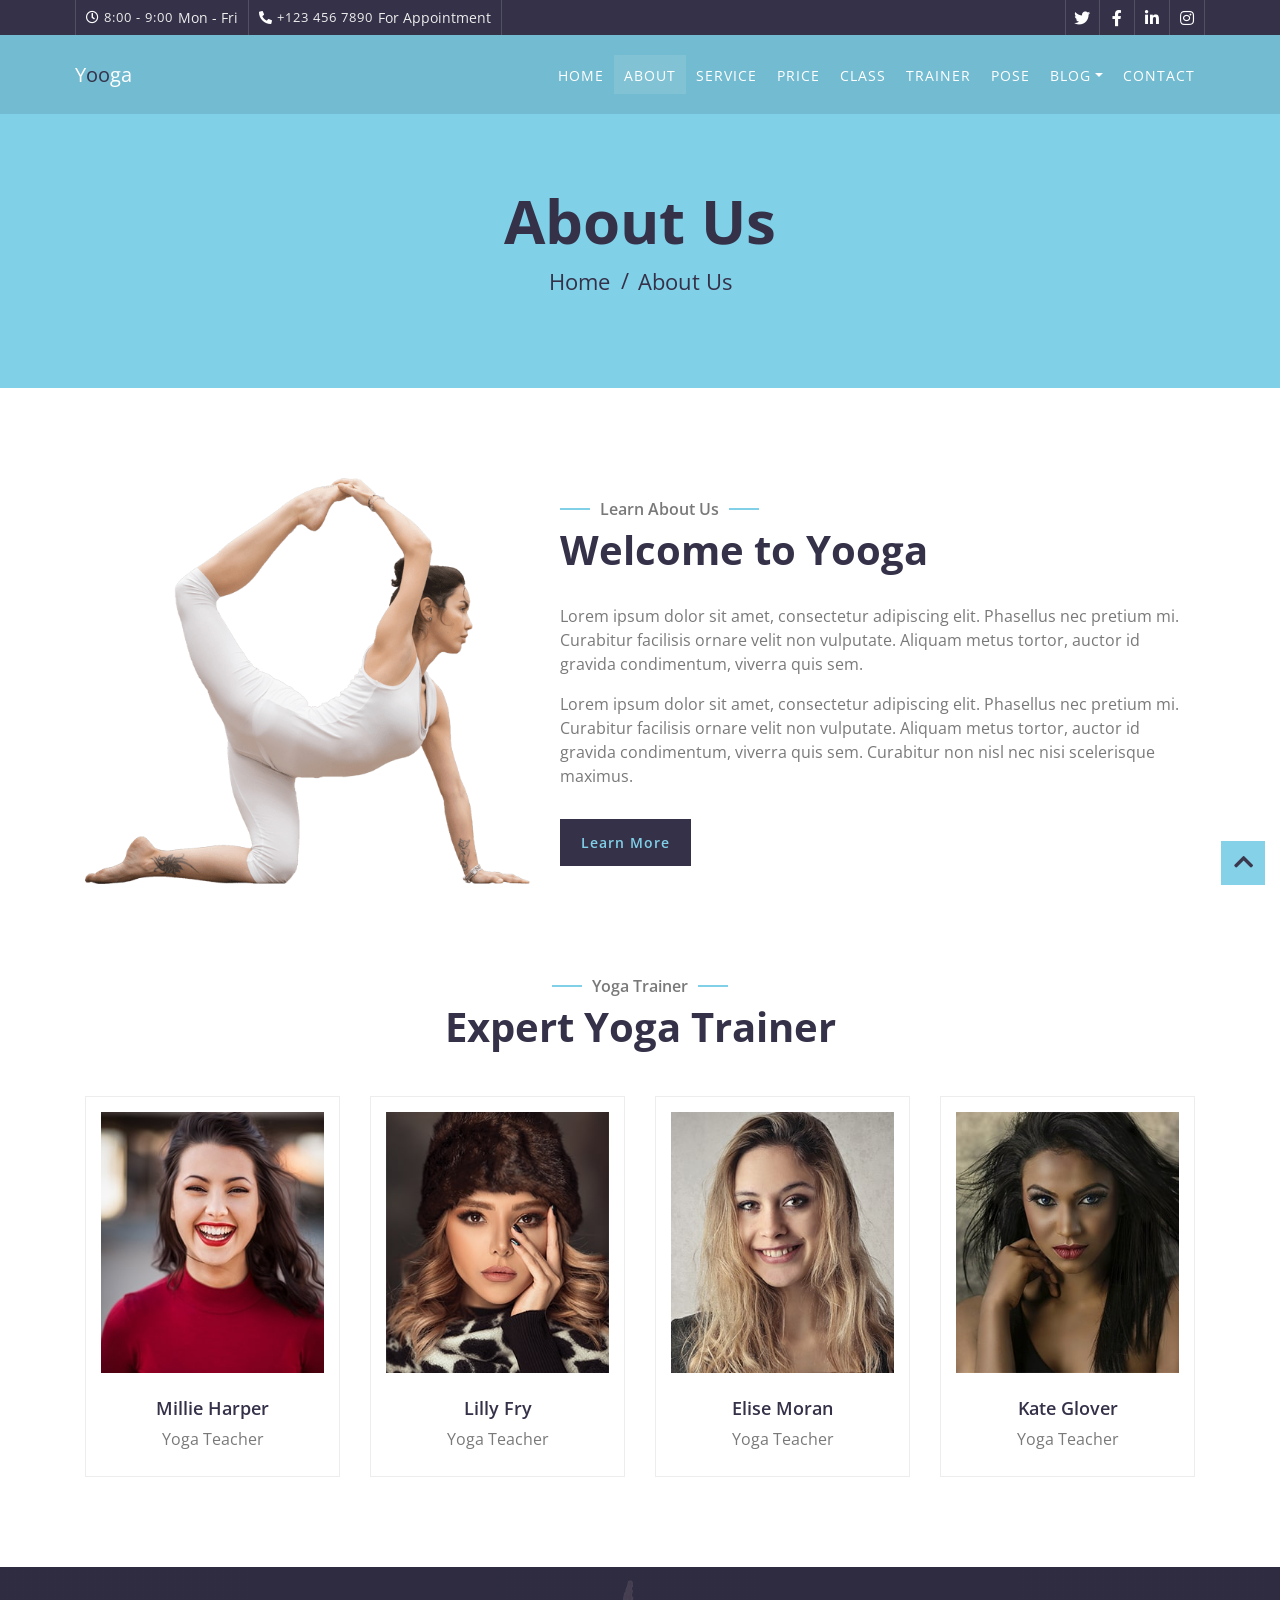
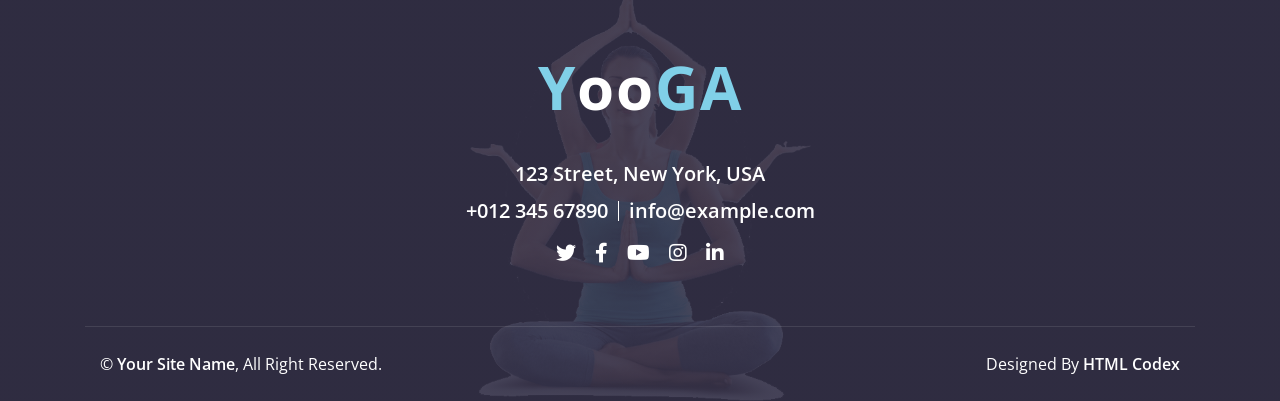
<file: about.html>
<!DOCTYPE html>
<html lang="en">
    <head>
        <meta charset="utf-8">
        <title>YOOGA - Free Yoga Website Template</title>
        <meta content="width=device-width, initial-scale=1.0" name="viewport">
        <meta content="Free Website Template" name="keywords">
        <meta content="Free Website Template" name="description">

        <!-- Favicon -->
        <link href="img/favicon.ico" rel="icon">

        <!-- Google Font -->
        <link href="https://fonts.googleapis.com/css2?family=Open+Sans:wght@300;400;600;700;800&display=swap" rel="stylesheet">

        <!-- CSS Libraries -->
        <link href="https://stackpath.bootstrapcdn.com/bootstrap/4.4.1/css/bootstrap.min.css" rel="stylesheet">
        <link href="https://cdnjs.cloudflare.com/ajax/libs/font-awesome/5.10.0/css/all.min.css" rel="stylesheet">
        <link href="lib/animate/animate.min.css" rel="stylesheet">
        <link href="lib/flaticon/font/flaticon.css" rel="stylesheet"> 
        <link href="lib/owlcarousel/assets/owl.carousel.min.css" rel="stylesheet">
        <link href="lib/lightbox/css/lightbox.min.css" rel="stylesheet">

        <!-- Template Stylesheet -->
        <link href="css/style.css" rel="stylesheet">
    </head>

    <body>
        <!-- Top Bar Start -->
        <div class="top-bar d-none d-md-block">
            <div class="container-fluid">
                <div class="row">
                    <div class="col-md-8">
                        <div class="top-bar-left">
                            <div class="text">
                                <i class="far fa-clock"></i>
                                <h2>8:00 - 9:00</h2>
                                <p>Mon - Fri</p>
                            </div>
                            <div class="text">
                                <i class="fa fa-phone-alt"></i>
                                <h2>+123 456 7890</h2>
                                <p>For Appointment</p>
                            </div>
                        </div>
                    </div>
                    <div class="col-md-4">
                        <div class="top-bar-right">
                            <div class="social">
                                <a href=""><i class="fab fa-twitter"></i></a>
                                <a href=""><i class="fab fa-facebook-f"></i></a>
                                <a href=""><i class="fab fa-linkedin-in"></i></a>
                                <a href=""><i class="fab fa-instagram"></i></a>
                            </div>
                        </div>
                    </div>
                </div>
            </div>
        </div>
        <!-- Top Bar End -->

        <!-- Nav Bar Start -->
        <div class="navbar navbar-expand-lg bg-dark navbar-dark">
            <div class="container-fluid">
                <a href="index.html" class="navbar-brand">Y<span>oo</span>ga</a>
                <button type="button" class="navbar-toggler" data-toggle="collapse" data-target="#navbarCollapse">
                    <span class="navbar-toggler-icon"></span>
                </button>

                <div class="collapse navbar-collapse justify-content-between" id="navbarCollapse">
                    <div class="navbar-nav ml-auto">
                        <a href="index.html" class="nav-item nav-link">Home</a>
                        <a href="about.html" class="nav-item nav-link active">About</a>
                        <a href="service.html" class="nav-item nav-link">Service</a>
                        <a href="price.html" class="nav-item nav-link">Price</a>
                        <a href="class.html" class="nav-item nav-link">Class</a>
                        <a href="team.html" class="nav-item nav-link">Trainer</a>
                        <a href="portfolio.html" class="nav-item nav-link">Pose</a>
                        <div class="nav-item dropdown">
                            <a href="#" class="nav-link dropdown-toggle" data-toggle="dropdown">Blog</a>
                            <div class="dropdown-menu">
                                <a href="blog.html" class="dropdown-item">Blog Grid</a>
                                <a href="single.html" class="dropdown-item">Blog Detail</a>
                            </div>
                        </div>
                        <a href="contact.html" class="nav-item nav-link">Contact</a>
                    </div>
                </div>
            </div>
        </div>
        <!-- Nav Bar End -->


        <!-- Page Header Start -->
        <div class="page-header">
            <div class="container">
                <div class="row">
                    <div class="col-12">
                        <h2>About Us</h2>
                    </div>
                    <div class="col-12">
                        <a href="">Home</a>
                        <a href="">About Us</a>
                    </div>
                </div>
            </div>
        </div>
        <!-- Page Header End -->


        <!-- About Start -->
        <div class="about wow fadeInUp" data-wow-delay="0.1s">
            <div class="container">
                <div class="row align-items-center">
                    <div class="col-lg-5 col-md-6">
                        <div class="about-img">
                            <img src="img/about.png" alt="Image">
                        </div>
                    </div>
                    <div class="col-lg-7 col-md-6">
                        <div class="section-header text-left">
                            <p>Learn About Us</p>
                            <h2>Welcome to Yooga</h2>
                        </div>
                        <div class="about-text">
                            <p>
                                Lorem ipsum dolor sit amet, consectetur adipiscing elit. Phasellus nec pretium mi. Curabitur facilisis ornare velit non vulputate. Aliquam metus tortor, auctor id gravida condimentum, viverra quis sem.
                            </p>
                            <p>
                                Lorem ipsum dolor sit amet, consectetur adipiscing elit. Phasellus nec pretium mi. Curabitur facilisis ornare velit non vulputate. Aliquam metus tortor, auctor id gravida condimentum, viverra quis sem. Curabitur non nisl nec nisi scelerisque maximus.
                            </p>
                            <a class="btn" href="">Learn More</a>
                        </div>
                    </div>
                </div>
            </div>
        </div>
        <!-- About End -->


        <!-- Team Start -->
        <div class="team">
            <div class="container">
                <div class="section-header text-center wow zoomIn" data-wow-delay="0.1s">
                    <p>Yoga Trainer</p>
                    <h2>Expert Yoga Trainer</h2>
                </div>
                <div class="row">
                    <div class="col-lg-3 col-md-6 wow fadeInUp" data-wow-delay="0.0s">
                        <div class="team-item">
                            <div class="team-img">
                                <img src="img/team-1.jpg" alt="Image">
                                <div class="team-social">
                                    <a href=""><i class="fab fa-twitter"></i></a>
                                    <a href=""><i class="fab fa-facebook-f"></i></a>
                                    <a href=""><i class="fab fa-linkedin-in"></i></a>
                                    <a href=""><i class="fab fa-instagram"></i></a>
                                </div>
                            </div>
                            <div class="team-text">
                                <h2>Millie Harper</h2>
                                <p>Yoga Teacher</p>
                            </div>
                        </div>
                    </div>
                    <div class="col-lg-3 col-md-6 wow fadeInUp" data-wow-delay="0.2s">
                        <div class="team-item">
                            <div class="team-img">
                                <img src="img/team-2.jpg" alt="Image">
                                <div class="team-social">
                                    <a href=""><i class="fab fa-twitter"></i></a>
                                    <a href=""><i class="fab fa-facebook-f"></i></a>
                                    <a href=""><i class="fab fa-linkedin-in"></i></a>
                                    <a href=""><i class="fab fa-instagram"></i></a>
                                </div>
                            </div>
                            <div class="team-text">
                                <h2>Lilly Fry</h2>
                                <p>Yoga Teacher</p>
                            </div>
                        </div>
                    </div>
                    <div class="col-lg-3 col-md-6 wow fadeInUp" data-wow-delay="0.4s">
                        <div class="team-item">
                            <div class="team-img">
                                <img src="img/team-3.jpg" alt="Image">
                                <div class="team-social">
                                    <a href=""><i class="fab fa-twitter"></i></a>
                                    <a href=""><i class="fab fa-facebook-f"></i></a>
                                    <a href=""><i class="fab fa-linkedin-in"></i></a>
                                    <a href=""><i class="fab fa-instagram"></i></a>
                                </div>
                            </div>
                            <div class="team-text">
                                <h2>Elise Moran</h2>
                                <p>Yoga Teacher</p>
                            </div>
                        </div>
                    </div>
                    <div class="col-lg-3 col-md-6 wow fadeInUp" data-wow-delay="0.6s">
                        <div class="team-item">
                            <div class="team-img">
                                <img src="img/team-4.jpg" alt="Image">
                                <div class="team-social">
                                    <a href=""><i class="fab fa-twitter"></i></a>
                                    <a href=""><i class="fab fa-facebook-f"></i></a>
                                    <a href=""><i class="fab fa-linkedin-in"></i></a>
                                    <a href=""><i class="fab fa-instagram"></i></a>
                                </div>
                            </div>
                            <div class="team-text">
                                <h2>Kate Glover</h2>
                                <p>Yoga Teacher</p>
                            </div>
                        </div>
                    </div>
                </div>
            </div>
        </div>
        <!-- Team End -->


        <!-- Footer Start -->
        <div class="footer wow fadeIn" data-wow-delay="0.3s">
            <div class="container-fluid">
                <div class="container">
                    <div class="footer-info">
                        <a href="index.html" class="footer-logo">Y<span>oo</span>ga</a>
                        <h3>123 Street, New York, USA</h3>
                        <div class="footer-menu">
                            <p>+012 345 67890</p>
                            <p>info@example.com</p>
                        </div>
                        <div class="footer-social">
                            <a href=""><i class="fab fa-twitter"></i></a>
                            <a href=""><i class="fab fa-facebook-f"></i></a>
                            <a href=""><i class="fab fa-youtube"></i></a>
                            <a href=""><i class="fab fa-instagram"></i></a>
                            <a href=""><i class="fab fa-linkedin-in"></i></a>
                        </div>
                    </div>
                </div>
                <div class="container copyright">
                    <div class="row">
                        <div class="col-md-6">
                            <p>&copy; <a href="#">Your Site Name</a>, All Right Reserved.</p>
                        </div>
                        <div class="col-md-6">
							<!--/*** This template is free as long as you keep the footer author’s credit link/attribution link/backlink. If you'd like to use the template without the footer author’s credit link/attribution link/backlink, you can purchase the Credit Removal License from "https://htmlcodex.com/credit-removal". Thank you for your support. ***/-->
                            <p>Designed By <a href="https://htmlcodex.com">HTML Codex</a></p>
                        </div>
                    </div>
                </div>
            </div>
        </div>
        <!-- Footer End -->

        <a href="#" class="back-to-top"><i class="fa fa-chevron-up"></i></a>

        <!-- JavaScript Libraries -->
        <script src="https://code.jquery.com/jquery-3.4.1.min.js"></script>
        <script src="https://stackpath.bootstrapcdn.com/bootstrap/4.4.1/js/bootstrap.bundle.min.js"></script>
        <script src="lib/easing/easing.min.js"></script>
        <script src="lib/wow/wow.min.js"></script>
        <script src="lib/owlcarousel/owl.carousel.min.js"></script>
        <script src="lib/isotope/isotope.pkgd.min.js"></script>
        <script src="lib/lightbox/js/lightbox.min.js"></script>
        
        <!-- Contact Javascript File -->
        <script src="mail/jqBootstrapValidation.min.js"></script>
        <script src="mail/contact.js"></script>

        <!-- Template Javascript -->
        <script src="js/main.js"></script>
    </body>
</html>
</file>
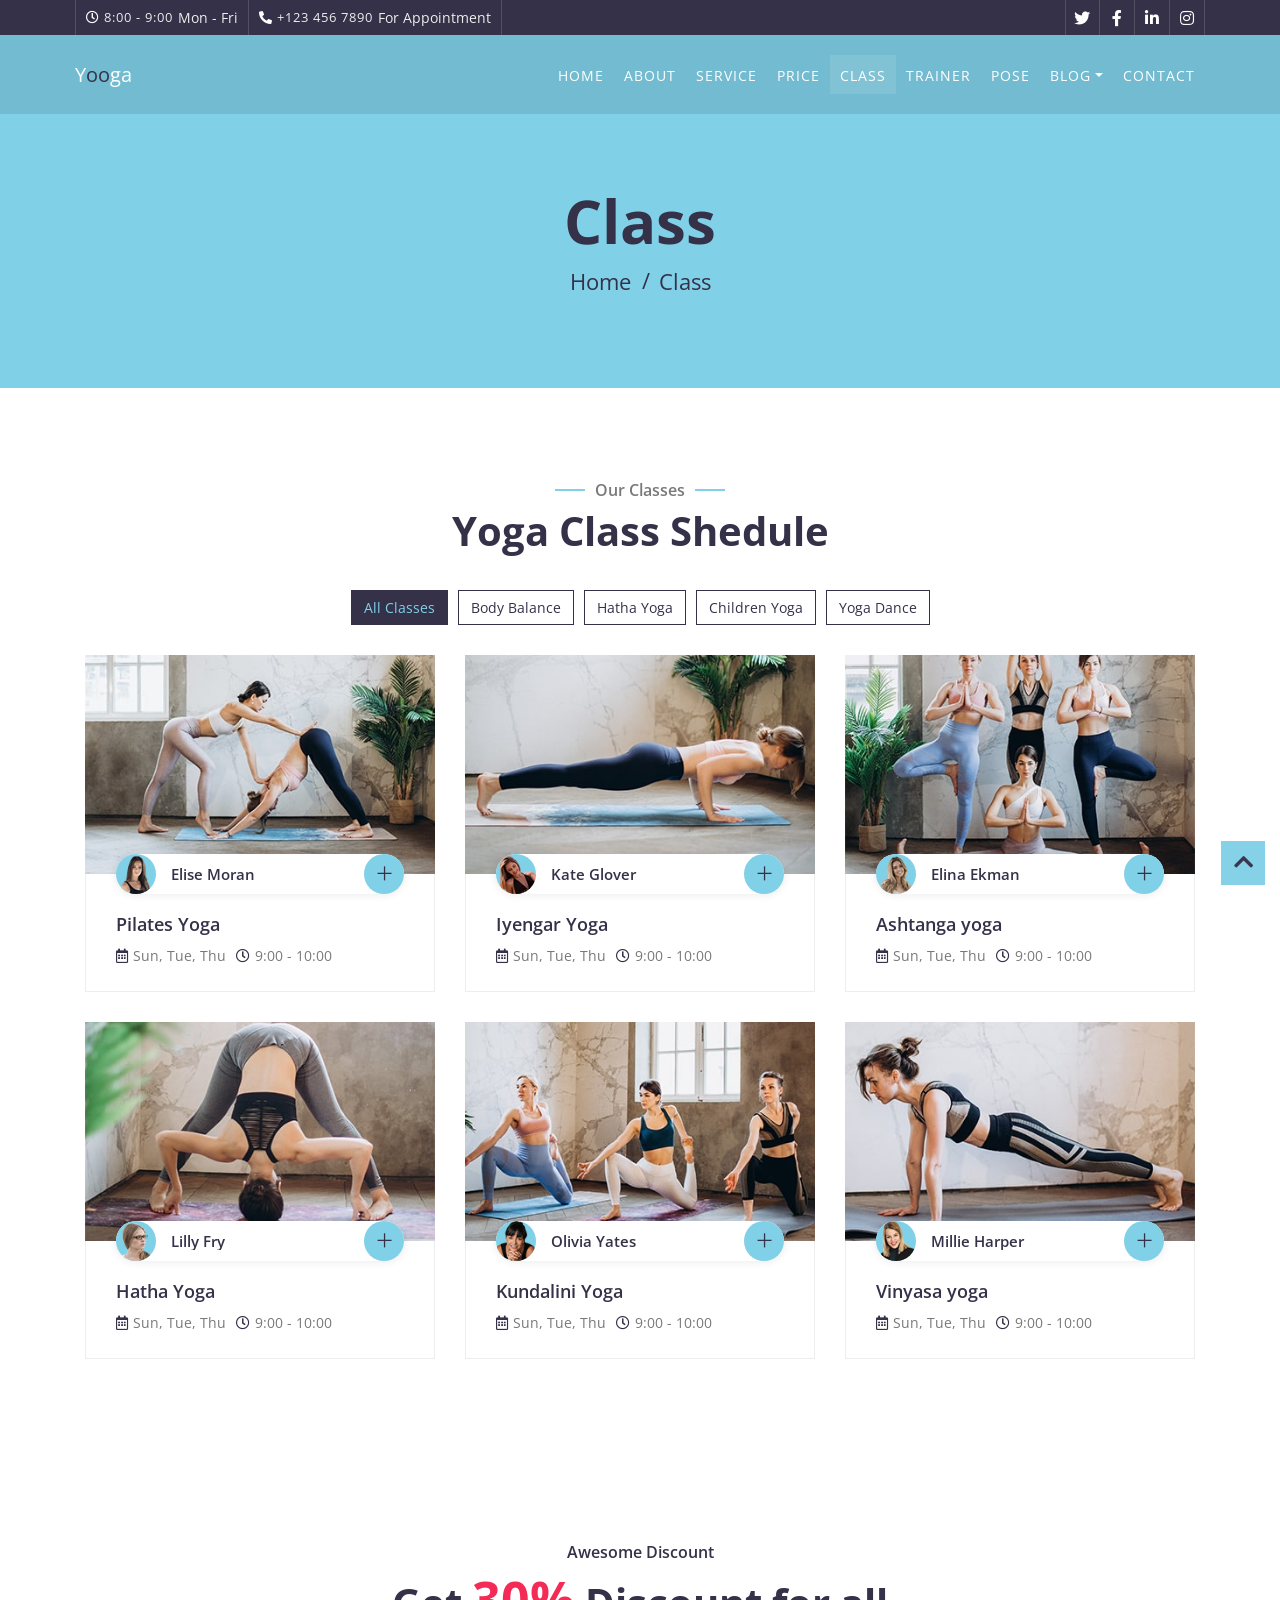
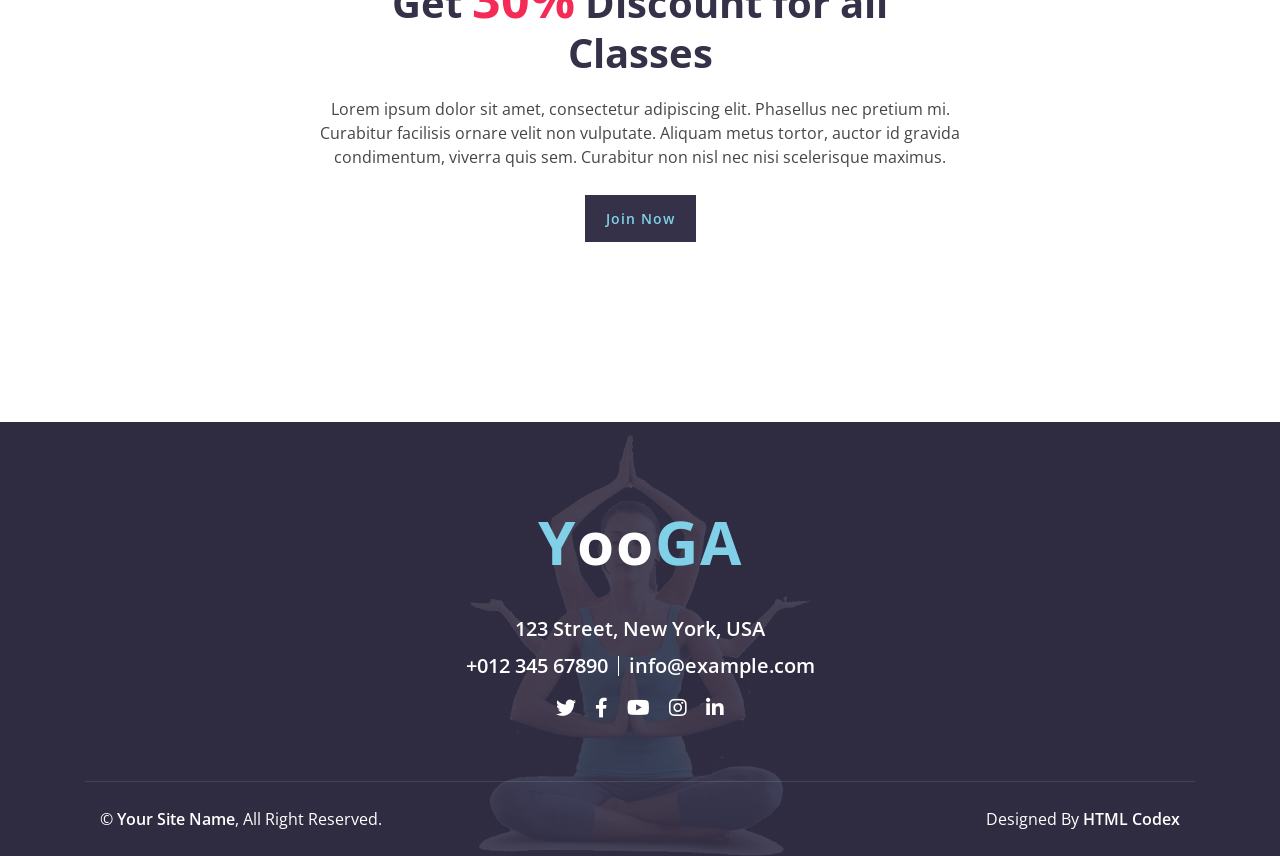
<file: class.html>
<!DOCTYPE html>
<html lang="en">
    <head>
        <meta charset="utf-8">
        <title>YOOGA - Free Yoga Website Template</title>
        <meta content="width=device-width, initial-scale=1.0" name="viewport">
        <meta content="Free Website Template" name="keywords">
        <meta content="Free Website Template" name="description">

        <!-- Favicon -->
        <link href="img/favicon.ico" rel="icon">

        <!-- Google Font -->
        <link href="https://fonts.googleapis.com/css2?family=Open+Sans:wght@300;400;600;700;800&display=swap" rel="stylesheet">

        <!-- CSS Libraries -->
        <link href="https://stackpath.bootstrapcdn.com/bootstrap/4.4.1/css/bootstrap.min.css" rel="stylesheet">
        <link href="https://cdnjs.cloudflare.com/ajax/libs/font-awesome/5.10.0/css/all.min.css" rel="stylesheet">
        <link href="lib/animate/animate.min.css" rel="stylesheet">
        <link href="lib/flaticon/font/flaticon.css" rel="stylesheet"> 
        <link href="lib/owlcarousel/assets/owl.carousel.min.css" rel="stylesheet">
        <link href="lib/lightbox/css/lightbox.min.css" rel="stylesheet">

        <!-- Template Stylesheet -->
        <link href="css/style.css" rel="stylesheet">
    </head>

    <body>
        <!-- Top Bar Start -->
        <div class="top-bar d-none d-md-block">
            <div class="container-fluid">
                <div class="row">
                    <div class="col-md-8">
                        <div class="top-bar-left">
                            <div class="text">
                                <i class="far fa-clock"></i>
                                <h2>8:00 - 9:00</h2>
                                <p>Mon - Fri</p>
                            </div>
                            <div class="text">
                                <i class="fa fa-phone-alt"></i>
                                <h2>+123 456 7890</h2>
                                <p>For Appointment</p>
                            </div>
                        </div>
                    </div>
                    <div class="col-md-4">
                        <div class="top-bar-right">
                            <div class="social">
                                <a href=""><i class="fab fa-twitter"></i></a>
                                <a href=""><i class="fab fa-facebook-f"></i></a>
                                <a href=""><i class="fab fa-linkedin-in"></i></a>
                                <a href=""><i class="fab fa-instagram"></i></a>
                            </div>
                        </div>
                    </div>
                </div>
            </div>
        </div>
        <!-- Top Bar End -->

        <!-- Nav Bar Start -->
        <div class="navbar navbar-expand-lg bg-dark navbar-dark">
            <div class="container-fluid">
                <a href="index.html" class="navbar-brand">Y<span>oo</span>ga</a>
                <button type="button" class="navbar-toggler" data-toggle="collapse" data-target="#navbarCollapse">
                    <span class="navbar-toggler-icon"></span>
                </button>

                <div class="collapse navbar-collapse justify-content-between" id="navbarCollapse">
                    <div class="navbar-nav ml-auto">
                        <a href="index.html" class="nav-item nav-link">Home</a>
                        <a href="about.html" class="nav-item nav-link">About</a>
                        <a href="service.html" class="nav-item nav-link">Service</a>
                        <a href="price.html" class="nav-item nav-link">Price</a>
                        <a href="class.html" class="nav-item nav-link active">Class</a>
                        <a href="team.html" class="nav-item nav-link">Trainer</a>
                        <a href="portfolio.html" class="nav-item nav-link">Pose</a>
                        <div class="nav-item dropdown">
                            <a href="#" class="nav-link dropdown-toggle" data-toggle="dropdown">Blog</a>
                            <div class="dropdown-menu">
                                <a href="blog.html" class="dropdown-item">Blog Grid</a>
                                <a href="single.html" class="dropdown-item">Blog Detail</a>
                            </div>
                        </div>
                        <a href="contact.html" class="nav-item nav-link">Contact</a>
                    </div>
                </div>
            </div>
        </div>
        <!-- Nav Bar End -->


        <!-- Page Header Start -->
        <div class="page-header">
            <div class="container">
                <div class="row">
                    <div class="col-12">
                        <h2>Class</h2>
                    </div>
                    <div class="col-12">
                        <a href="">Home</a>
                        <a href="">Class</a>
                    </div>
                </div>
            </div>
        </div>
        <!-- Page Header End -->


        <!-- Class Start -->
        <div class="class">
            <div class="container">
                <div class="section-header text-center wow zoomIn" data-wow-delay="0.1s">
                    <p>Our Classes</p>
                    <h2>Yoga Class Shedule</h2>
                </div>
                <div class="row">
                    <div class="col-12">
                        <ul id="class-filter">
                            <li data-filter="*" class="filter-active">All Classes</li>
                            <li data-filter=".filter-1">Body Balance</li>
                            <li data-filter=".filter-2">Hatha Yoga</li>
                            <li data-filter=".filter-3">Children Yoga</li>
                            <li data-filter=".filter-4">Yoga Dance</li>
                        </ul>
                    </div>
                </div>
                <div class="row class-container">
                    <div class="col-lg-4 col-md-6 col-sm-12 class-item filter-1 wow fadeInUp" data-wow-delay="0.0s">
                        <div class="class-wrap">
                            <div class="class-img">
                                <img src="img/class-1.jpg" alt="Image">
                            </div>
                            <div class="class-text">
                                <div class="class-teacher">
                                    <img src="img/teacher-1.png" alt="Image">
                                    <h3>Elise Moran</h3>
                                    <a href="">+</a>
                                </div>
                                <h2>Pilates Yoga</h2>
                                <div class="class-meta">
                                    <p><i class="far fa-calendar-alt"></i>Sun, Tue, Thu</p>
                                    <p><i class="far fa-clock"></i>9:00 - 10:00</p>
                                </div>
                            </div>
                        </div>
                    </div>
                    <div class="col-lg-4 col-md-6 col-sm-12 class-item filter-2 wow fadeInUp" data-wow-delay="0.2s">
                        <div class="class-wrap">
                            <div class="class-img">
                                <img src="img/class-2.jpg" alt="Image">
                            </div>
                            <div class="class-text">
                                <div class="class-teacher">
                                    <img src="img/teacher-2.png" alt="Image">
                                    <h3>Kate Glover</h3>
                                    <a href="">+</a>
                                </div>
                                <h2>Iyengar Yoga</h2>
                                <div class="class-meta">
                                    <p><i class="far fa-calendar-alt"></i>Sun, Tue, Thu</p>
                                    <p><i class="far fa-clock"></i>9:00 - 10:00</p>
                                </div>
                            </div>
                        </div>
                    </div>
                    <div class="col-lg-4 col-md-6 col-sm-12 class-item filter-3 wow fadeInUp" data-wow-delay="0.4s">
                        <div class="class-wrap">
                            <div class="class-img">
                                <img src="img/class-3.jpg" alt="Image">
                            </div>
                            <div class="class-text">
                                <div class="class-teacher">
                                    <img src="img/teacher-3.png" alt="Image">
                                    <h3>Elina Ekman</h3>
                                    <a href="">+</a>
                                </div>
                                <h2>Ashtanga yoga</h2>
                                <div class="class-meta">
                                    <p><i class="far fa-calendar-alt"></i>Sun, Tue, Thu</p>
                                    <p><i class="far fa-clock"></i>9:00 - 10:00</p>
                                </div>
                            </div>
                        </div>
                    </div>
                    <div class="col-lg-4 col-md-6 col-sm-12 class-item filter-4 wow fadeInUp" data-wow-delay="0.6s">
                        <div class="class-wrap">
                            <div class="class-img">
                                <img src="img/class-4.jpg" alt="Image">
                            </div>
                            <div class="class-text">
                                <div class="class-teacher">
                                    <img src="img/teacher-4.png" alt="Image">
                                    <h3>Lilly Fry</h3>
                                    <a href="">+</a>
                                </div>
                                <h2>Hatha Yoga</h2>
                                <div class="class-meta">
                                    <p><i class="far fa-calendar-alt"></i>Sun, Tue, Thu</p>
                                    <p><i class="far fa-clock"></i>9:00 - 10:00</p>
                                </div>
                            </div>
                        </div>
                    </div>
                    <div class="col-lg-4 col-md-6 col-sm-12 class-item filter-1 wow fadeInUp" data-wow-delay="0.8s">
                        <div class="class-wrap">
                            <div class="class-img">
                                <img src="img/class-5.jpg" alt="Image">
                            </div>
                            <div class="class-text">
                                <div class="class-teacher">
                                    <img src="img/teacher-5.png" alt="Image">
                                    <h3>Olivia Yates</h3>
                                    <a href="">+</a>
                                </div>
                                <h2>Kundalini Yoga</h2>
                                <div class="class-meta">
                                    <p><i class="far fa-calendar-alt"></i>Sun, Tue, Thu</p>
                                    <p><i class="far fa-clock"></i>9:00 - 10:00</p>
                                </div>
                            </div>
                        </div>
                    </div>
                    <div class="col-lg-4 col-md-6 col-sm-12 class-item filter-2 wow fadeInUp" data-wow-delay="1s">
                        <div class="class-wrap">
                            <div class="class-img">
                                <img src="img/class-6.jpg" alt="Image">
                            </div>
                            <div class="class-text">
                                <div class="class-teacher">
                                    <img src="img/teacher-6.png" alt="Image">
                                    <h3>Millie Harper</h3>
                                    <a href="">+</a>
                                </div>
                                <h2>Vinyasa yoga</h2>
                                <div class="class-meta">
                                    <p><i class="far fa-calendar-alt"></i>Sun, Tue, Thu</p>
                                    <p><i class="far fa-clock"></i>9:00 - 10:00</p>
                                </div>
                            </div>
                        </div>
                    </div>
                </div>
            </div>
        </div>
        <!-- Class End -->
        
        
        <!-- Discount Start -->
        <div class="discount wow zoomIn" data-wow-delay="0.1s" style="margin-bottom: 90px;">
            <div class="container">
                <div class="section-header text-center">
                    <p>Awesome Discount</p>
                    <h2>Get <span>30%</span> Discount for all Classes</h2>
                </div>
                <div class="container discount-text">
                    <p>
                        Lorem ipsum dolor sit amet, consectetur adipiscing elit. Phasellus nec pretium mi. Curabitur facilisis ornare velit non vulputate. Aliquam metus tortor, auctor id gravida condimentum, viverra quis sem. Curabitur non nisl nec nisi scelerisque maximus. 
                    </p>
                    <a class="btn">Join Now</a>
                </div>
            </div>
        </div>
        <!-- Discount End -->


        <!-- Footer Start -->
        <div class="footer wow fadeIn" data-wow-delay="0.3s">
            <div class="container-fluid">
                <div class="container">
                    <div class="footer-info">
                        <a href="index.html" class="footer-logo">Y<span>oo</span>ga</a>
                        <h3>123 Street, New York, USA</h3>
                        <div class="footer-menu">
                            <p>+012 345 67890</p>
                            <p>info@example.com</p>
                        </div>
                        <div class="footer-social">
                            <a href=""><i class="fab fa-twitter"></i></a>
                            <a href=""><i class="fab fa-facebook-f"></i></a>
                            <a href=""><i class="fab fa-youtube"></i></a>
                            <a href=""><i class="fab fa-instagram"></i></a>
                            <a href=""><i class="fab fa-linkedin-in"></i></a>
                        </div>
                    </div>
                </div>
                <div class="container copyright">
                    <div class="row">
                        <div class="col-md-6">
                            <p>&copy; <a href="#">Your Site Name</a>, All Right Reserved.</p>
                        </div>
                        <div class="col-md-6">
							<!--/*** This template is free as long as you keep the footer author’s credit link/attribution link/backlink. If you'd like to use the template without the footer author’s credit link/attribution link/backlink, you can purchase the Credit Removal License from "https://htmlcodex.com/credit-removal". Thank you for your support. ***/-->
                            <p>Designed By <a href="https://htmlcodex.com">HTML Codex</a></p>
                        </div>
                    </div>
                </div>
            </div>
        </div>
        <!-- Footer End -->

        <a href="#" class="back-to-top"><i class="fa fa-chevron-up"></i></a>

        <!-- JavaScript Libraries -->
        <script src="https://code.jquery.com/jquery-3.4.1.min.js"></script>
        <script src="https://stackpath.bootstrapcdn.com/bootstrap/4.4.1/js/bootstrap.bundle.min.js"></script>
        <script src="lib/easing/easing.min.js"></script>
        <script src="lib/wow/wow.min.js"></script>
        <script src="lib/owlcarousel/owl.carousel.min.js"></script>
        <script src="lib/isotope/isotope.pkgd.min.js"></script>
        <script src="lib/lightbox/js/lightbox.min.js"></script>
        
        <!-- Contact Javascript File -->
        <script src="mail/jqBootstrapValidation.min.js"></script>
        <script src="mail/contact.js"></script>

        <!-- Template Javascript -->
        <script src="js/main.js"></script>
    </body>
</html>
</file>
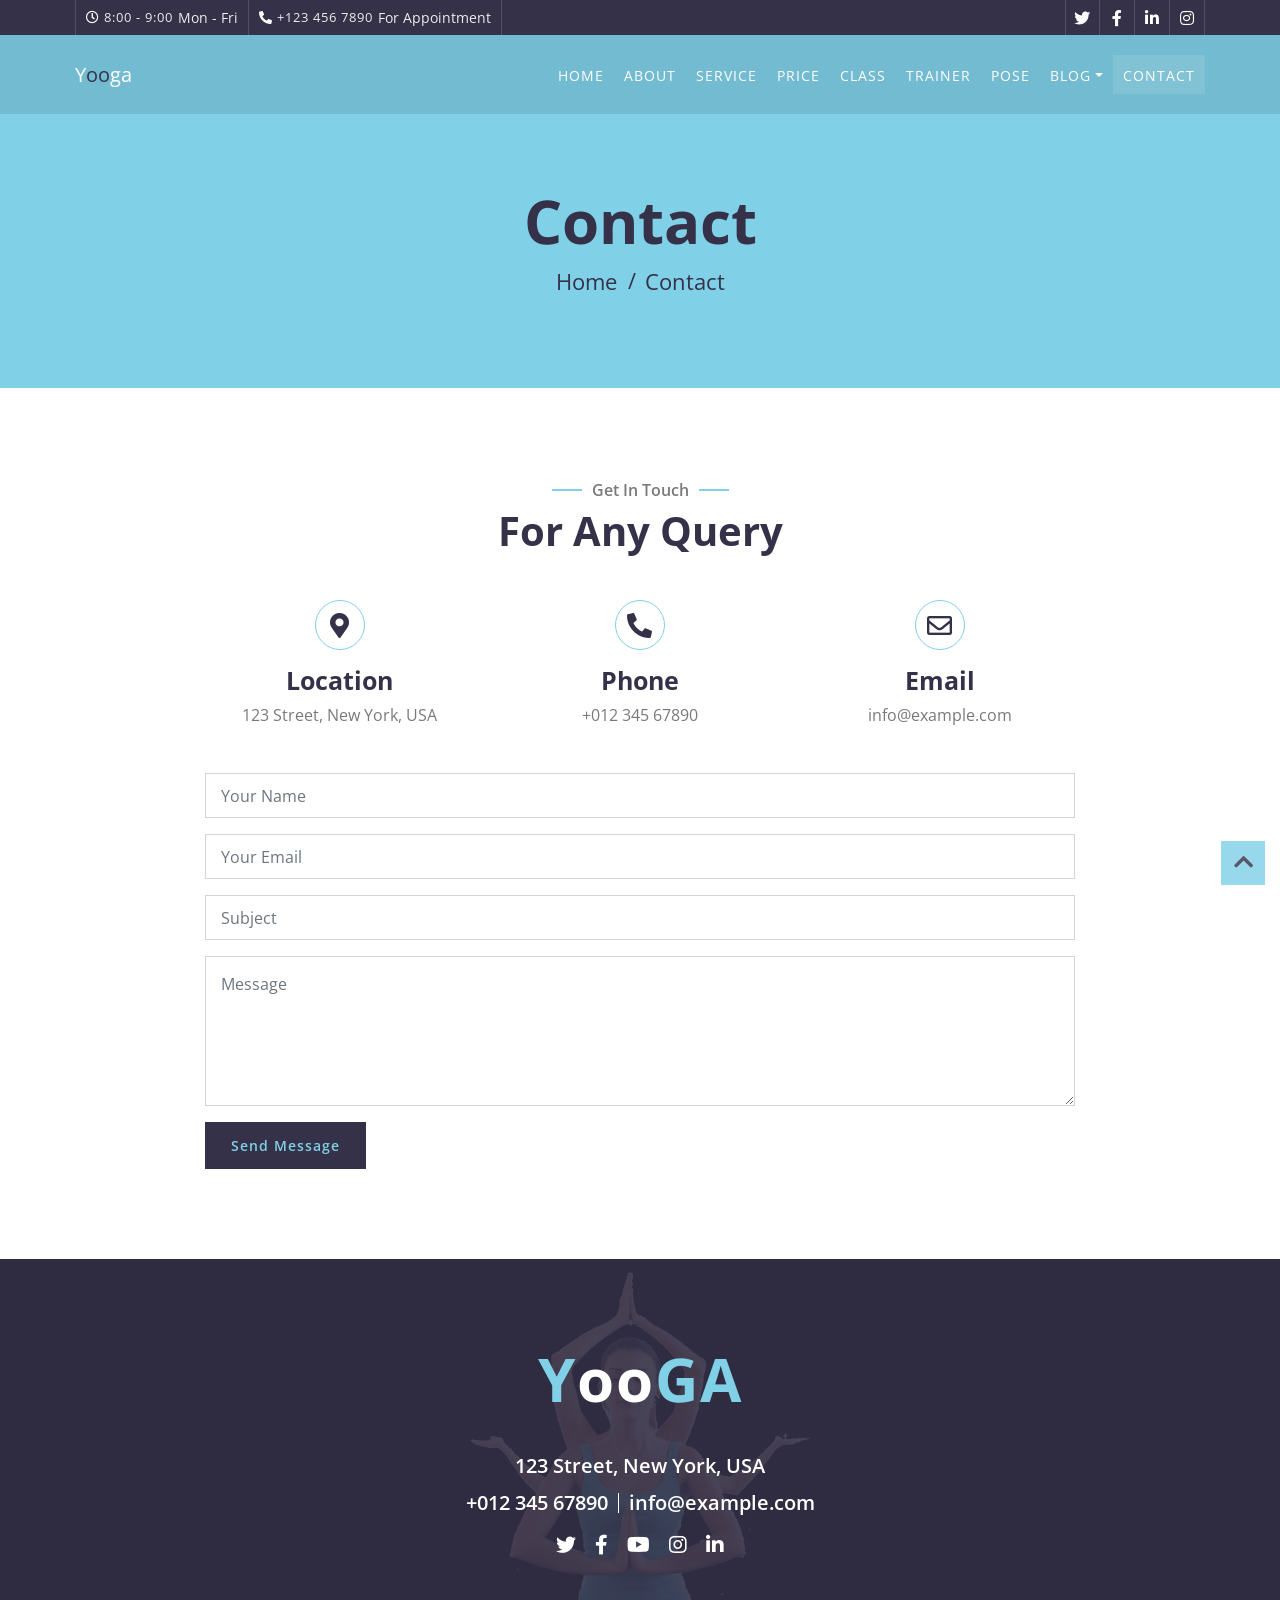
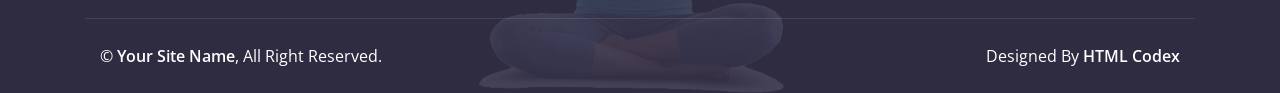
<file: contact.html>
<!DOCTYPE html>
<html lang="en">
    <head>
        <meta charset="utf-8">
        <title>YOOGA - Free Yoga Website Template</title>
        <meta content="width=device-width, initial-scale=1.0" name="viewport">
        <meta content="Free Website Template" name="keywords">
        <meta content="Free Website Template" name="description">

        <!-- Favicon -->
        <link href="img/favicon.ico" rel="icon">

        <!-- Google Font -->
        <link href="https://fonts.googleapis.com/css2?family=Open+Sans:wght@300;400;600;700;800&display=swap" rel="stylesheet">

        <!-- CSS Libraries -->
        <link href="https://stackpath.bootstrapcdn.com/bootstrap/4.4.1/css/bootstrap.min.css" rel="stylesheet">
        <link href="https://cdnjs.cloudflare.com/ajax/libs/font-awesome/5.10.0/css/all.min.css" rel="stylesheet">
        <link href="lib/animate/animate.min.css" rel="stylesheet">
        <link href="lib/flaticon/font/flaticon.css" rel="stylesheet"> 
        <link href="lib/owlcarousel/assets/owl.carousel.min.css" rel="stylesheet">
        <link href="lib/lightbox/css/lightbox.min.css" rel="stylesheet">

        <!-- Template Stylesheet -->
        <link href="css/style.css" rel="stylesheet">
    </head>

    <body>
        <!-- Top Bar Start -->
        <div class="top-bar d-none d-md-block">
            <div class="container-fluid">
                <div class="row">
                    <div class="col-md-8">
                        <div class="top-bar-left">
                            <div class="text">
                                <i class="far fa-clock"></i>
                                <h2>8:00 - 9:00</h2>
                                <p>Mon - Fri</p>
                            </div>
                            <div class="text">
                                <i class="fa fa-phone-alt"></i>
                                <h2>+123 456 7890</h2>
                                <p>For Appointment</p>
                            </div>
                        </div>
                    </div>
                    <div class="col-md-4">
                        <div class="top-bar-right">
                            <div class="social">
                                <a href=""><i class="fab fa-twitter"></i></a>
                                <a href=""><i class="fab fa-facebook-f"></i></a>
                                <a href=""><i class="fab fa-linkedin-in"></i></a>
                                <a href=""><i class="fab fa-instagram"></i></a>
                            </div>
                        </div>
                    </div>
                </div>
            </div>
        </div>
        <!-- Top Bar End -->

        <!-- Nav Bar Start -->
        <div class="navbar navbar-expand-lg bg-dark navbar-dark">
            <div class="container-fluid">
                <a href="index.html" class="navbar-brand">Y<span>oo</span>ga</a>
                <button type="button" class="navbar-toggler" data-toggle="collapse" data-target="#navbarCollapse">
                    <span class="navbar-toggler-icon"></span>
                </button>

                <div class="collapse navbar-collapse justify-content-between" id="navbarCollapse">
                    <div class="navbar-nav ml-auto">
                        <a href="index.html" class="nav-item nav-link">Home</a>
                        <a href="about.html" class="nav-item nav-link">About</a>
                        <a href="service.html" class="nav-item nav-link">Service</a>
                        <a href="price.html" class="nav-item nav-link">Price</a>
                        <a href="class.html" class="nav-item nav-link">Class</a>
                        <a href="team.html" class="nav-item nav-link">Trainer</a>
                        <a href="portfolio.html" class="nav-item nav-link">Pose</a>
                        <div class="nav-item dropdown">
                            <a href="#" class="nav-link dropdown-toggle" data-toggle="dropdown">Blog</a>
                            <div class="dropdown-menu">
                                <a href="blog.html" class="dropdown-item">Blog Grid</a>
                                <a href="single.html" class="dropdown-item">Blog Detail</a>
                            </div>
                        </div>
                        <a href="contact.html" class="nav-item nav-link active">Contact</a>
                    </div>
                </div>
            </div>
        </div>
        <!-- Nav Bar End -->


        <!-- Page Header Start -->
        <div class="page-header">
            <div class="container">
                <div class="row">
                    <div class="col-12">
                        <h2>Contact</h2>
                    </div>
                    <div class="col-12">
                        <a href="">Home</a>
                        <a href="">Contact</a>
                    </div>
                </div>
            </div>
        </div>
        <!-- Page Header End -->


        <!-- Contact Start -->
        <div class="contact">
            <div class="container">
                <div class="section-header text-center wow zoomIn" data-wow-delay="0.1s">
                    <p>Get In Touch</p>
                    <h2>For Any Query</h2>
                </div>
                <div class="row">
                    <div class="col-12">
                        <div class="row">
                            <div class="col-md-4 contact-item wow zoomIn" data-wow-delay="0.2s">
                                <i class="fa fa-map-marker-alt"></i>
                                <div class="contact-text">
                                    <h2>Location</h2>
                                    <p>123 Street, New York, USA</p>
                                </div>
                            </div>
                            <div class="col-md-4 contact-item wow zoomIn" data-wow-delay="0.4s">
                                <i class="fa fa-phone-alt"></i>
                                <div class="contact-text">
                                    <h2>Phone</h2>
                                    <p>+012 345 67890</p>
                                </div>
                            </div>
                            <div class="col-md-4 contact-item wow zoomIn" data-wow-delay="0.6s">
                                <i class="far fa-envelope"></i>
                                <div class="contact-text">
                                    <h2>Email</h2>
                                    <p>info@example.com</p>
                                </div>
                            </div>
                        </div>
                    </div>
                    <div class="col-12 wow fadeInUp" data-wow-delay="0.1s">
                        <div class="contact-form">
                            <div id="success"></div>
                            <form name="sentMessage" id="contactForm" novalidate="novalidate">
                                <div class="control-group">
                                    <input type="text" class="form-control" id="name" placeholder="Your Name" required="required" data-validation-required-message="Please enter your name" />
                                    <p class="help-block text-danger"></p>
                                </div>
                                <div class="control-group">
                                    <input type="email" class="form-control" id="email" placeholder="Your Email" required="required" data-validation-required-message="Please enter your email" />
                                    <p class="help-block text-danger"></p>
                                </div>
                                <div class="control-group">
                                    <input type="text" class="form-control" id="subject" placeholder="Subject" required="required" data-validation-required-message="Please enter a subject" />
                                    <p class="help-block text-danger"></p>
                                </div>
                                <div class="control-group">
                                    <textarea class="form-control" id="message" placeholder="Message" required="required" data-validation-required-message="Please enter your message"></textarea>
                                    <p class="help-block text-danger"></p>
                                </div>
                                <div>
                                    <button class="btn" type="submit" id="sendMessageButton">Send Message</button>
                                </div>
                            </form>
                        </div>
                    </div>
                </div>
            </div>
        </div>
        <!-- Contact End -->


        <!-- Footer Start -->
        <div class="footer wow fadeIn" data-wow-delay="0.3s">
            <div class="container-fluid">
                <div class="container">
                    <div class="footer-info">
                        <a href="index.html" class="footer-logo">Y<span>oo</span>ga</a>
                        <h3>123 Street, New York, USA</h3>
                        <div class="footer-menu">
                            <p>+012 345 67890</p>
                            <p>info@example.com</p>
                        </div>
                        <div class="footer-social">
                            <a href=""><i class="fab fa-twitter"></i></a>
                            <a href=""><i class="fab fa-facebook-f"></i></a>
                            <a href=""><i class="fab fa-youtube"></i></a>
                            <a href=""><i class="fab fa-instagram"></i></a>
                            <a href=""><i class="fab fa-linkedin-in"></i></a>
                        </div>
                    </div>
                </div>
                <div class="container copyright">
                    <div class="row">
                        <div class="col-md-6">
                            <p>&copy; <a href="#">Your Site Name</a>, All Right Reserved.</p>
                        </div>
                        <div class="col-md-6">
							<!--/*** This template is free as long as you keep the footer author’s credit link/attribution link/backlink. If you'd like to use the template without the footer author’s credit link/attribution link/backlink, you can purchase the Credit Removal License from "https://htmlcodex.com/credit-removal". Thank you for your support. ***/-->
                            <p>Designed By <a href="https://htmlcodex.com">HTML Codex</a></p>
                        </div>
                    </div>
                </div>
            </div>
        </div>
        <!-- Footer End -->

        <a href="#" class="back-to-top"><i class="fa fa-chevron-up"></i></a>

        <!-- JavaScript Libraries -->
        <script src="https://code.jquery.com/jquery-3.4.1.min.js"></script>
        <script src="https://stackpath.bootstrapcdn.com/bootstrap/4.4.1/js/bootstrap.bundle.min.js"></script>
        <script src="lib/easing/easing.min.js"></script>
        <script src="lib/wow/wow.min.js"></script>
        <script src="lib/owlcarousel/owl.carousel.min.js"></script>
        <script src="lib/isotope/isotope.pkgd.min.js"></script>
        <script src="lib/lightbox/js/lightbox.min.js"></script>
        
        <!-- Contact Javascript File -->
        <script src="mail/jqBootstrapValidation.min.js"></script>
        <script src="mail/contact.js"></script>

        <!-- Template Javascript -->
        <script src="js/main.js"></script>
    </body>
</html>
</file>
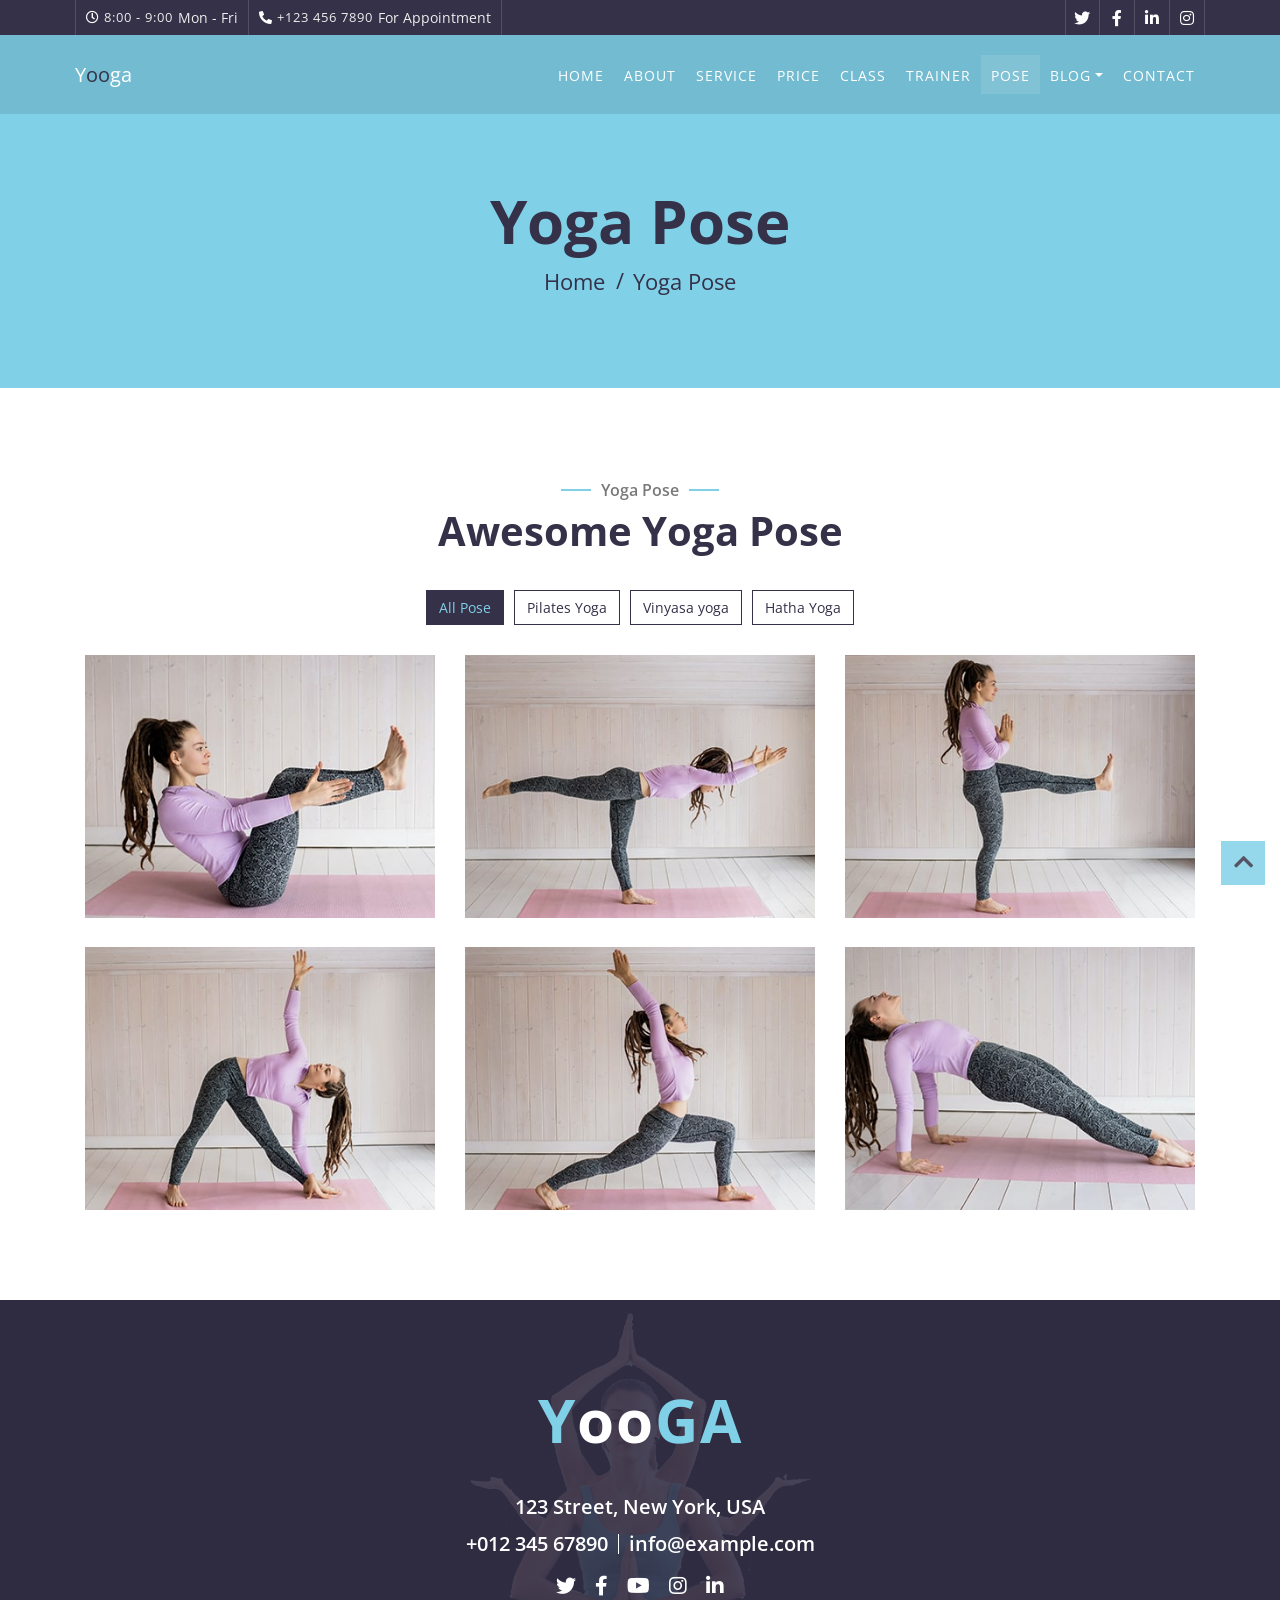
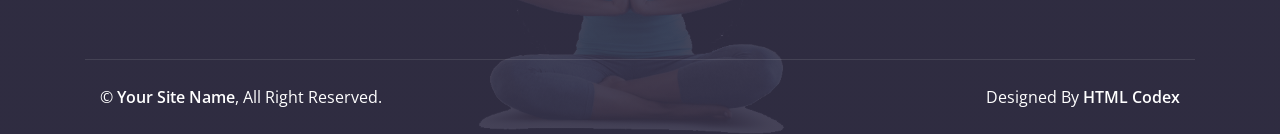
<file: portfolio.html>
<!DOCTYPE html>
<html lang="en">
    <head>
        <meta charset="utf-8">
        <title>YOOGA - Free Yoga Website Template</title>
        <meta content="width=device-width, initial-scale=1.0" name="viewport">
        <meta content="Free Website Template" name="keywords">
        <meta content="Free Website Template" name="description">

        <!-- Favicon -->
        <link href="img/favicon.ico" rel="icon">

        <!-- Google Font -->
        <link href="https://fonts.googleapis.com/css2?family=Open+Sans:wght@300;400;600;700;800&display=swap" rel="stylesheet">

        <!-- CSS Libraries -->
        <link href="https://stackpath.bootstrapcdn.com/bootstrap/4.4.1/css/bootstrap.min.css" rel="stylesheet">
        <link href="https://cdnjs.cloudflare.com/ajax/libs/font-awesome/5.10.0/css/all.min.css" rel="stylesheet">
        <link href="lib/animate/animate.min.css" rel="stylesheet">
        <link href="lib/flaticon/font/flaticon.css" rel="stylesheet"> 
        <link href="lib/owlcarousel/assets/owl.carousel.min.css" rel="stylesheet">
        <link href="lib/lightbox/css/lightbox.min.css" rel="stylesheet">

        <!-- Template Stylesheet -->
        <link href="css/style.css" rel="stylesheet">
    </head>

    <body>
        <!-- Top Bar Start -->
        <div class="top-bar d-none d-md-block">
            <div class="container-fluid">
                <div class="row">
                    <div class="col-md-8">
                        <div class="top-bar-left">
                            <div class="text">
                                <i class="far fa-clock"></i>
                                <h2>8:00 - 9:00</h2>
                                <p>Mon - Fri</p>
                            </div>
                            <div class="text">
                                <i class="fa fa-phone-alt"></i>
                                <h2>+123 456 7890</h2>
                                <p>For Appointment</p>
                            </div>
                        </div>
                    </div>
                    <div class="col-md-4">
                        <div class="top-bar-right">
                            <div class="social">
                                <a href=""><i class="fab fa-twitter"></i></a>
                                <a href=""><i class="fab fa-facebook-f"></i></a>
                                <a href=""><i class="fab fa-linkedin-in"></i></a>
                                <a href=""><i class="fab fa-instagram"></i></a>
                            </div>
                        </div>
                    </div>
                </div>
            </div>
        </div>
        <!-- Top Bar End -->

        <!-- Nav Bar Start -->
        <div class="navbar navbar-expand-lg bg-dark navbar-dark">
            <div class="container-fluid">
                <a href="index.html" class="navbar-brand">Y<span>oo</span>ga</a>
                <button type="button" class="navbar-toggler" data-toggle="collapse" data-target="#navbarCollapse">
                    <span class="navbar-toggler-icon"></span>
                </button>

                <div class="collapse navbar-collapse justify-content-between" id="navbarCollapse">
                    <div class="navbar-nav ml-auto">
                        <a href="index.html" class="nav-item nav-link">Home</a>
                        <a href="about.html" class="nav-item nav-link">About</a>
                        <a href="service.html" class="nav-item nav-link">Service</a>
                        <a href="price.html" class="nav-item nav-link">Price</a>
                        <a href="class.html" class="nav-item nav-link">Class</a>
                        <a href="team.html" class="nav-item nav-link">Trainer</a>
                        <a href="portfolio.html" class="nav-item nav-link active">Pose</a>
                        <div class="nav-item dropdown">
                            <a href="#" class="nav-link dropdown-toggle" data-toggle="dropdown">Blog</a>
                            <div class="dropdown-menu">
                                <a href="blog.html" class="dropdown-item">Blog Grid</a>
                                <a href="single.html" class="dropdown-item">Blog Detail</a>
                            </div>
                        </div>
                        <a href="contact.html" class="nav-item nav-link">Contact</a>
                    </div>
                </div>
            </div>
        </div>
        <!-- Nav Bar End -->


        <!-- Page Header Start -->
        <div class="page-header">
            <div class="container">
                <div class="row">
                    <div class="col-12">
                        <h2>Yoga Pose</h2>
                    </div>
                    <div class="col-12">
                        <a href="">Home</a>
                        <a href="">Yoga Pose</a>
                    </div>
                </div>
            </div>
        </div>
        <!-- Page Header End -->


        <!-- Portfolio Start -->
        <div class="portfolio">
            <div class="container">
                <div class="section-header text-center wow zoomIn" data-wow-delay="0.1s">
                    <p>Yoga Pose</p>
                    <h2>Awesome Yoga Pose</h2>
                </div>
                <div class="row">
                    <div class="col-12">
                        <ul id="portfolio-filter">
                            <li data-filter="*" class="filter-active">All Pose</li>
                            <li data-filter=".first">Pilates Yoga</li>
                            <li data-filter=".second">Vinyasa yoga</li>
                            <li data-filter=".third">Hatha Yoga</li>
                        </ul>
                    </div>
                </div>
                <div class="row portfolio-container">
                    <div class="col-lg-4 col-md-6 col-sm-12 portfolio-item first wow fadeInUp" data-wow-delay="0.1s">
                        <div class="portfolio-wrap">
                            <a href="img/portfolio-1.jpg" data-lightbox="portfolio">
                                <img src="img/portfolio-1.jpg" alt="Portfolio Image">
                            </a>
                        </div>
                    </div>
                    <div class="col-lg-4 col-md-6 col-sm-12 portfolio-item second wow fadeInUp" data-wow-delay="0.3s">
                        <div class="portfolio-wrap">
                            <a href="img/portfolio-2.jpg" data-lightbox="portfolio">
                                <img src="img/portfolio-2.jpg" alt="Portfolio Image">
                            </a>
                        </div>
                    </div>
                    <div class="col-lg-4 col-md-6 col-sm-12 portfolio-item third wow fadeInUp" data-wow-delay="0.5s">
                        <div class="portfolio-wrap">
                            <a href="img/portfolio-3.jpg" data-lightbox="portfolio">
                                <img src="img/portfolio-3.jpg" alt="Portfolio Image">
                            </a>
                        </div>
                    </div>
                    <div class="col-lg-4 col-md-6 col-sm-12 portfolio-item first wow fadeInUp" data-wow-delay="0.7s">
                        <div class="portfolio-wrap">
                            <a href="img/portfolio-4.jpg" data-lightbox="portfolio">
                                <img src="img/portfolio-4.jpg" alt="Portfolio Image">
                            </a>
                        </div>
                    </div>
                    <div class="col-lg-4 col-md-6 col-sm-12 portfolio-item second wow fadeInUp" data-wow-delay="0.9s">
                        <div class="portfolio-wrap">
                            <a href="img/portfolio-5.jpg" data-lightbox="portfolio">
                                <img src="img/portfolio-5.jpg" alt="Portfolio Image">
                            </a>
                        </div>
                    </div>
                    <div class="col-lg-4 col-md-6 col-sm-12 portfolio-item third wow fadeInUp" data-wow-delay="1.1s">
                        <div class="portfolio-wrap">
                            <a href="img/portfolio-6.jpg" data-lightbox="portfolio">
                                <img src="img/portfolio-6.jpg" alt="Portfolio Image">
                            </a>
                        </div>
                    </div>
                </div>
            </div>
        </div>
        <!-- Portfolio Start -->


        <!-- Footer Start -->
        <div class="footer wow fadeIn" data-wow-delay="0.3s">
            <div class="container-fluid">
                <div class="container">
                    <div class="footer-info">
                        <a href="index.html" class="footer-logo">Y<span>oo</span>ga</a>
                        <h3>123 Street, New York, USA</h3>
                        <div class="footer-menu">
                            <p>+012 345 67890</p>
                            <p>info@example.com</p>
                        </div>
                        <div class="footer-social">
                            <a href=""><i class="fab fa-twitter"></i></a>
                            <a href=""><i class="fab fa-facebook-f"></i></a>
                            <a href=""><i class="fab fa-youtube"></i></a>
                            <a href=""><i class="fab fa-instagram"></i></a>
                            <a href=""><i class="fab fa-linkedin-in"></i></a>
                        </div>
                    </div>
                </div>
                <div class="container copyright">
                    <div class="row">
                        <div class="col-md-6">
                            <p>&copy; <a href="#">Your Site Name</a>, All Right Reserved.</p>
                        </div>
                        <div class="col-md-6">
							<!--/*** This template is free as long as you keep the footer author’s credit link/attribution link/backlink. If you'd like to use the template without the footer author’s credit link/attribution link/backlink, you can purchase the Credit Removal License from "https://htmlcodex.com/credit-removal". Thank you for your support. ***/-->
                            <p>Designed By <a href="https://htmlcodex.com">HTML Codex</a></p>
                        </div>
                    </div>
                </div>
            </div>
        </div>
        <!-- Footer End -->

        <a href="#" class="back-to-top"><i class="fa fa-chevron-up"></i></a>

        <!-- JavaScript Libraries -->
        <script src="https://code.jquery.com/jquery-3.4.1.min.js"></script>
        <script src="https://stackpath.bootstrapcdn.com/bootstrap/4.4.1/js/bootstrap.bundle.min.js"></script>
        <script src="lib/easing/easing.min.js"></script>
        <script src="lib/wow/wow.min.js"></script>
        <script src="lib/owlcarousel/owl.carousel.min.js"></script>
        <script src="lib/isotope/isotope.pkgd.min.js"></script>
        <script src="lib/lightbox/js/lightbox.min.js"></script>
        
        <!-- Contact Javascript File -->
        <script src="mail/jqBootstrapValidation.min.js"></script>
        <script src="mail/contact.js"></script>

        <!-- Template Javascript -->
        <script src="js/main.js"></script>
    </body>
</html>
</file>
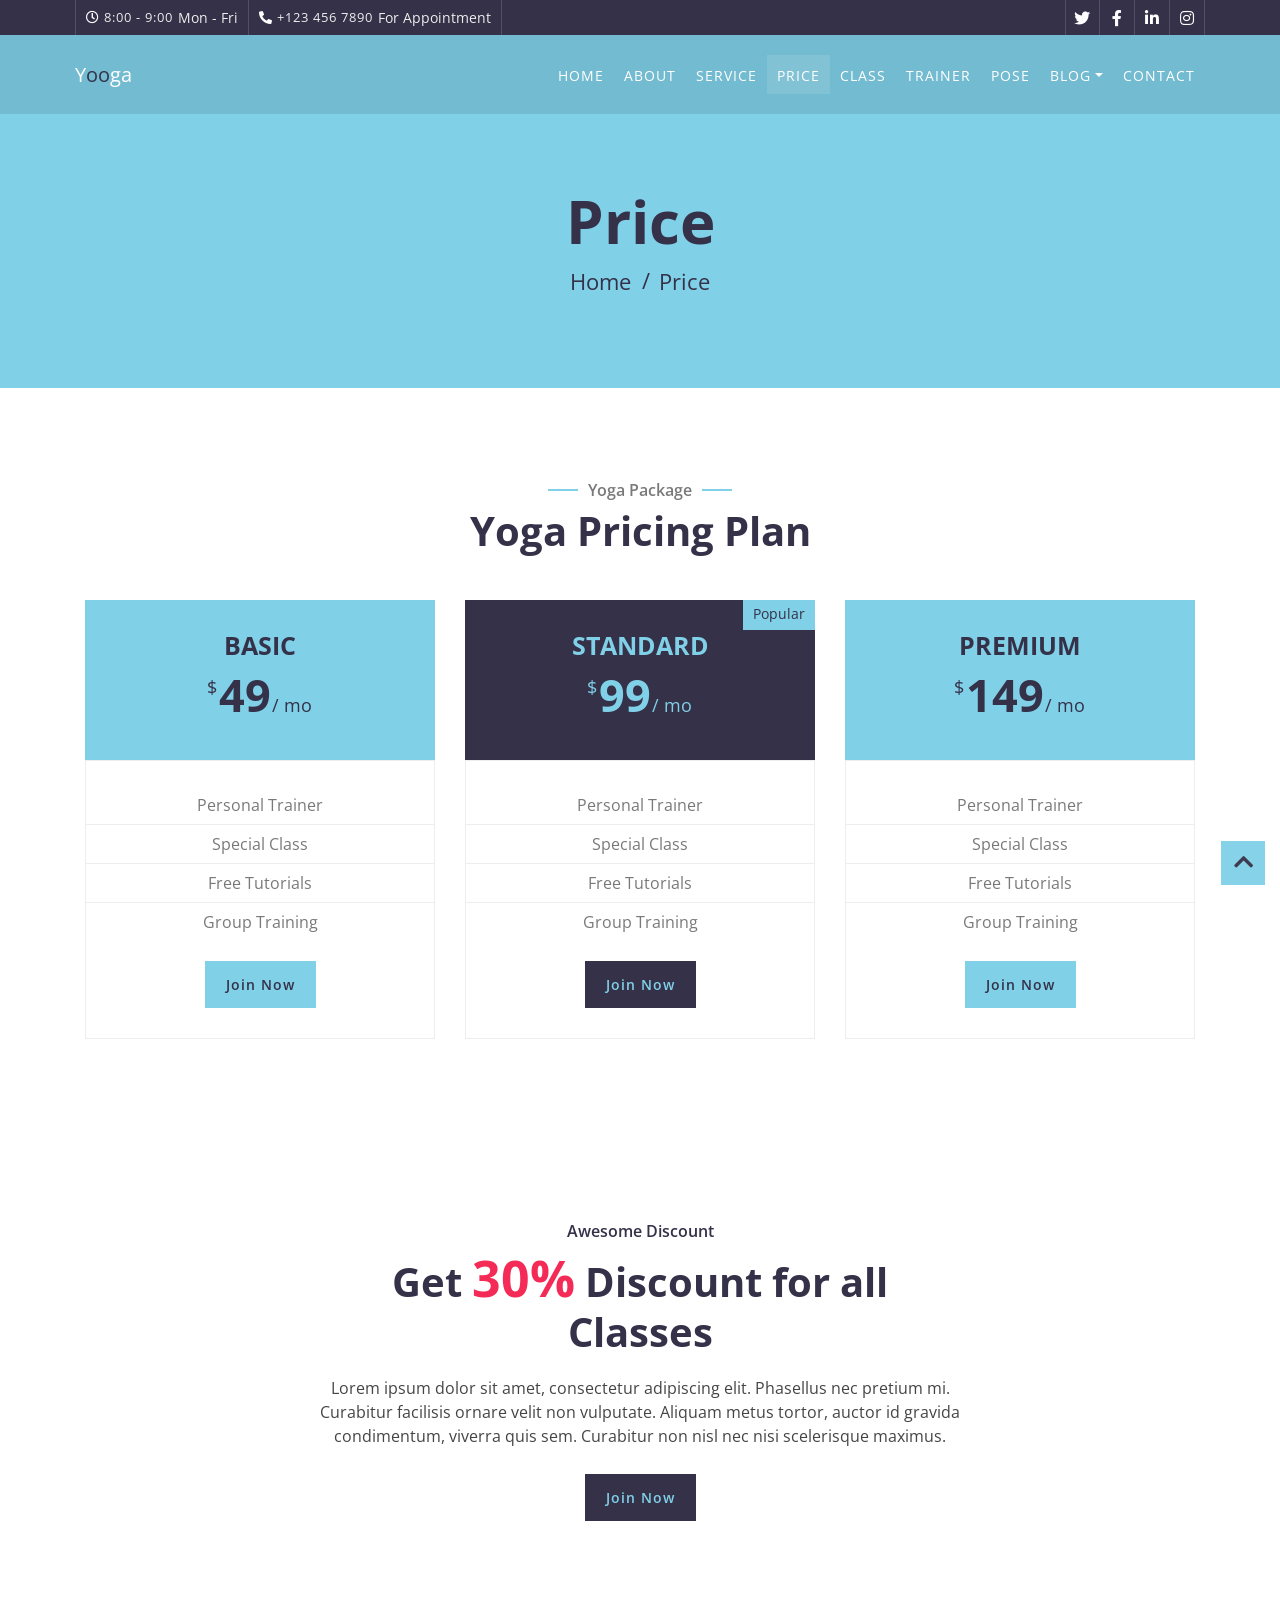
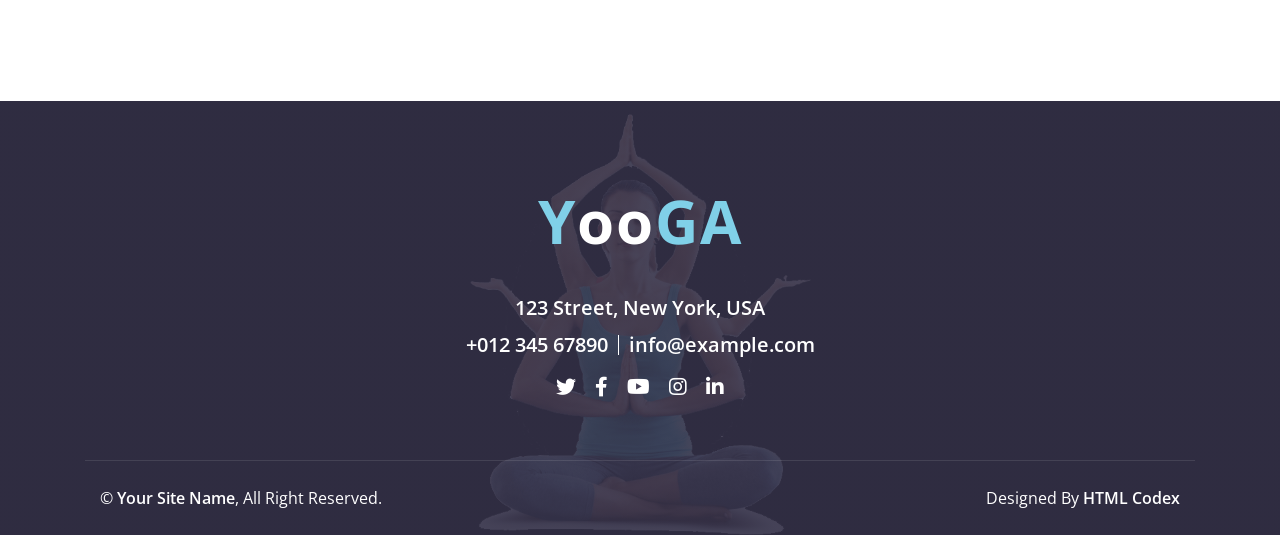
<file: price.html>
<!DOCTYPE html>
<html lang="en">
    <head>
        <meta charset="utf-8">
        <title>YOOGA - Free Yoga Website Template</title>
        <meta content="width=device-width, initial-scale=1.0" name="viewport">
        <meta content="Free Website Template" name="keywords">
        <meta content="Free Website Template" name="description">

        <!-- Favicon -->
        <link href="img/favicon.ico" rel="icon">

        <!-- Google Font -->
        <link href="https://fonts.googleapis.com/css2?family=Open+Sans:wght@300;400;600;700;800&display=swap" rel="stylesheet">

        <!-- CSS Libraries -->
        <link href="https://stackpath.bootstrapcdn.com/bootstrap/4.4.1/css/bootstrap.min.css" rel="stylesheet">
        <link href="https://cdnjs.cloudflare.com/ajax/libs/font-awesome/5.10.0/css/all.min.css" rel="stylesheet">
        <link href="lib/animate/animate.min.css" rel="stylesheet">
        <link href="lib/flaticon/font/flaticon.css" rel="stylesheet"> 
        <link href="lib/owlcarousel/assets/owl.carousel.min.css" rel="stylesheet">
        <link href="lib/lightbox/css/lightbox.min.css" rel="stylesheet">

        <!-- Template Stylesheet -->
        <link href="css/style.css" rel="stylesheet">
    </head>

    <body>
        <!-- Top Bar Start -->
        <div class="top-bar d-none d-md-block">
            <div class="container-fluid">
                <div class="row">
                    <div class="col-md-8">
                        <div class="top-bar-left">
                            <div class="text">
                                <i class="far fa-clock"></i>
                                <h2>8:00 - 9:00</h2>
                                <p>Mon - Fri</p>
                            </div>
                            <div class="text">
                                <i class="fa fa-phone-alt"></i>
                                <h2>+123 456 7890</h2>
                                <p>For Appointment</p>
                            </div>
                        </div>
                    </div>
                    <div class="col-md-4">
                        <div class="top-bar-right">
                            <div class="social">
                                <a href=""><i class="fab fa-twitter"></i></a>
                                <a href=""><i class="fab fa-facebook-f"></i></a>
                                <a href=""><i class="fab fa-linkedin-in"></i></a>
                                <a href=""><i class="fab fa-instagram"></i></a>
                            </div>
                        </div>
                    </div>
                </div>
            </div>
        </div>
        <!-- Top Bar End -->

        <!-- Nav Bar Start -->
        <div class="navbar navbar-expand-lg bg-dark navbar-dark">
            <div class="container-fluid">
                <a href="index.html" class="navbar-brand">Y<span>oo</span>ga</a>
                <button type="button" class="navbar-toggler" data-toggle="collapse" data-target="#navbarCollapse">
                    <span class="navbar-toggler-icon"></span>
                </button>

                <div class="collapse navbar-collapse justify-content-between" id="navbarCollapse">
                    <div class="navbar-nav ml-auto">
                        <a href="index.html" class="nav-item nav-link">Home</a>
                        <a href="about.html" class="nav-item nav-link">About</a>
                        <a href="service.html" class="nav-item nav-link">Service</a>
                        <a href="price.html" class="nav-item nav-link active">Price</a>
                        <a href="class.html" class="nav-item nav-link">Class</a>
                        <a href="team.html" class="nav-item nav-link">Trainer</a>
                        <a href="portfolio.html" class="nav-item nav-link">Pose</a>
                        <div class="nav-item dropdown">
                            <a href="#" class="nav-link dropdown-toggle" data-toggle="dropdown">Blog</a>
                            <div class="dropdown-menu">
                                <a href="blog.html" class="dropdown-item">Blog Grid</a>
                                <a href="single.html" class="dropdown-item">Blog Detail</a>
                            </div>
                        </div>
                        <a href="contact.html" class="nav-item nav-link">Contact</a>
                    </div>
                </div>
            </div>
        </div>
        <!-- Nav Bar End -->


        <!-- Page Header Start -->
        <div class="page-header">
            <div class="container">
                <div class="row">
                    <div class="col-12">
                        <h2>Price</h2>
                    </div>
                    <div class="col-12">
                        <a href="">Home</a>
                        <a href="">Price</a>
                    </div>
                </div>
            </div>
        </div>
        <!-- Page Header End -->


        <!-- Price Start -->
        <div class="price">
            <div class="container">
                <div class="section-header text-center wow zoomIn" data-wow-delay="0.1s">
                    <p>Yoga Package</p>
                    <h2>Yoga Pricing Plan</h2>
                </div>
                <div class="row">
                    <div class="col-md-4 wow fadeInUp" data-wow-delay="0.0s">
                        <div class="price-item">
                            <div class="price-header">
                                <div class="price-title">
                                    <h2>Basic</h2>
                                </div>
                                <div class="price-prices">
                                    <h2><small>$</small>49<span>/ mo</span></h2>
                                </div>
                            </div>
                            <div class="price-body">
                                <div class="price-description">
                                    <ul>
                                        <li>Personal Trainer</li>
                                        <li>Special Class</li>
                                        <li>Free Tutorials</li>
                                        <li>Group Training</li>
                                    </ul>
                                </div>
                            </div>
                            <div class="price-footer">
                                <div class="price-action">
                                    <a class="btn" href="">Join Now</a>
                                </div>
                            </div>
                        </div>
                    </div>
                    <div class="col-md-4 wow fadeInUp" data-wow-delay="0.3s">
                        <div class="price-item featured-item">
                            <div class="price-header">
                                <div class="price-status">
                                    <span>Popular</span>
                                </div>
                                <div class="price-title">
                                    <h2>Standard</h2>
                                </div>
                                <div class="price-prices">
                                    <h2><small>$</small>99<span>/ mo</span></h2>
                                </div>
                            </div>
                            <div class="price-body">
                                <div class="price-description">
                                    <ul>
                                        <li>Personal Trainer</li>
                                        <li>Special Class</li>
                                        <li>Free Tutorials</li>
                                        <li>Group Training</li>
                                    </ul>
                                </div>
                            </div>
                            <div class="price-footer">
                                <div class="price-action">
                                    <a class="btn" href="">Join Now</a>
                                </div>
                            </div>
                        </div>
                    </div>
                    <div class="col-md-4 wow fadeInUp" data-wow-delay="0.6s">
                        <div class="price-item">
                            <div class="price-header">
                                <div class="price-title">
                                    <h2>Premium</h2>
                                </div>
                                <div class="price-prices">
                                    <h2><small>$</small>149<span>/ mo</span></h2>
                                </div>
                            </div>
                            <div class="price-body">
                                <div class="price-description">
                                    <ul>
                                        <li>Personal Trainer</li>
                                        <li>Special Class</li>
                                        <li>Free Tutorials</li>
                                        <li>Group Training</li>
                                    </ul>
                                </div>
                            </div>
                            <div class="price-footer">
                                <div class="price-action">
                                    <a class="btn" href="">Join Now</a>
                                </div>
                            </div>
                        </div>
                    </div>
                </div>
            </div>
        </div>
        <!-- Price End -->
        
        
        <!-- Discount Start -->
        <div class="discount wow zoomIn" data-wow-delay="0.1s" style="margin-bottom: 90px;">
            <div class="container">
                <div class="section-header text-center">
                    <p>Awesome Discount</p>
                    <h2>Get <span>30%</span> Discount for all Classes</h2>
                </div>
                <div class="container discount-text">
                    <p>
                        Lorem ipsum dolor sit amet, consectetur adipiscing elit. Phasellus nec pretium mi. Curabitur facilisis ornare velit non vulputate. Aliquam metus tortor, auctor id gravida condimentum, viverra quis sem. Curabitur non nisl nec nisi scelerisque maximus. 
                    </p>
                    <a class="btn">Join Now</a>
                </div>
            </div>
        </div>
        <!-- Discount End -->


        <!-- Footer Start -->
        <div class="footer wow fadeIn" data-wow-delay="0.3s">
            <div class="container-fluid">
                <div class="container">
                    <div class="footer-info">
                        <a href="index.html" class="footer-logo">Y<span>oo</span>ga</a>
                        <h3>123 Street, New York, USA</h3>
                        <div class="footer-menu">
                            <p>+012 345 67890</p>
                            <p>info@example.com</p>
                        </div>
                        <div class="footer-social">
                            <a href=""><i class="fab fa-twitter"></i></a>
                            <a href=""><i class="fab fa-facebook-f"></i></a>
                            <a href=""><i class="fab fa-youtube"></i></a>
                            <a href=""><i class="fab fa-instagram"></i></a>
                            <a href=""><i class="fab fa-linkedin-in"></i></a>
                        </div>
                    </div>
                </div>
                <div class="container copyright">
                    <div class="row">
                        <div class="col-md-6">
                            <p>&copy; <a href="#">Your Site Name</a>, All Right Reserved.</p>
                        </div>
                        <div class="col-md-6">
							<!--/*** This template is free as long as you keep the footer author’s credit link/attribution link/backlink. If you'd like to use the template without the footer author’s credit link/attribution link/backlink, you can purchase the Credit Removal License from "https://htmlcodex.com/credit-removal". Thank you for your support. ***/-->
                            <p>Designed By <a href="https://htmlcodex.com">HTML Codex</a></p>
                        </div>
                    </div>
                </div>
            </div>
        </div>
        <!-- Footer End -->

        <a href="#" class="back-to-top"><i class="fa fa-chevron-up"></i></a>

        <!-- JavaScript Libraries -->
        <script src="https://code.jquery.com/jquery-3.4.1.min.js"></script>
        <script src="https://stackpath.bootstrapcdn.com/bootstrap/4.4.1/js/bootstrap.bundle.min.js"></script>
        <script src="lib/easing/easing.min.js"></script>
        <script src="lib/wow/wow.min.js"></script>
        <script src="lib/owlcarousel/owl.carousel.min.js"></script>
        <script src="lib/isotope/isotope.pkgd.min.js"></script>
        <script src="lib/lightbox/js/lightbox.min.js"></script>
        
        <!-- Contact Javascript File -->
        <script src="mail/jqBootstrapValidation.min.js"></script>
        <script src="mail/contact.js"></script>

        <!-- Template Javascript -->
        <script src="js/main.js"></script>
    </body>
</html>
</file>
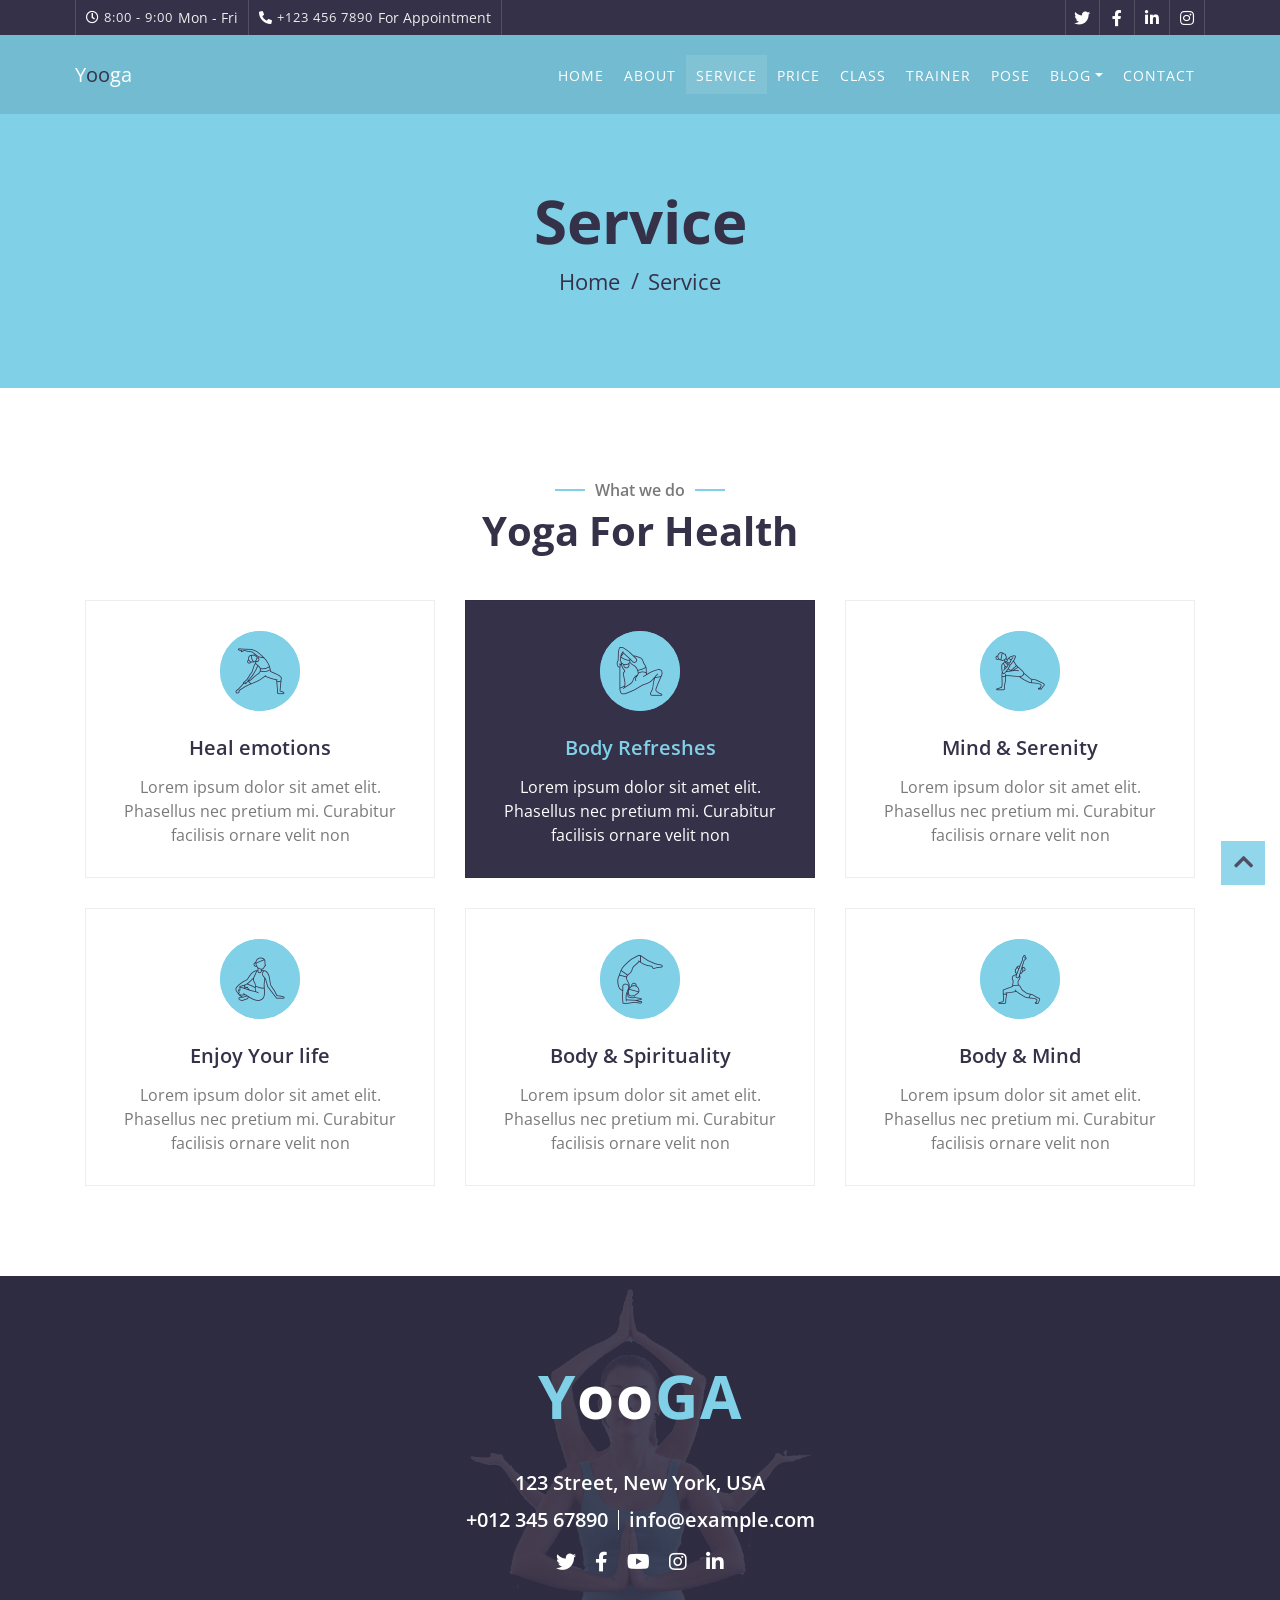
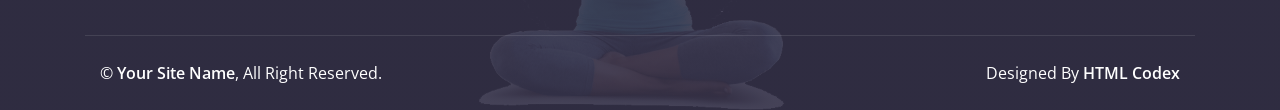
<file: service.html>
<!DOCTYPE html>
<html lang="en">
    <head>
        <meta charset="utf-8">
        <title>YOOGA - Free Yoga Website Template</title>
        <meta content="width=device-width, initial-scale=1.0" name="viewport">
        <meta content="Free Website Template" name="keywords">
        <meta content="Free Website Template" name="description">

        <!-- Favicon -->
        <link href="img/favicon.ico" rel="icon">

        <!-- Google Font -->
        <link href="https://fonts.googleapis.com/css2?family=Open+Sans:wght@300;400;600;700;800&display=swap" rel="stylesheet">

        <!-- CSS Libraries -->
        <link href="https://stackpath.bootstrapcdn.com/bootstrap/4.4.1/css/bootstrap.min.css" rel="stylesheet">
        <link href="https://cdnjs.cloudflare.com/ajax/libs/font-awesome/5.10.0/css/all.min.css" rel="stylesheet">
        <link href="lib/animate/animate.min.css" rel="stylesheet">
        <link href="lib/flaticon/font/flaticon.css" rel="stylesheet"> 
        <link href="lib/owlcarousel/assets/owl.carousel.min.css" rel="stylesheet">
        <link href="lib/lightbox/css/lightbox.min.css" rel="stylesheet">

        <!-- Template Stylesheet -->
        <link href="css/style.css" rel="stylesheet">
    </head>

    <body>
        <!-- Top Bar Start -->
        <div class="top-bar d-none d-md-block">
            <div class="container-fluid">
                <div class="row">
                    <div class="col-md-8">
                        <div class="top-bar-left">
                            <div class="text">
                                <i class="far fa-clock"></i>
                                <h2>8:00 - 9:00</h2>
                                <p>Mon - Fri</p>
                            </div>
                            <div class="text">
                                <i class="fa fa-phone-alt"></i>
                                <h2>+123 456 7890</h2>
                                <p>For Appointment</p>
                            </div>
                        </div>
                    </div>
                    <div class="col-md-4">
                        <div class="top-bar-right">
                            <div class="social">
                                <a href=""><i class="fab fa-twitter"></i></a>
                                <a href=""><i class="fab fa-facebook-f"></i></a>
                                <a href=""><i class="fab fa-linkedin-in"></i></a>
                                <a href=""><i class="fab fa-instagram"></i></a>
                            </div>
                        </div>
                    </div>
                </div>
            </div>
        </div>
        <!-- Top Bar End -->

        <!-- Nav Bar Start -->
        <div class="navbar navbar-expand-lg bg-dark navbar-dark">
            <div class="container-fluid">
                <a href="index.html" class="navbar-brand">Y<span>oo</span>ga</a>
                <button type="button" class="navbar-toggler" data-toggle="collapse" data-target="#navbarCollapse">
                    <span class="navbar-toggler-icon"></span>
                </button>

                <div class="collapse navbar-collapse justify-content-between" id="navbarCollapse">
                    <div class="navbar-nav ml-auto">
                        <a href="index.html" class="nav-item nav-link">Home</a>
                        <a href="about.html" class="nav-item nav-link">About</a>
                        <a href="service.html" class="nav-item nav-link active">Service</a>
                        <a href="price.html" class="nav-item nav-link">Price</a>
                        <a href="class.html" class="nav-item nav-link">Class</a>
                        <a href="team.html" class="nav-item nav-link">Trainer</a>
                        <a href="portfolio.html" class="nav-item nav-link">Pose</a>
                        <div class="nav-item dropdown">
                            <a href="#" class="nav-link dropdown-toggle" data-toggle="dropdown">Blog</a>
                            <div class="dropdown-menu">
                                <a href="blog.html" class="dropdown-item">Blog Grid</a>
                                <a href="single.html" class="dropdown-item">Blog Detail</a>
                            </div>
                        </div>
                        <a href="contact.html" class="nav-item nav-link">Contact</a>
                    </div>
                </div>
            </div>
        </div>
        <!-- Nav Bar End -->


        <!-- Page Header Start -->
        <div class="page-header">
            <div class="container">
                <div class="row">
                    <div class="col-12">
                        <h2>Service</h2>
                    </div>
                    <div class="col-12">
                        <a href="">Home</a>
                        <a href="">Service</a>
                    </div>
                </div>
            </div>
        </div>
        <!-- Page Header End -->


        <!-- Service Start -->
        <div class="service">
            <div class="container">
                <div class="section-header text-center wow zoomIn" data-wow-delay="0.1s">
                    <p>What we do</p>
                    <h2>Yoga For Health</h2>
                </div>
                <div class="row">
                    <div class="col-lg-4 col-md-6 wow fadeInUp" data-wow-delay="0.0s">
                        <div class="service-item">
                            <div class="service-icon">
                                <i class="flaticon-workout"></i>
                            </div>
                            <h3>Heal emotions</h3>
                            <p>
                                Lorem ipsum dolor sit amet elit. Phasellus nec pretium mi. Curabitur facilisis ornare velit non
                            </p>
                        </div>
                    </div>
                    <div class="col-lg-4 col-md-6 wow fadeInUp" data-wow-delay="0.2s">
                        <div class="service-item active">
                            <div class="service-icon">
                                <i class="flaticon-workout-1"></i>
                            </div>
                            <h3>Body Refreshes</h3>
                            <p>
                                Lorem ipsum dolor sit amet elit. Phasellus nec pretium mi. Curabitur facilisis ornare velit non
                            </p>
                        </div>
                    </div>
                    <div class="col-lg-4 col-md-6 wow fadeInUp" data-wow-delay="0.4s">
                        <div class="service-item">
                            <div class="service-icon">
                                <i class="flaticon-workout-2"></i>
                            </div>
                            <h3>Mind & Serenity</h3>
                            <p>
                                Lorem ipsum dolor sit amet elit. Phasellus nec pretium mi. Curabitur facilisis ornare velit non
                            </p>
                        </div>
                    </div>
                    <div class="col-lg-4 col-md-6 wow fadeInUp" data-wow-delay="0.6s">
                        <div class="service-item">
                            <div class="service-icon">
                                <i class="flaticon-workout-3"></i>
                            </div>
                            <h3>Enjoy Your life</h3>
                            <p>
                                Lorem ipsum dolor sit amet elit. Phasellus nec pretium mi. Curabitur facilisis ornare velit non
                            </p>
                        </div>
                    </div>
                    <div class="col-lg-4 col-md-6 wow fadeInUp" data-wow-delay="0.8s">
                        <div class="service-item">
                            <div class="service-icon">
                                <i class="flaticon-workout-4"></i>
                            </div>
                            <h3>Body & Spirituality</h3>
                            <p>
                                Lorem ipsum dolor sit amet elit. Phasellus nec pretium mi. Curabitur facilisis ornare velit non
                            </p>
                        </div>
                    </div>
                    <div class="col-lg-4 col-md-6 wow fadeInUp" data-wow-delay="1s">
                        <div class="service-item">
                            <div class="service-icon">
                                <i class="flaticon-yoga-pose"></i>
                            </div>
                            <h3>Body & Mind</h3>
                            <p>
                                Lorem ipsum dolor sit amet elit. Phasellus nec pretium mi. Curabitur facilisis ornare velit non
                            </p>
                        </div>
                    </div>
                </div>
            </div>
        </div>
        <!-- Service End -->


        <!-- Footer Start -->
        <div class="footer wow fadeIn" data-wow-delay="0.3s">
            <div class="container-fluid">
                <div class="container">
                    <div class="footer-info">
                        <a href="index.html" class="footer-logo">Y<span>oo</span>ga</a>
                        <h3>123 Street, New York, USA</h3>
                        <div class="footer-menu">
                            <p>+012 345 67890</p>
                            <p>info@example.com</p>
                        </div>
                        <div class="footer-social">
                            <a href=""><i class="fab fa-twitter"></i></a>
                            <a href=""><i class="fab fa-facebook-f"></i></a>
                            <a href=""><i class="fab fa-youtube"></i></a>
                            <a href=""><i class="fab fa-instagram"></i></a>
                            <a href=""><i class="fab fa-linkedin-in"></i></a>
                        </div>
                    </div>
                </div>
                <div class="container copyright">
                    <div class="row">
                        <div class="col-md-6">
                            <p>&copy; <a href="#">Your Site Name</a>, All Right Reserved.</p>
                        </div>
                        <div class="col-md-6">
							<!--/*** This template is free as long as you keep the footer author’s credit link/attribution link/backlink. If you'd like to use the template without the footer author’s credit link/attribution link/backlink, you can purchase the Credit Removal License from "https://htmlcodex.com/credit-removal". Thank you for your support. ***/-->
                            <p>Designed By <a href="https://htmlcodex.com">HTML Codex</a></p>
                        </div>
                    </div>
                </div>
            </div>
        </div>
        <!-- Footer End -->

        <a href="#" class="back-to-top"><i class="fa fa-chevron-up"></i></a>

        <!-- JavaScript Libraries -->
        <script src="https://code.jquery.com/jquery-3.4.1.min.js"></script>
        <script src="https://stackpath.bootstrapcdn.com/bootstrap/4.4.1/js/bootstrap.bundle.min.js"></script>
        <script src="lib/easing/easing.min.js"></script>
        <script src="lib/wow/wow.min.js"></script>
        <script src="lib/owlcarousel/owl.carousel.min.js"></script>
        <script src="lib/isotope/isotope.pkgd.min.js"></script>
        <script src="lib/lightbox/js/lightbox.min.js"></script>
        
        <!-- Contact Javascript File -->
        <script src="mail/jqBootstrapValidation.min.js"></script>
        <script src="mail/contact.js"></script>

        <!-- Template Javascript -->
        <script src="js/main.js"></script>
    </body>
</html>
</file>
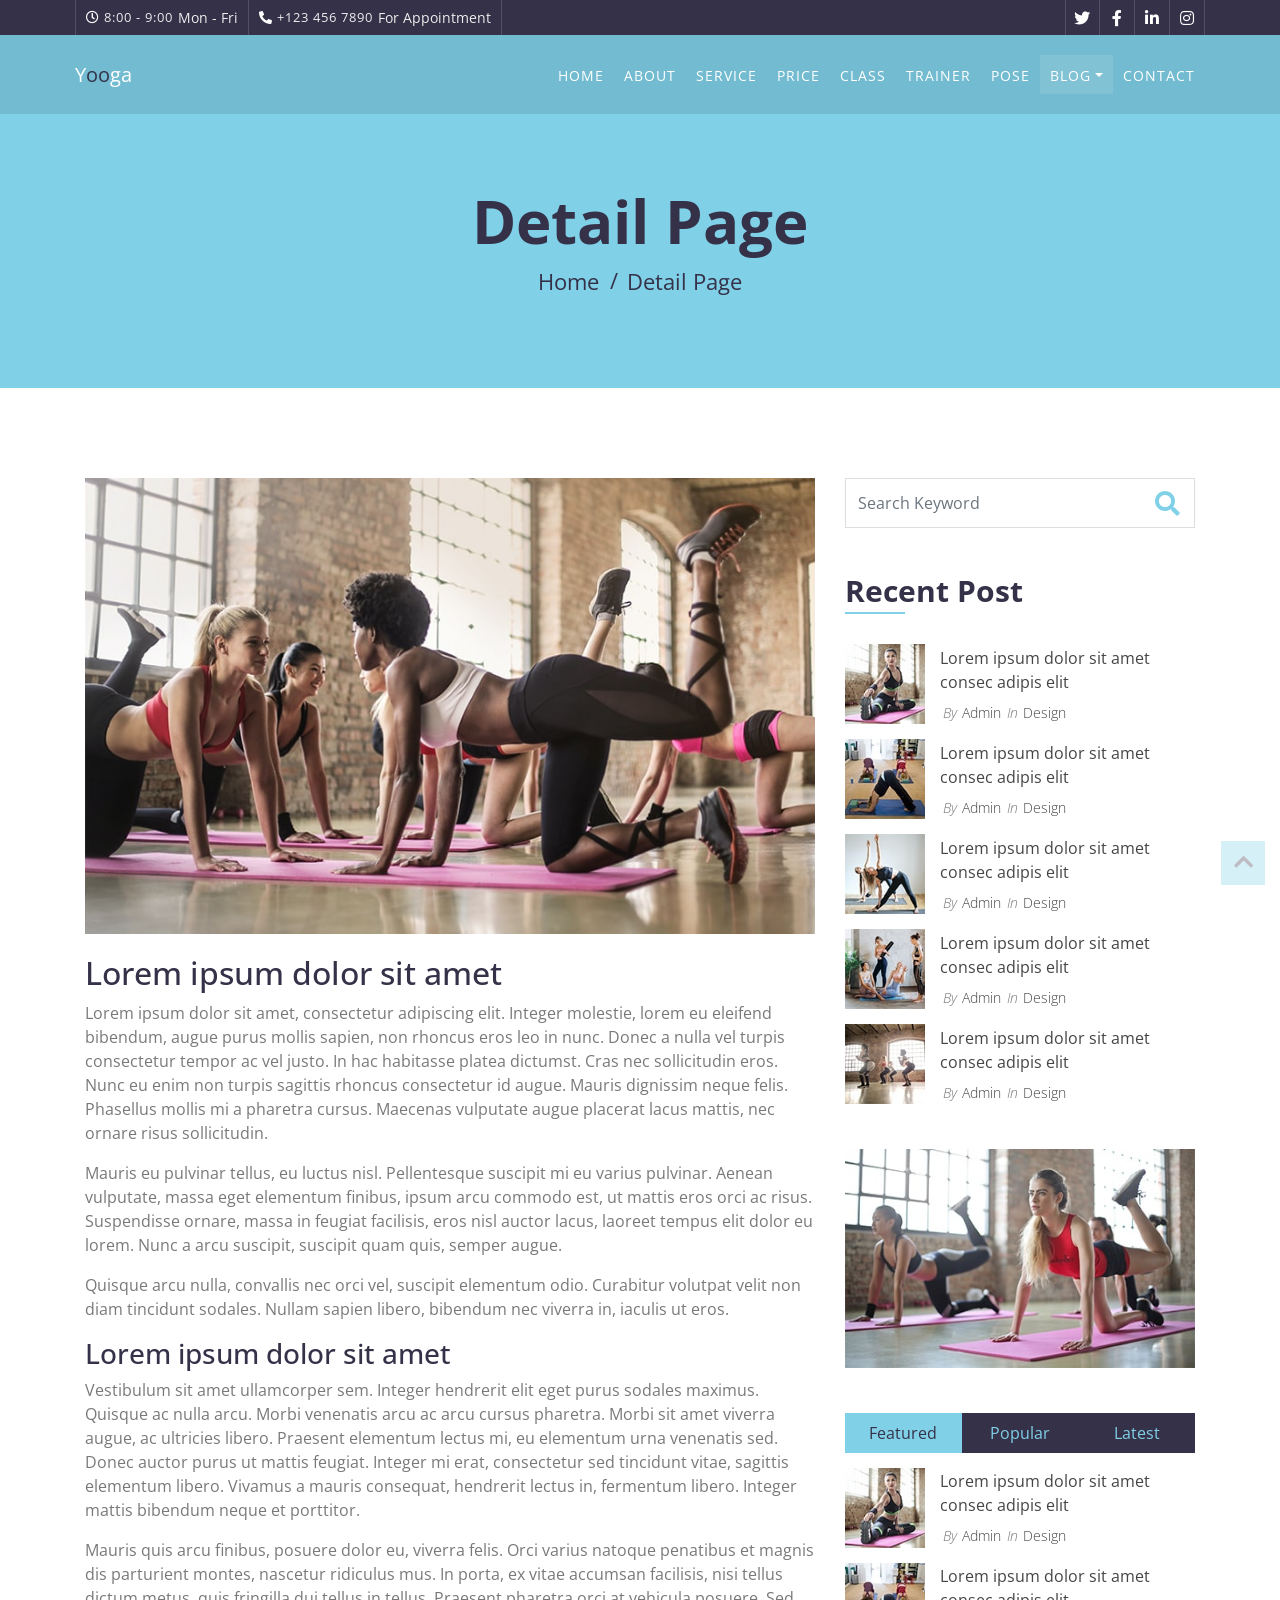
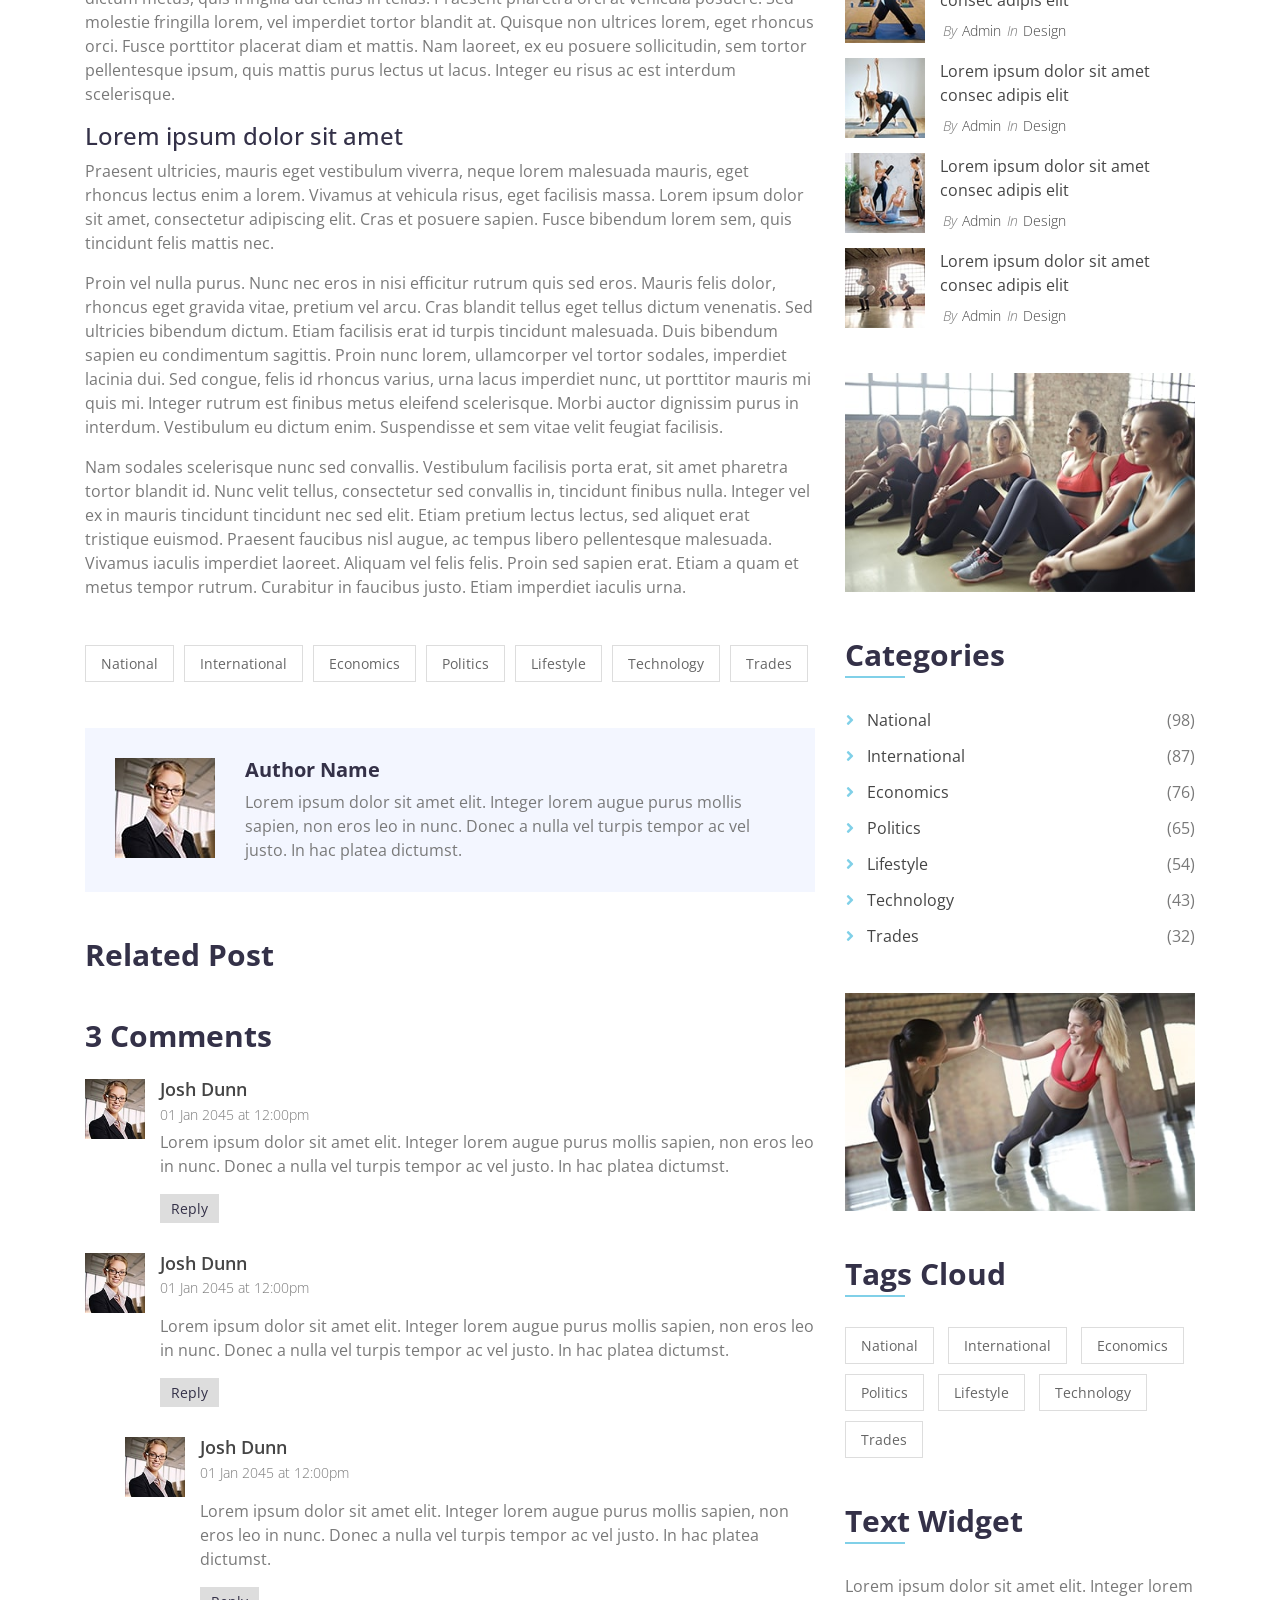
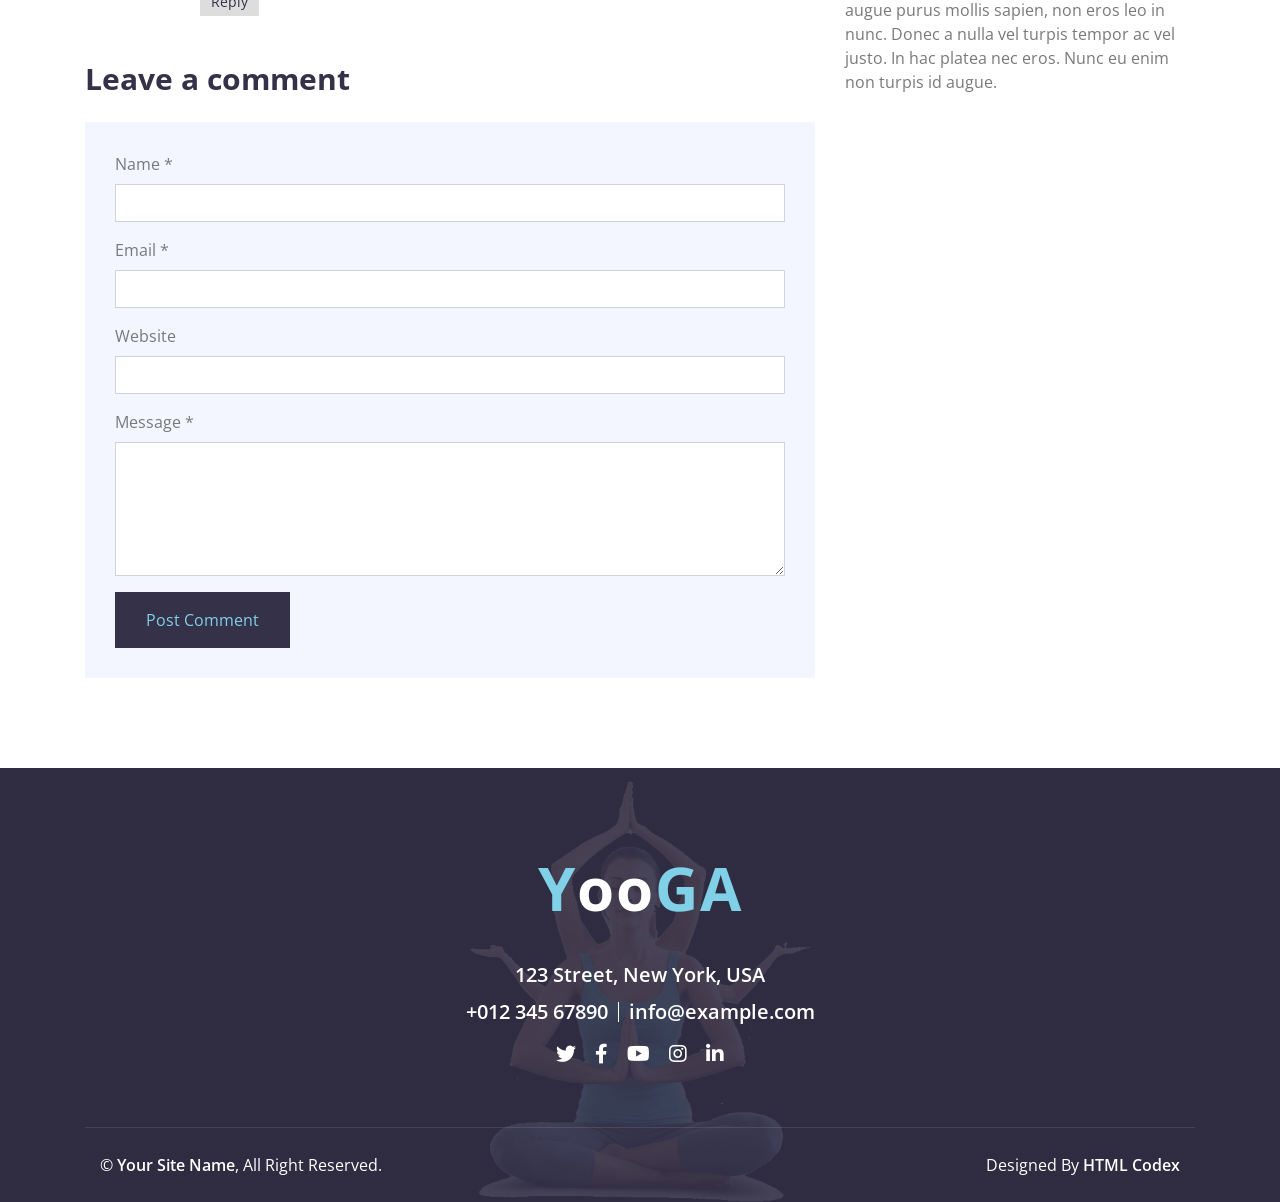
<file: single.html>
<!DOCTYPE html>
<html lang="en">
    <head>
        <meta charset="utf-8">
        <title>YOOGA - Free Yoga Website Template</title>
        <meta content="width=device-width, initial-scale=1.0" name="viewport">
        <meta content="Free Website Template" name="keywords">
        <meta content="Free Website Template" name="description">

        <!-- Favicon -->
        <link href="img/favicon.ico" rel="icon">

        <!-- Google Font -->
        <link href="https://fonts.googleapis.com/css2?family=Open+Sans:wght@300;400;600;700;800&display=swap" rel="stylesheet">

        <!-- CSS Libraries -->
        <link href="https://stackpath.bootstrapcdn.com/bootstrap/4.4.1/css/bootstrap.min.css" rel="stylesheet">
        <link href="https://cdnjs.cloudflare.com/ajax/libs/font-awesome/5.10.0/css/all.min.css" rel="stylesheet">
        <link href="lib/animate/animate.min.css" rel="stylesheet">
        <link href="lib/flaticon/font/flaticon.css" rel="stylesheet"> 
        <link href="lib/owlcarousel/assets/owl.carousel.min.css" rel="stylesheet">
        <link href="lib/lightbox/css/lightbox.min.css" rel="stylesheet">

        <!-- Template Stylesheet -->
        <link href="css/style.css" rel="stylesheet">
    </head>

    <body>
        <!-- Top Bar Start -->
        <div class="top-bar d-none d-md-block">
            <div class="container-fluid">
                <div class="row">
                    <div class="col-md-8">
                        <div class="top-bar-left">
                            <div class="text">
                                <i class="far fa-clock"></i>
                                <h2>8:00 - 9:00</h2>
                                <p>Mon - Fri</p>
                            </div>
                            <div class="text">
                                <i class="fa fa-phone-alt"></i>
                                <h2>+123 456 7890</h2>
                                <p>For Appointment</p>
                            </div>
                        </div>
                    </div>
                    <div class="col-md-4">
                        <div class="top-bar-right">
                            <div class="social">
                                <a href=""><i class="fab fa-twitter"></i></a>
                                <a href=""><i class="fab fa-facebook-f"></i></a>
                                <a href=""><i class="fab fa-linkedin-in"></i></a>
                                <a href=""><i class="fab fa-instagram"></i></a>
                            </div>
                        </div>
                    </div>
                </div>
            </div>
        </div>
        <!-- Top Bar End -->

        <!-- Nav Bar Start -->
        <div class="navbar navbar-expand-lg bg-dark navbar-dark">
            <div class="container-fluid">
                <a href="index.html" class="navbar-brand">Y<span>oo</span>ga</a>
                <button type="button" class="navbar-toggler" data-toggle="collapse" data-target="#navbarCollapse">
                    <span class="navbar-toggler-icon"></span>
                </button>

                <div class="collapse navbar-collapse justify-content-between" id="navbarCollapse">
                    <div class="navbar-nav ml-auto">
                        <a href="index.html" class="nav-item nav-link">Home</a>
                        <a href="about.html" class="nav-item nav-link">About</a>
                        <a href="service.html" class="nav-item nav-link">Service</a>
                        <a href="price.html" class="nav-item nav-link">Price</a>
                        <a href="class.html" class="nav-item nav-link">Class</a>
                        <a href="team.html" class="nav-item nav-link">Trainer</a>
                        <a href="portfolio.html" class="nav-item nav-link">Pose</a>
                        <div class="nav-item dropdown">
                            <a href="#" class="nav-link dropdown-toggle active" data-toggle="dropdown">Blog</a>
                            <div class="dropdown-menu">
                                <a href="blog.html" class="dropdown-item">Blog Grid</a>
                                <a href="single.html" class="dropdown-item">Blog Detail</a>
                            </div>
                        </div>
                        <a href="contact.html" class="nav-item nav-link">Contact</a>
                    </div>
                </div>
            </div>
        </div>
        <!-- Nav Bar End -->


        <!-- Page Header Start -->
        <div class="page-header">
            <div class="container">
                <div class="row">
                    <div class="col-12">
                        <h2>Detail Page</h2>
                    </div>
                    <div class="col-12">
                        <a href="">Home</a>
                        <a href="">Detail Page</a>
                    </div>
                </div>
            </div>
        </div>
        <!-- Page Header End -->


        <!-- Single Post Start-->
        <div class="single">
            <div class="container">
                <div class="row">
                    <div class="col-lg-8">
                        <div class="single-content wow fadeInUp">
                            <img src="img/single.jpg" />
                            <h2>Lorem ipsum dolor sit amet</h2>
                            <p>
                                Lorem ipsum dolor sit amet, consectetur adipiscing elit. Integer molestie, lorem eu eleifend bibendum, augue purus mollis sapien, non rhoncus eros leo in nunc. Donec a nulla vel turpis consectetur tempor ac vel justo. In hac habitasse platea dictumst. Cras nec sollicitudin eros. Nunc eu enim non turpis sagittis rhoncus consectetur id augue. Mauris dignissim neque felis. Phasellus mollis mi a pharetra cursus. Maecenas vulputate augue placerat lacus mattis, nec ornare risus sollicitudin.
                            </p>
                            <p>
                                Mauris eu pulvinar tellus, eu luctus nisl. Pellentesque suscipit mi eu varius pulvinar. Aenean vulputate, massa eget elementum finibus, ipsum arcu commodo est, ut mattis eros orci ac risus. Suspendisse ornare, massa in feugiat facilisis, eros nisl auctor lacus, laoreet tempus elit dolor eu lorem. Nunc a arcu suscipit, suscipit quam quis, semper augue.
                            </p>
                            <p>
                                Quisque arcu nulla, convallis nec orci vel, suscipit elementum odio. Curabitur volutpat velit non diam tincidunt sodales. Nullam sapien libero, bibendum nec viverra in, iaculis ut eros.
                            </p>
                            <h3>Lorem ipsum dolor sit amet</h3>
                            <p>
                                Vestibulum sit amet ullamcorper sem. Integer hendrerit elit eget purus sodales maximus. Quisque ac nulla arcu. Morbi venenatis arcu ac arcu cursus pharetra. Morbi sit amet viverra augue, ac ultricies libero. Praesent elementum lectus mi, eu elementum urna venenatis sed. Donec auctor purus ut mattis feugiat. Integer mi erat, consectetur sed tincidunt vitae, sagittis elementum libero. Vivamus a mauris consequat, hendrerit lectus in, fermentum libero. Integer mattis bibendum neque et porttitor.
                            </p>
                            <p>
                                Mauris quis arcu finibus, posuere dolor eu, viverra felis. Orci varius natoque penatibus et magnis dis parturient montes, nascetur ridiculus mus. In porta, ex vitae accumsan facilisis, nisi tellus dictum metus, quis fringilla dui tellus in tellus. Praesent pharetra orci at vehicula posuere. Sed molestie fringilla lorem, vel imperdiet tortor blandit at. Quisque non ultrices lorem, eget rhoncus orci. Fusce porttitor placerat diam et mattis. Nam laoreet, ex eu posuere sollicitudin, sem tortor pellentesque ipsum, quis mattis purus lectus ut lacus. Integer eu risus ac est interdum scelerisque.
                            </p>
                            <h4>Lorem ipsum dolor sit amet</h4>
                            <p>
                                Praesent ultricies, mauris eget vestibulum viverra, neque lorem malesuada mauris, eget rhoncus lectus enim a lorem. Vivamus at vehicula risus, eget facilisis massa. Lorem ipsum dolor sit amet, consectetur adipiscing elit. Cras et posuere sapien. Fusce bibendum lorem sem, quis tincidunt felis mattis nec.
                            </p>
                            <p>
                                Proin vel nulla purus. Nunc nec eros in nisi efficitur rutrum quis sed eros. Mauris felis dolor, rhoncus eget gravida vitae, pretium vel arcu. Cras blandit tellus eget tellus dictum venenatis. Sed ultricies bibendum dictum. Etiam facilisis erat id turpis tincidunt malesuada. Duis bibendum sapien eu condimentum sagittis. Proin nunc lorem, ullamcorper vel tortor sodales, imperdiet lacinia dui. Sed congue, felis id rhoncus varius, urna lacus imperdiet nunc, ut porttitor mauris mi quis mi. Integer rutrum est finibus metus eleifend scelerisque. Morbi auctor dignissim purus in interdum. Vestibulum eu dictum enim. Suspendisse et sem vitae velit feugiat facilisis.
                            </p>
                            <p>
                                Nam sodales scelerisque nunc sed convallis. Vestibulum facilisis porta erat, sit amet pharetra tortor blandit id. Nunc velit tellus, consectetur sed convallis in, tincidunt finibus nulla. Integer vel ex in mauris tincidunt tincidunt nec sed elit. Etiam pretium lectus lectus, sed aliquet erat tristique euismod. Praesent faucibus nisl augue, ac tempus libero pellentesque malesuada. Vivamus iaculis imperdiet laoreet. Aliquam vel felis felis. Proin sed sapien erat. Etiam a quam et metus tempor rutrum. Curabitur in faucibus justo. Etiam imperdiet iaculis urna.
                            </p>
                        </div>
                        <div class="single-tags wow fadeInUp">
                            <a href="">National</a>
                            <a href="">International</a>
                            <a href="">Economics</a>
                            <a href="">Politics</a>
                            <a href="">Lifestyle</a>
                            <a href="">Technology</a>
                            <a href="">Trades</a>
                        </div>
                        <div class="single-bio wow fadeInUp">
                            <div class="single-bio-img">
                                <img src="img/user.jpg" />
                            </div>
                            <div class="single-bio-text">
                                <h3>Author Name</h3>
                                <p>
                                    Lorem ipsum dolor sit amet elit. Integer lorem augue purus mollis sapien, non eros leo in nunc. Donec a nulla vel turpis tempor ac vel justo. In hac platea dictumst.
                                </p>
                            </div>
                        </div>
                        <div class="single-related wow fadeInUp">
                            <h2>Related Post</h2>
                            <div class="owl-carousel related-slider">
                                <div class="post-item">
                                    <div class="post-img">
                                        <img src="img/post-1.jpg" />
                                    </div>
                                    <div class="post-text">
                                        <a href="">Lorem ipsum dolor sit amet consec adipis elit</a>
                                        <div class="post-meta">
                                            <p>By<a href="">Admin</a></p>
                                            <p>In<a href="">Design</a></p>
                                        </div>
                                    </div>
                                </div>
                                <div class="post-item">
                                    <div class="post-img">
                                        <img src="img/post-2.jpg" />
                                    </div>
                                    <div class="post-text">
                                        <a href="">Lorem ipsum dolor sit amet consec adipis elit</a>
                                        <div class="post-meta">
                                            <p>By<a href="">Admin</a></p>
                                            <p>In<a href="">Design</a></p>
                                        </div>
                                    </div>
                                </div>
                                <div class="post-item">
                                    <div class="post-img">
                                        <img src="img/post-3.jpg" />
                                    </div>
                                    <div class="post-text">
                                        <a href="">Lorem ipsum dolor sit amet consec adipis elit</a>
                                        <div class="post-meta">
                                            <p>By<a href="">Admin</a></p>
                                            <p>In<a href="">Design</a></p>
                                        </div>
                                    </div>
                                </div>
                                <div class="post-item">
                                    <div class="post-img">
                                        <img src="img/post-4.jpg" />
                                    </div>
                                    <div class="post-text">
                                        <a href="">Lorem ipsum dolor sit amet consec adipis elit</a>
                                        <div class="post-meta">
                                            <p>By<a href="">Admin</a></p>
                                            <p>In<a href="">Design</a></p>
                                        </div>
                                    </div>
                                </div>
                            </div>
                        </div>

                        <div class="single-comment wow fadeInUp">
                            <h2>3 Comments</h2>
                            <ul class="comment-list">
                                <li class="comment-item">
                                    <div class="comment-body">
                                        <div class="comment-img">
                                            <img src="img/user.jpg" />
                                        </div>
                                        <div class="comment-text">
                                            <h3><a href="">Josh Dunn</a></h3>
                                            <span>01 Jan 2045 at 12:00pm</span>
                                            <p>
                                                Lorem ipsum dolor sit amet elit. Integer lorem augue purus mollis sapien, non eros leo in nunc. Donec a nulla vel turpis tempor ac vel justo. In hac platea dictumst. 
                                            </p>
                                            <a class="btn" href="">Reply</a>
                                        </div>
                                    </div>
                                </li>
                                <li class="comment-item">
                                    <div class="comment-body">
                                        <div class="comment-img">
                                            <img src="img/user.jpg" />
                                        </div>
                                        <div class="comment-text">
                                            <h3><a href="">Josh Dunn</a></h3>
                                            <p><span>01 Jan 2045 at 12:00pm</span></p>
                                            <p>
                                                Lorem ipsum dolor sit amet elit. Integer lorem augue purus mollis sapien, non eros leo in nunc. Donec a nulla vel turpis tempor ac vel justo. In hac platea dictumst. 
                                            </p>
                                            <a class="btn" href="">Reply</a>
                                        </div>
                                    </div>
                                    <ul class="comment-child">
                                        <li class="comment-item">
                                            <div class="comment-body">
                                                <div class="comment-img">
                                                    <img src="img/user.jpg" />
                                                </div>
                                                <div class="comment-text">
                                                    <h3><a href="">Josh Dunn</a></h3>
                                                    <p><span>01 Jan 2045 at 12:00pm</span></p>
                                                    <p>
                                                        Lorem ipsum dolor sit amet elit. Integer lorem augue purus mollis sapien, non eros leo in nunc. Donec a nulla vel turpis tempor ac vel justo. In hac platea dictumst. 
                                                    </p>
                                                    <a class="btn" href="">Reply</a>
                                                </div>
                                            </div>
                                        </li>
                                    </ul>
                                </li>
                            </ul>
                        </div>
                        <div class="comment-form wow fadeInUp">
                            <h2>Leave a comment</h2>
                            <form>
                                <div class="form-group">
                                    <label for="name">Name *</label>
                                    <input type="text" class="form-control" id="name">
                                </div>
                                <div class="form-group">
                                    <label for="email">Email *</label>
                                    <input type="email" class="form-control" id="email">
                                </div>
                                <div class="form-group">
                                    <label for="website">Website</label>
                                    <input type="url" class="form-control" id="website">
                                </div>

                                <div class="form-group">
                                    <label for="message">Message *</label>
                                    <textarea id="message" cols="30" rows="5" class="form-control"></textarea>
                                </div>
                                <div class="form-group">
                                    <input type="submit" value="Post Comment" class="btn">
                                </div>
                            </form>
                        </div>
                    </div>

                    <div class="col-lg-4">
                        <div class="sidebar">
                            <div class="sidebar-widget wow fadeInUp">
                                <div class="search-widget">
                                    <form>
                                        <input class="form-control" type="text" placeholder="Search Keyword">
                                        <button class="btn"><i class="fa fa-search"></i></button>
                                    </form>
                                </div>
                            </div>

                            <div class="sidebar-widget wow fadeInUp">
                                <h2 class="widget-title">Recent Post</h2>
                                <div class="recent-post">
                                    <div class="post-item">
                                        <div class="post-img">
                                            <img src="img/post-1.jpg" />
                                        </div>
                                        <div class="post-text">
                                            <a href="">Lorem ipsum dolor sit amet consec adipis elit</a>
                                            <div class="post-meta">
                                                <p>By<a href="">Admin</a></p>
                                                <p>In<a href="">Design</a></p>
                                            </div>
                                        </div>
                                    </div>
                                    <div class="post-item">
                                        <div class="post-img">
                                            <img src="img/post-2.jpg" />
                                        </div>
                                        <div class="post-text">
                                            <a href="">Lorem ipsum dolor sit amet consec adipis elit</a>
                                            <div class="post-meta">
                                                <p>By<a href="">Admin</a></p>
                                                <p>In<a href="">Design</a></p>
                                            </div>
                                        </div>
                                    </div>
                                    <div class="post-item">
                                        <div class="post-img">
                                            <img src="img/post-3.jpg" />
                                        </div>
                                        <div class="post-text">
                                            <a href="">Lorem ipsum dolor sit amet consec adipis elit</a>
                                            <div class="post-meta">
                                                <p>By<a href="">Admin</a></p>
                                                <p>In<a href="">Design</a></p>
                                            </div>
                                        </div>
                                    </div>
                                    <div class="post-item">
                                        <div class="post-img">
                                            <img src="img/post-4.jpg" />
                                        </div>
                                        <div class="post-text">
                                            <a href="">Lorem ipsum dolor sit amet consec adipis elit</a>
                                            <div class="post-meta">
                                                <p>By<a href="">Admin</a></p>
                                                <p>In<a href="">Design</a></p>
                                            </div>
                                        </div>
                                    </div>
                                    <div class="post-item">
                                        <div class="post-img">
                                            <img src="img/post-5.jpg" />
                                        </div>
                                        <div class="post-text">
                                            <a href="">Lorem ipsum dolor sit amet consec adipis elit</a>
                                            <div class="post-meta">
                                                <p>By<a href="">Admin</a></p>
                                                <p>In<a href="">Design</a></p>
                                            </div>
                                        </div>
                                    </div>
                                </div>
                            </div>

                            <div class="sidebar-widget wow fadeInUp">
                                <div class="image-widget">
                                    <a href="#"><img src="img/blog-1.jpg" alt="Image"></a>
                                </div>
                            </div>

                            <div class="sidebar-widget wow fadeInUp">
                                <div class="tab-post">
                                    <ul class="nav nav-pills nav-justified">
                                        <li class="nav-item">
                                            <a class="nav-link active" data-toggle="pill" href="#featured">Featured</a>
                                        </li>
                                        <li class="nav-item">
                                            <a class="nav-link" data-toggle="pill" href="#popular">Popular</a>
                                        </li>
                                        <li class="nav-item">
                                            <a class="nav-link" data-toggle="pill" href="#latest">Latest</a>
                                        </li>
                                    </ul>

                                    <div class="tab-content">
                                        <div id="featured" class="container tab-pane active">
                                            <div class="post-item">
                                                <div class="post-img">
                                                    <img src="img/post-1.jpg" />
                                                </div>
                                                <div class="post-text">
                                                    <a href="">Lorem ipsum dolor sit amet consec adipis elit</a>
                                                    <div class="post-meta">
                                                        <p>By<a href="">Admin</a></p>
                                                        <p>In<a href="">Design</a></p>
                                                    </div>
                                                </div>
                                            </div>
                                            <div class="post-item">
                                                <div class="post-img">
                                                    <img src="img/post-2.jpg" />
                                                </div>
                                                <div class="post-text">
                                                    <a href="">Lorem ipsum dolor sit amet consec adipis elit</a>
                                                    <div class="post-meta">
                                                        <p>By<a href="">Admin</a></p>
                                                        <p>In<a href="">Design</a></p>
                                                    </div>
                                                </div>
                                            </div>
                                            <div class="post-item">
                                                <div class="post-img">
                                                    <img src="img/post-3.jpg" />
                                                </div>
                                                <div class="post-text">
                                                    <a href="">Lorem ipsum dolor sit amet consec adipis elit</a>
                                                    <div class="post-meta">
                                                        <p>By<a href="">Admin</a></p>
                                                        <p>In<a href="">Design</a></p>
                                                    </div>
                                                </div>
                                            </div>
                                            <div class="post-item">
                                                <div class="post-img">
                                                    <img src="img/post-4.jpg" />
                                                </div>
                                                <div class="post-text">
                                                    <a href="">Lorem ipsum dolor sit amet consec adipis elit</a>
                                                    <div class="post-meta">
                                                        <p>By<a href="">Admin</a></p>
                                                        <p>In<a href="">Design</a></p>
                                                    </div>
                                                </div>
                                            </div>
                                            <div class="post-item">
                                                <div class="post-img">
                                                    <img src="img/post-5.jpg" />
                                                </div>
                                                <div class="post-text">
                                                    <a href="">Lorem ipsum dolor sit amet consec adipis elit</a>
                                                    <div class="post-meta">
                                                        <p>By<a href="">Admin</a></p>
                                                        <p>In<a href="">Design</a></p>
                                                    </div>
                                                </div>
                                            </div>
                                        </div>
                                        <div id="popular" class="container tab-pane fade">
                                            <div class="post-item">
                                                <div class="post-img">
                                                    <img src="img/post-1.jpg" />
                                                </div>
                                                <div class="post-text">
                                                    <a href="">Lorem ipsum dolor sit amet consec adipis elit</a>
                                                    <div class="post-meta">
                                                        <p>By<a href="">Admin</a></p>
                                                        <p>In<a href="">Design</a></p>
                                                    </div>
                                                </div>
                                            </div>
                                            <div class="post-item">
                                                <div class="post-img">
                                                    <img src="img/post-2.jpg" />
                                                </div>
                                                <div class="post-text">
                                                    <a href="">Lorem ipsum dolor sit amet consec adipis elit</a>
                                                    <div class="post-meta">
                                                        <p>By<a href="">Admin</a></p>
                                                        <p>In<a href="">Design</a></p>
                                                    </div>
                                                </div>
                                            </div>
                                            <div class="post-item">
                                                <div class="post-img">
                                                    <img src="img/post-3.jpg" />
                                                </div>
                                                <div class="post-text">
                                                    <a href="">Lorem ipsum dolor sit amet consec adipis elit</a>
                                                    <div class="post-meta">
                                                        <p>By<a href="">Admin</a></p>
                                                        <p>In<a href="">Design</a></p>
                                                    </div>
                                                </div>
                                            </div>
                                            <div class="post-item">
                                                <div class="post-img">
                                                    <img src="img/post-4.jpg" />
                                                </div>
                                                <div class="post-text">
                                                    <a href="">Lorem ipsum dolor sit amet consec adipis elit</a>
                                                    <div class="post-meta">
                                                        <p>By<a href="">Admin</a></p>
                                                        <p>In<a href="">Design</a></p>
                                                    </div>
                                                </div>
                                            </div>
                                            <div class="post-item">
                                                <div class="post-img">
                                                    <img src="img/post-5.jpg" />
                                                </div>
                                                <div class="post-text">
                                                    <a href="">Lorem ipsum dolor sit amet consec adipis elit</a>
                                                    <div class="post-meta">
                                                        <p>By<a href="">Admin</a></p>
                                                        <p>In<a href="">Design</a></p>
                                                    </div>
                                                </div>
                                            </div>
                                        </div>
                                        <div id="latest" class="container tab-pane fade">
                                            <div class="post-item">
                                                <div class="post-img">
                                                    <img src="img/post-1.jpg" />
                                                </div>
                                                <div class="post-text">
                                                    <a href="">Lorem ipsum dolor sit amet consec adipis elit</a>
                                                    <div class="post-meta">
                                                        <p>By<a href="">Admin</a></p>
                                                        <p>In<a href="">Design</a></p>
                                                    </div>
                                                </div>
                                            </div>
                                            <div class="post-item">
                                                <div class="post-img">
                                                    <img src="img/post-2.jpg" />
                                                </div>
                                                <div class="post-text">
                                                    <a href="">Lorem ipsum dolor sit amet consec adipis elit</a>
                                                    <div class="post-meta">
                                                        <p>By<a href="">Admin</a></p>
                                                        <p>In<a href="">Design</a></p>
                                                    </div>
                                                </div>
                                            </div>
                                            <div class="post-item">
                                                <div class="post-img">
                                                    <img src="img/post-3.jpg" />
                                                </div>
                                                <div class="post-text">
                                                    <a href="">Lorem ipsum dolor sit amet consec adipis elit</a>
                                                    <div class="post-meta">
                                                        <p>By<a href="">Admin</a></p>
                                                        <p>In<a href="">Design</a></p>
                                                    </div>
                                                </div>
                                            </div>
                                            <div class="post-item">
                                                <div class="post-img">
                                                    <img src="img/post-4.jpg" />
                                                </div>
                                                <div class="post-text">
                                                    <a href="">Lorem ipsum dolor sit amet consec adipis elit</a>
                                                    <div class="post-meta">
                                                        <p>By<a href="">Admin</a></p>
                                                        <p>In<a href="">Design</a></p>
                                                    </div>
                                                </div>
                                            </div>
                                            <div class="post-item">
                                                <div class="post-img">
                                                    <img src="img/post-5.jpg" />
                                                </div>
                                                <div class="post-text">
                                                    <a href="">Lorem ipsum dolor sit amet consec adipis elit</a>
                                                    <div class="post-meta">
                                                        <p>By<a href="">Admin</a></p>
                                                        <p>In<a href="">Design</a></p>
                                                    </div>
                                                </div>
                                            </div>
                                        </div>
                                    </div>
                                </div>
                            </div>

                            <div class="sidebar-widget wow fadeInUp">
                                <div class="image-widget">
                                    <a href="#"><img src="img/blog-2.jpg" alt="Image"></a>
                                </div>
                            </div>

                            <div class="sidebar-widget wow fadeInUp">
                                <h2 class="widget-title">Categories</h2>
                                <div class="category-widget">
                                    <ul>
                                        <li><a href="">National</a><span>(98)</span></li>
                                        <li><a href="">International</a><span>(87)</span></li>
                                        <li><a href="">Economics</a><span>(76)</span></li>
                                        <li><a href="">Politics</a><span>(65)</span></li>
                                        <li><a href="">Lifestyle</a><span>(54)</span></li>
                                        <li><a href="">Technology</a><span>(43)</span></li>
                                        <li><a href="">Trades</a><span>(32)</span></li>
                                    </ul>
                                </div>
                            </div>

                            <div class="sidebar-widget wow fadeInUp">
                                <div class="image-widget">
                                    <a href="#"><img src="img/blog-3.jpg" alt="Image"></a>
                                </div>
                            </div>

                            <div class="sidebar-widget wow fadeInUp">
                                <h2 class="widget-title">Tags Cloud</h2>
                                <div class="tag-widget">
                                    <a href="">National</a>
                                    <a href="">International</a>
                                    <a href="">Economics</a>
                                    <a href="">Politics</a>
                                    <a href="">Lifestyle</a>
                                    <a href="">Technology</a>
                                    <a href="">Trades</a>
                                </div>
                            </div>

                            <div class="sidebar-widget wow fadeInUp">
                                <h2 class="widget-title">Text Widget</h2>
                                <div class="text-widget">
                                    <p>
                                        Lorem ipsum dolor sit amet elit. Integer lorem augue purus mollis sapien, non eros leo in nunc. Donec a nulla vel turpis tempor ac vel justo. In hac platea nec eros. Nunc eu enim non turpis id augue.
                                    </p>
                                </div>
                            </div>
                        </div>
                    </div>
                </div>
            </div>
        </div>
        <!-- Single Post End-->   


        <!-- Footer Start -->
        <div class="footer wow fadeIn" data-wow-delay="0.3s">
            <div class="container-fluid">
                <div class="container">
                    <div class="footer-info">
                        <a href="index.html" class="footer-logo">Y<span>oo</span>ga</a>
                        <h3>123 Street, New York, USA</h3>
                        <div class="footer-menu">
                            <p>+012 345 67890</p>
                            <p>info@example.com</p>
                        </div>
                        <div class="footer-social">
                            <a href=""><i class="fab fa-twitter"></i></a>
                            <a href=""><i class="fab fa-facebook-f"></i></a>
                            <a href=""><i class="fab fa-youtube"></i></a>
                            <a href=""><i class="fab fa-instagram"></i></a>
                            <a href=""><i class="fab fa-linkedin-in"></i></a>
                        </div>
                    </div>
                </div>
                <div class="container copyright">
                    <div class="row">
                        <div class="col-md-6">
                            <p>&copy; <a href="#">Your Site Name</a>, All Right Reserved.</p>
                        </div>
                        <div class="col-md-6">
							<!--/*** This template is free as long as you keep the footer author’s credit link/attribution link/backlink. If you'd like to use the template without the footer author’s credit link/attribution link/backlink, you can purchase the Credit Removal License from "https://htmlcodex.com/credit-removal". Thank you for your support. ***/-->
                            <p>Designed By <a href="https://htmlcodex.com">HTML Codex</a></p>
                        </div>
                    </div>
                </div>
            </div>
        </div>
        <!-- Footer End -->

        <a href="#" class="back-to-top"><i class="fa fa-chevron-up"></i></a>

        <!-- JavaScript Libraries -->
        <script src="https://code.jquery.com/jquery-3.4.1.min.js"></script>
        <script src="https://stackpath.bootstrapcdn.com/bootstrap/4.4.1/js/bootstrap.bundle.min.js"></script>
        <script src="lib/easing/easing.min.js"></script>
        <script src="lib/wow/wow.min.js"></script>
        <script src="lib/owlcarousel/owl.carousel.min.js"></script>
        <script src="lib/isotope/isotope.pkgd.min.js"></script>
        <script src="lib/lightbox/js/lightbox.min.js"></script>

        <!-- Contact Javascript File -->
        <script src="mail/jqBootstrapValidation.min.js"></script>
        <script src="mail/contact.js"></script>

        <!-- Template Javascript -->
        <script src="js/main.js"></script>
    </body>
</html>
</file>
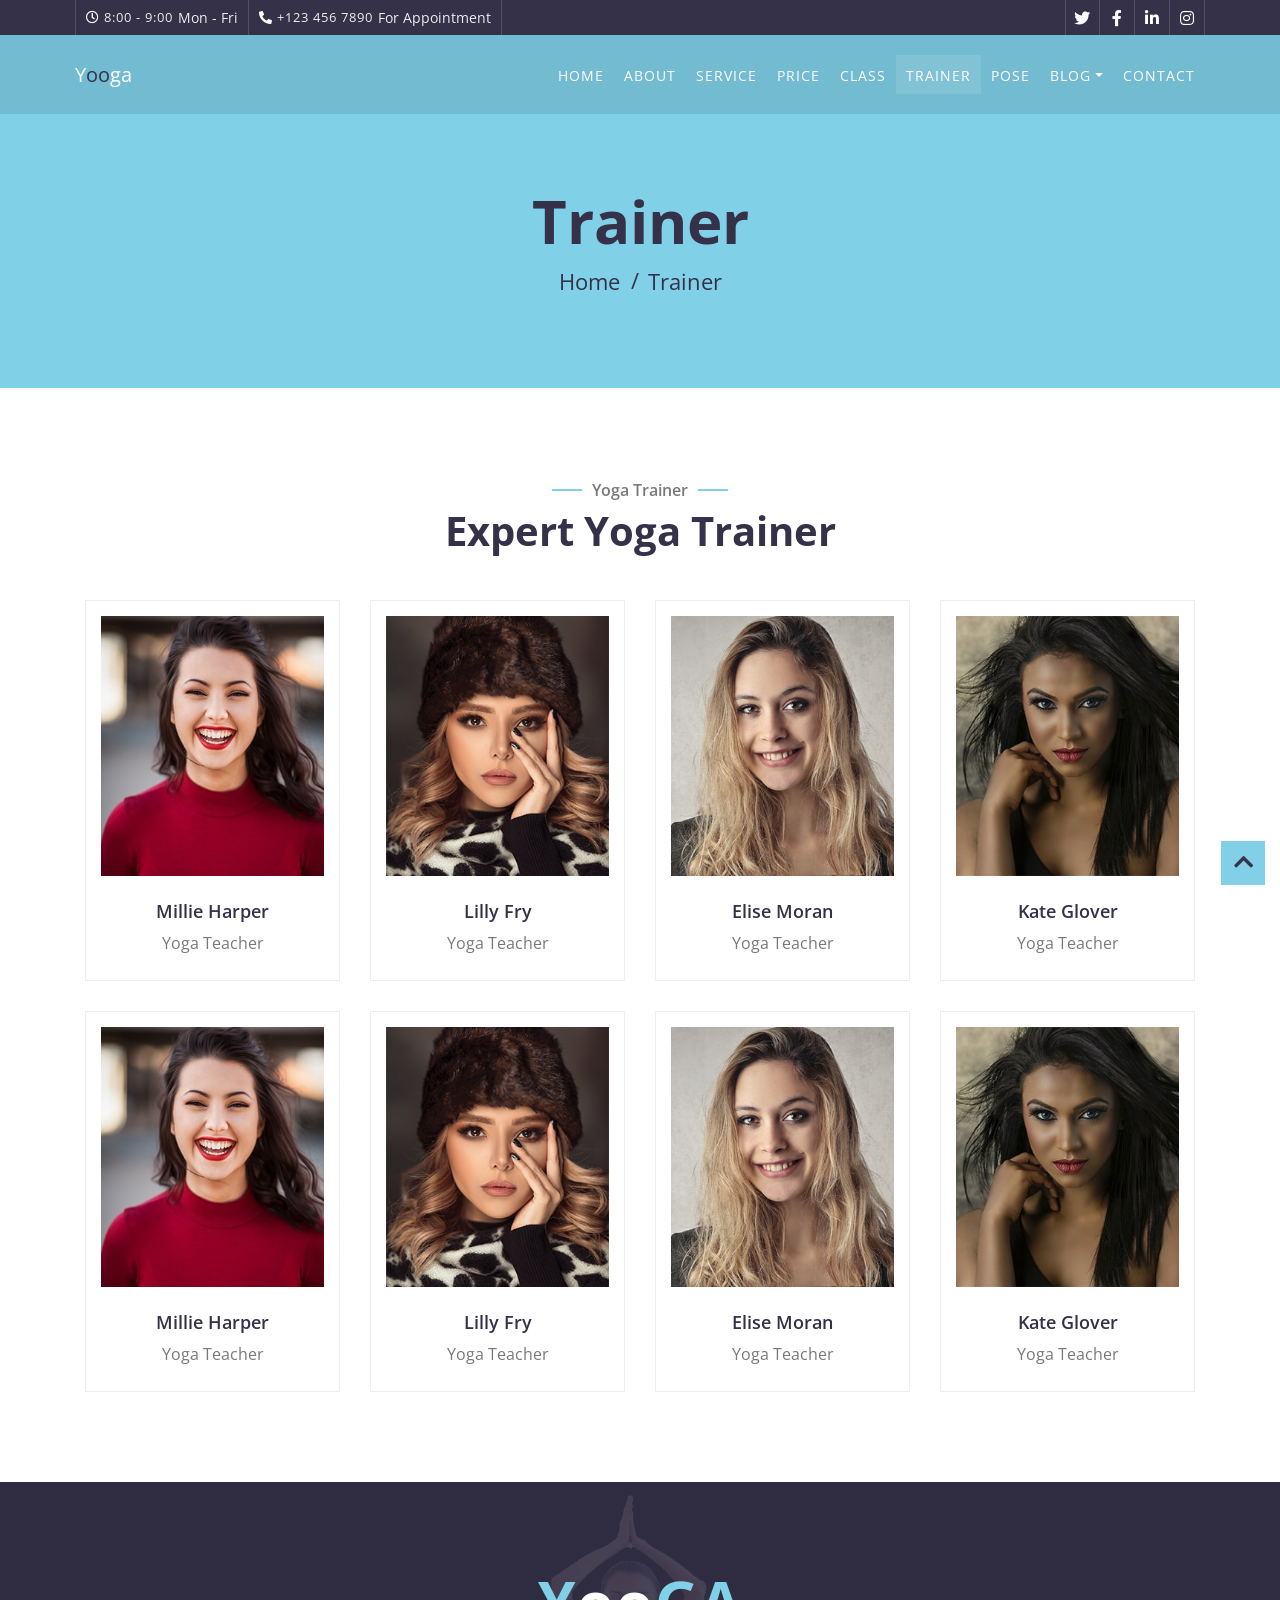
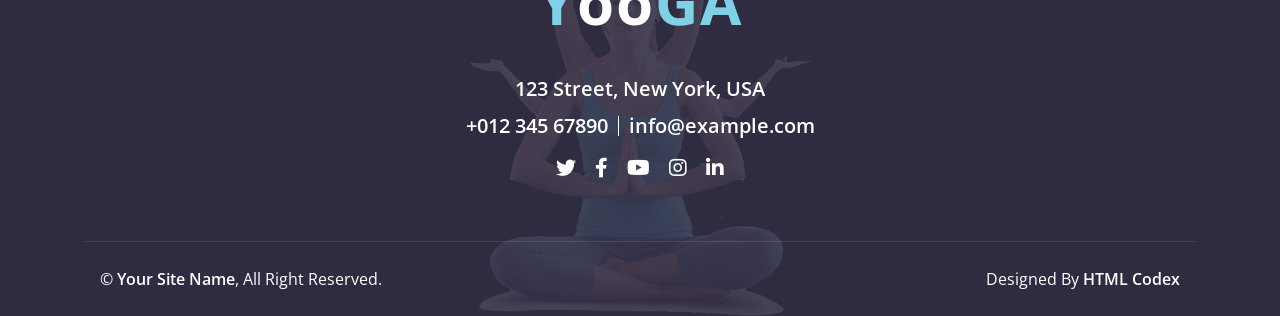
<file: team.html>
<!DOCTYPE html>
<html lang="en">
    <head>
        <meta charset="utf-8">
        <title>YOOGA - Free Yoga Website Template</title>
        <meta content="width=device-width, initial-scale=1.0" name="viewport">
        <meta content="Free Website Template" name="keywords">
        <meta content="Free Website Template" name="description">

        <!-- Favicon -->
        <link href="img/favicon.ico" rel="icon">

        <!-- Google Font -->
        <link href="https://fonts.googleapis.com/css2?family=Open+Sans:wght@300;400;600;700;800&display=swap" rel="stylesheet">

        <!-- CSS Libraries -->
        <link href="https://stackpath.bootstrapcdn.com/bootstrap/4.4.1/css/bootstrap.min.css" rel="stylesheet">
        <link href="https://cdnjs.cloudflare.com/ajax/libs/font-awesome/5.10.0/css/all.min.css" rel="stylesheet">
        <link href="lib/animate/animate.min.css" rel="stylesheet">
        <link href="lib/flaticon/font/flaticon.css" rel="stylesheet"> 
        <link href="lib/owlcarousel/assets/owl.carousel.min.css" rel="stylesheet">
        <link href="lib/lightbox/css/lightbox.min.css" rel="stylesheet">

        <!-- Template Stylesheet -->
        <link href="css/style.css" rel="stylesheet">
    </head>

    <body>
        <!-- Top Bar Start -->
        <div class="top-bar d-none d-md-block">
            <div class="container-fluid">
                <div class="row">
                    <div class="col-md-8">
                        <div class="top-bar-left">
                            <div class="text">
                                <i class="far fa-clock"></i>
                                <h2>8:00 - 9:00</h2>
                                <p>Mon - Fri</p>
                            </div>
                            <div class="text">
                                <i class="fa fa-phone-alt"></i>
                                <h2>+123 456 7890</h2>
                                <p>For Appointment</p>
                            </div>
                        </div>
                    </div>
                    <div class="col-md-4">
                        <div class="top-bar-right">
                            <div class="social">
                                <a href=""><i class="fab fa-twitter"></i></a>
                                <a href=""><i class="fab fa-facebook-f"></i></a>
                                <a href=""><i class="fab fa-linkedin-in"></i></a>
                                <a href=""><i class="fab fa-instagram"></i></a>
                            </div>
                        </div>
                    </div>
                </div>
            </div>
        </div>
        <!-- Top Bar End -->

        <!-- Nav Bar Start -->
        <div class="navbar navbar-expand-lg bg-dark navbar-dark">
            <div class="container-fluid">
                <a href="index.html" class="navbar-brand">Y<span>oo</span>ga</a>
                <button type="button" class="navbar-toggler" data-toggle="collapse" data-target="#navbarCollapse">
                    <span class="navbar-toggler-icon"></span>
                </button>

                <div class="collapse navbar-collapse justify-content-between" id="navbarCollapse">
                    <div class="navbar-nav ml-auto">
                        <a href="index.html" class="nav-item nav-link">Home</a>
                        <a href="about.html" class="nav-item nav-link">About</a>
                        <a href="service.html" class="nav-item nav-link">Service</a>
                        <a href="price.html" class="nav-item nav-link">Price</a>
                        <a href="class.html" class="nav-item nav-link">Class</a>
                        <a href="team.html" class="nav-item nav-link active">Trainer</a>
                        <a href="portfolio.html" class="nav-item nav-link">Pose</a>
                        <div class="nav-item dropdown">
                            <a href="#" class="nav-link dropdown-toggle" data-toggle="dropdown">Blog</a>
                            <div class="dropdown-menu">
                                <a href="blog.html" class="dropdown-item">Blog Grid</a>
                                <a href="single.html" class="dropdown-item">Blog Detail</a>
                            </div>
                        </div>
                        <a href="contact.html" class="nav-item nav-link">Contact</a>
                    </div>
                </div>
            </div>
        </div>
        <!-- Nav Bar End -->


        <!-- Page Header Start -->
        <div class="page-header">
            <div class="container">
                <div class="row">
                    <div class="col-12">
                        <h2>Trainer</h2>
                    </div>
                    <div class="col-12">
                        <a href="">Home</a>
                        <a href="">Trainer</a>
                    </div>
                </div>
            </div>
        </div>
        <!-- Page Header End -->


        <!-- Team Start -->
        <div class="team">
            <div class="container">
                <div class="section-header text-center wow zoomIn" data-wow-delay="0.1s">
                    <p>Yoga Trainer</p>
                    <h2>Expert Yoga Trainer</h2>
                </div>
                <div class="row">
                    <div class="col-lg-3 col-md-6 wow fadeInUp" data-wow-delay="0.0s">
                        <div class="team-item">
                            <div class="team-img">
                                <img src="img/team-1.jpg" alt="Image">
                                <div class="team-social">
                                    <a href=""><i class="fab fa-twitter"></i></a>
                                    <a href=""><i class="fab fa-facebook-f"></i></a>
                                    <a href=""><i class="fab fa-linkedin-in"></i></a>
                                    <a href=""><i class="fab fa-instagram"></i></a>
                                </div>
                            </div>
                            <div class="team-text">
                                <h2>Millie Harper</h2>
                                <p>Yoga Teacher</p>
                            </div>
                        </div>
                    </div>
                    <div class="col-lg-3 col-md-6 wow fadeInUp" data-wow-delay="0.2s">
                        <div class="team-item">
                            <div class="team-img">
                                <img src="img/team-2.jpg" alt="Image">
                                <div class="team-social">
                                    <a href=""><i class="fab fa-twitter"></i></a>
                                    <a href=""><i class="fab fa-facebook-f"></i></a>
                                    <a href=""><i class="fab fa-linkedin-in"></i></a>
                                    <a href=""><i class="fab fa-instagram"></i></a>
                                </div>
                            </div>
                            <div class="team-text">
                                <h2>Lilly Fry</h2>
                                <p>Yoga Teacher</p>
                            </div>
                        </div>
                    </div>
                    <div class="col-lg-3 col-md-6 wow fadeInUp" data-wow-delay="0.4s">
                        <div class="team-item">
                            <div class="team-img">
                                <img src="img/team-3.jpg" alt="Image">
                                <div class="team-social">
                                    <a href=""><i class="fab fa-twitter"></i></a>
                                    <a href=""><i class="fab fa-facebook-f"></i></a>
                                    <a href=""><i class="fab fa-linkedin-in"></i></a>
                                    <a href=""><i class="fab fa-instagram"></i></a>
                                </div>
                            </div>
                            <div class="team-text">
                                <h2>Elise Moran</h2>
                                <p>Yoga Teacher</p>
                            </div>
                        </div>
                    </div>
                    <div class="col-lg-3 col-md-6 wow fadeInUp" data-wow-delay="0.6s">
                        <div class="team-item">
                            <div class="team-img">
                                <img src="img/team-4.jpg" alt="Image">
                                <div class="team-social">
                                    <a href=""><i class="fab fa-twitter"></i></a>
                                    <a href=""><i class="fab fa-facebook-f"></i></a>
                                    <a href=""><i class="fab fa-linkedin-in"></i></a>
                                    <a href=""><i class="fab fa-instagram"></i></a>
                                </div>
                            </div>
                            <div class="team-text">
                                <h2>Kate Glover</h2>
                                <p>Yoga Teacher</p>
                            </div>
                        </div>
                    </div>
                    <div class="col-lg-3 col-md-6 wow fadeInUp" data-wow-delay="0.8s">
                        <div class="team-item">
                            <div class="team-img">
                                <img src="img/team-1.jpg" alt="Image">
                                <div class="team-social">
                                    <a href=""><i class="fab fa-twitter"></i></a>
                                    <a href=""><i class="fab fa-facebook-f"></i></a>
                                    <a href=""><i class="fab fa-linkedin-in"></i></a>
                                    <a href=""><i class="fab fa-instagram"></i></a>
                                </div>
                            </div>
                            <div class="team-text">
                                <h2>Millie Harper</h2>
                                <p>Yoga Teacher</p>
                            </div>
                        </div>
                    </div>
                    <div class="col-lg-3 col-md-6 wow fadeInUp" data-wow-delay="1s">
                        <div class="team-item">
                            <div class="team-img">
                                <img src="img/team-2.jpg" alt="Image">
                                <div class="team-social">
                                    <a href=""><i class="fab fa-twitter"></i></a>
                                    <a href=""><i class="fab fa-facebook-f"></i></a>
                                    <a href=""><i class="fab fa-linkedin-in"></i></a>
                                    <a href=""><i class="fab fa-instagram"></i></a>
                                </div>
                            </div>
                            <div class="team-text">
                                <h2>Lilly Fry</h2>
                                <p>Yoga Teacher</p>
                            </div>
                        </div>
                    </div>
                    <div class="col-lg-3 col-md-6 wow fadeInUp" data-wow-delay="1.2s">
                        <div class="team-item">
                            <div class="team-img">
                                <img src="img/team-3.jpg" alt="Image">
                                <div class="team-social">
                                    <a href=""><i class="fab fa-twitter"></i></a>
                                    <a href=""><i class="fab fa-facebook-f"></i></a>
                                    <a href=""><i class="fab fa-linkedin-in"></i></a>
                                    <a href=""><i class="fab fa-instagram"></i></a>
                                </div>
                            </div>
                            <div class="team-text">
                                <h2>Elise Moran</h2>
                                <p>Yoga Teacher</p>
                            </div>
                        </div>
                    </div>
                    <div class="col-lg-3 col-md-6 wow fadeInUp" data-wow-delay="1.4s">
                        <div class="team-item">
                            <div class="team-img">
                                <img src="img/team-4.jpg" alt="Image">
                                <div class="team-social">
                                    <a href=""><i class="fab fa-twitter"></i></a>
                                    <a href=""><i class="fab fa-facebook-f"></i></a>
                                    <a href=""><i class="fab fa-linkedin-in"></i></a>
                                    <a href=""><i class="fab fa-instagram"></i></a>
                                </div>
                            </div>
                            <div class="team-text">
                                <h2>Kate Glover</h2>
                                <p>Yoga Teacher</p>
                            </div>
                        </div>
                    </div>
                </div>
            </div>
        </div>
        <!-- Team End -->


        <!-- Footer Start -->
        <div class="footer wow fadeIn" data-wow-delay="0.3s">
            <div class="container-fluid">
                <div class="container">
                    <div class="footer-info">
                        <a href="index.html" class="footer-logo">Y<span>oo</span>ga</a>
                        <h3>123 Street, New York, USA</h3>
                        <div class="footer-menu">
                            <p>+012 345 67890</p>
                            <p>info@example.com</p>
                        </div>
                        <div class="footer-social">
                            <a href=""><i class="fab fa-twitter"></i></a>
                            <a href=""><i class="fab fa-facebook-f"></i></a>
                            <a href=""><i class="fab fa-youtube"></i></a>
                            <a href=""><i class="fab fa-instagram"></i></a>
                            <a href=""><i class="fab fa-linkedin-in"></i></a>
                        </div>
                    </div>
                </div>
                <div class="container copyright">
                    <div class="row">
                        <div class="col-md-6">
                            <p>&copy; <a href="#">Your Site Name</a>, All Right Reserved.</p>
                        </div>
                        <div class="col-md-6">
							<!--/*** This template is free as long as you keep the footer author’s credit link/attribution link/backlink. If you'd like to use the template without the footer author’s credit link/attribution link/backlink, you can purchase the Credit Removal License from "https://htmlcodex.com/credit-removal". Thank you for your support. ***/-->
                            <p>Designed By <a href="https://htmlcodex.com">HTML Codex</a></p>
                        </div>
                    </div>
                </div>
            </div>
        </div>
        <!-- Footer End -->

        <a href="#" class="back-to-top"><i class="fa fa-chevron-up"></i></a>

        <!-- JavaScript Libraries -->
        <script src="https://code.jquery.com/jquery-3.4.1.min.js"></script>
        <script src="https://stackpath.bootstrapcdn.com/bootstrap/4.4.1/js/bootstrap.bundle.min.js"></script>
        <script src="lib/easing/easing.min.js"></script>
        <script src="lib/wow/wow.min.js"></script>
        <script src="lib/owlcarousel/owl.carousel.min.js"></script>
        <script src="lib/isotope/isotope.pkgd.min.js"></script>
        <script src="lib/lightbox/js/lightbox.min.js"></script>
        
        <!-- Contact Javascript File -->
        <script src="mail/jqBootstrapValidation.min.js"></script>
        <script src="mail/contact.js"></script>

        <!-- Template Javascript -->
        <script src="js/main.js"></script>
    </body>
</html>
</file>
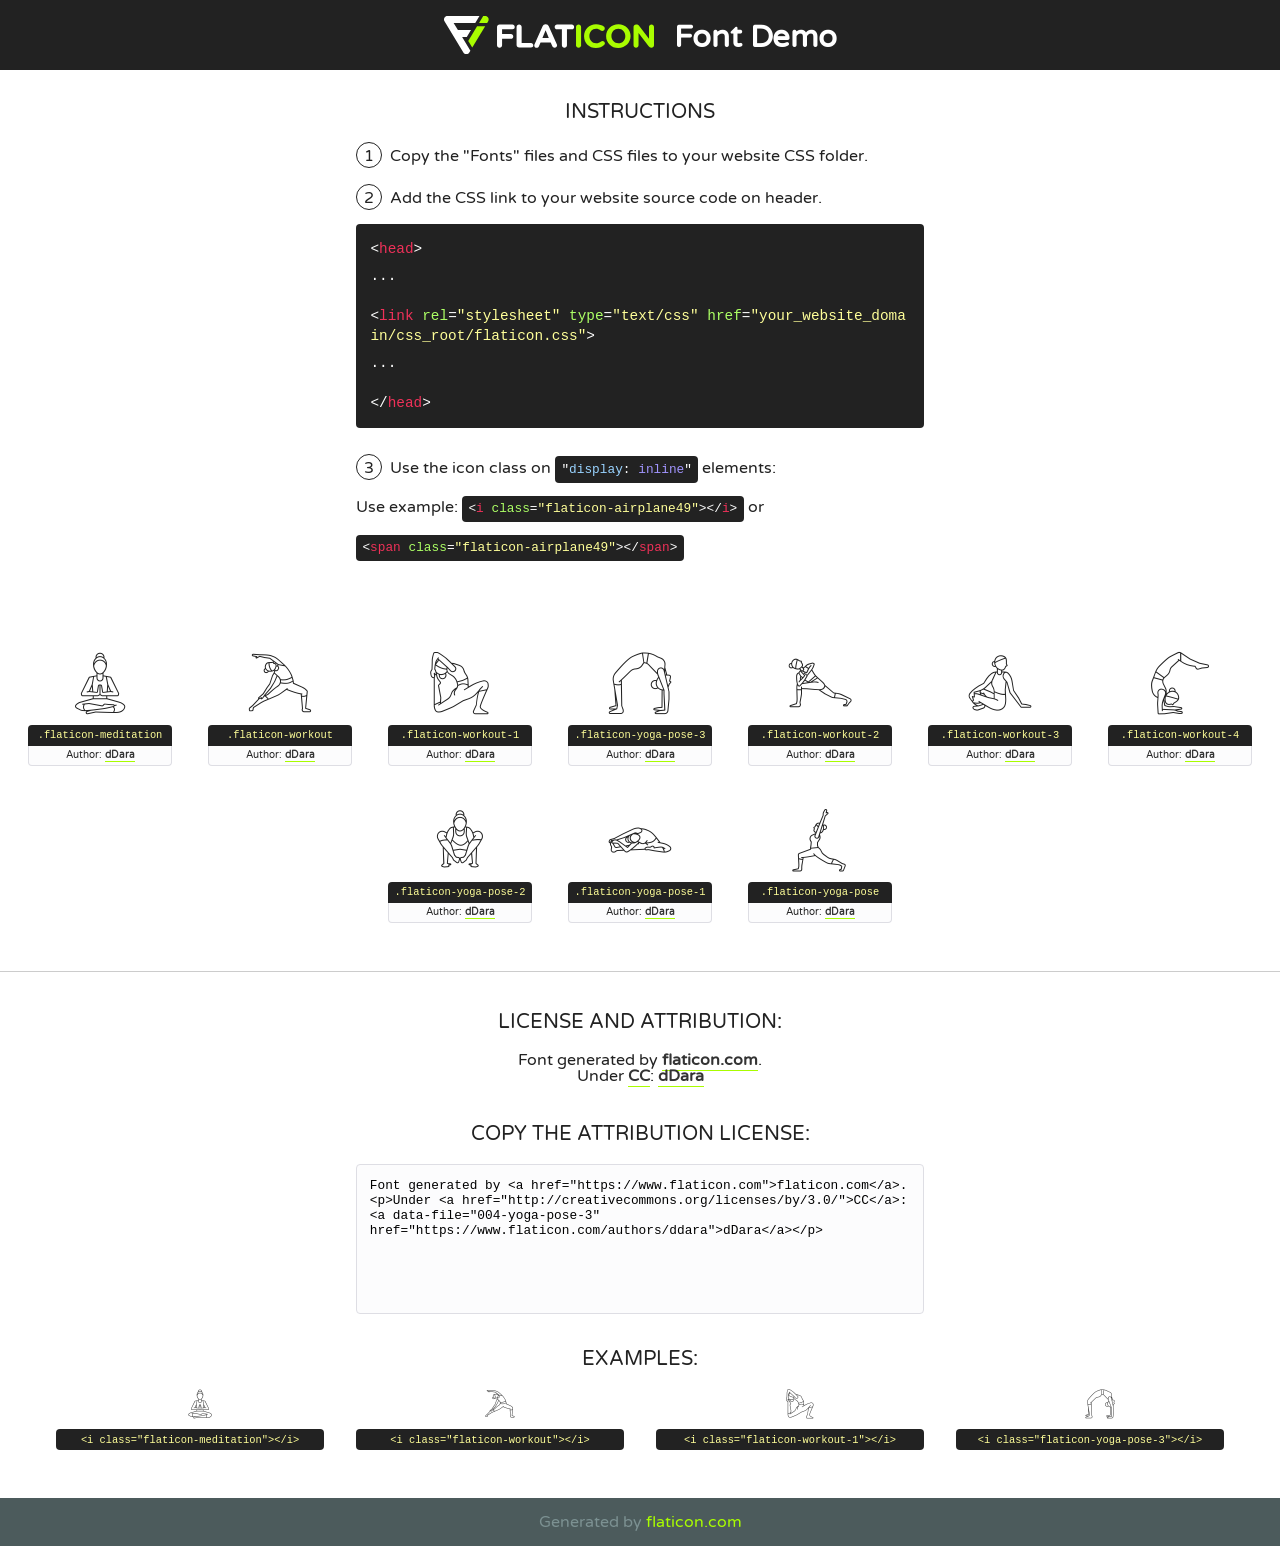
<file: lib/flaticon/font/flaticon.html>
<!DOCTYPE html>
<!--
  Flaticon icon font: Flaticon
  Creation date: 02/09/2020 06:16
-->
<html>
<!DOCTYPE html>
<html>

<head>
    <title>Flaticon WebFont</title>
    <link href="http://fonts.googleapis.com/css?family=Varela+Round" rel="stylesheet" type="text/css" />
    <link rel="stylesheet" type="text/css" href="flaticon.css">
    <meta charset="UTF-8">
    <style>
    html, body, div, span, applet, object, iframe,
    h1, h2, h3, h4, h5, h6, p, blockquote, pre,
    a, abbr, acronym, address, big, cite, code,
    del, dfn, em, img, ins, kbd, q, s, samp,
    small, strike, strong, sub, sup, tt, var,
    b, u, i, center,
    dl, dt, dd, ol, ul, li,
    fieldset, form, label, legend,
    table, caption, tbody, tfoot, thead, tr, th, td,
    article, aside, canvas, details, embed, 
    figure, figcaption, footer, header, hgroup, 
    menu, nav, output, ruby, section, summary,
    time, mark, audio, video {
        margin: 0;
        padding: 0;
        border: 0;
        font-size: 100%;
        font: inherit;
        vertical-align: baseline;
    }
    /* HTML5 display-role reset for older browsers */
    article, aside, details, figcaption, figure, 
    footer, header, hgroup, menu, nav, section {
        display: block;
    }
    body {
        line-height: 1;
    }
    ol, ul {
        list-style: none;
    }
    blockquote, q {
        quotes: none;
    }
    blockquote:before, blockquote:after,
    q:before, q:after {
        content: '';
        content: none;
    }
    table {
        border-collapse: collapse;
        border-spacing: 0;
    }
    body {
        font-family: 'Varela Round', Helvetica, Arial, sans-serif;
        font-size: 16px;
        color: #222;
    }
    a {
        color: #333;
        border-bottom: 1px solid #a9fd00;
        font-weight: bold;
        text-decoration: none;
    }
    * {
        -moz-box-sizing: border-box;
        -webkit-box-sizing: border-box;
        box-sizing: border-box;
        margin: 0;
        padding: 0;
    }
    [class^="flaticon-"]:before, [class*=" flaticon-"]:before, [class^="flaticon-"]:after, [class*=" flaticon-"]:after {
        font-family: Flaticon;
        font-size: 30px;
        font-style: normal;
        margin-left: 20px;
        color: #333;
    }
    .wrapper {
        max-width: 600px;
        margin: auto;
        padding: 0 1em;
    }
    .title {
        font-size: 1.25em;
        text-align: center;
        margin-bottom: 1em;
        text-transform: uppercase;
    }
    header {
        text-align: center;
        background-color: #222;
        color: #fff;
        padding: 1em;
    }
    header .logo {
        width: 210px;
        height: 38px;
        display: inline-block;
        vertical-align: middle;
        margin-right: 1em;
        border: none;
    }
    header strong {
        font-size: 1.95em;
        font-weight: bold;
        vertical-align: middle;
        margin-top: 5px;
        display: inline-block;
    }
    .demo {
        margin: 2em auto;
        line-height: 1.25em;
    }
    .demo ul li {
        margin-bottom: 1em;
    }
    .demo ul li .num {
        color: #222;
        border-radius: 20px;
        display: inline-block;
        width: 26px;
        padding: 3px;
        height: 26px;
        text-align: center;
        margin-right: 0.5em;
        border: 1px solid #222;
    }
    .demo ul li code {
        background-color: #222;
        border-radius: 4px;
        padding: 0.25em 0.5em;
        display: inline-block;
        color: #fff;
        font-family: Consolas,Monaco,Lucida Console,Liberation Mono,DejaVu Sans Mono,Bitstream Vera Sans Mono,Courier New, monospace;
        font-weight: lighter;
        margin-top: 1em;
        font-size: 0.8em;
        word-break: break-all;
    }
    .demo ul li code.big {
        padding: 1em;
        font-size: 0.9em;
    }
    .demo ul li code .red {
        color: #EF3159;
    }
    .demo ul li code .green {
        color: #ACFF65;
    }
    .demo ul li code .yellow {
        color: #FFFF99;
    }
    .demo ul li code .blue {
        color: #99D3FF;
    }
    .demo ul li code .purple {
        color: #A295FF;
    }
    .demo ul li code .dots {
        margin-top: 0.5em;
        display: block;
    }
    #glyphs {
        border-bottom: 1px solid #ccc;
        padding: 2em 0;
        text-align: center;
    }
    .glyph {
        display: inline-block;
        width: 9em;
        margin: 1em;
        text-align: center;
        vertical-align: top;
        background: #FFF;
    }
    .glyph .glyph-icon {
        padding: 10px;
        display: block;
        font-family:"Flaticon";
        font-size: 64px;
        line-height: 1;
    }
    .glyph .glyph-icon:before {
        font-size: 64px;
        color: #222;
        margin-left: 0;
    }
    .class-name {
        font-size: 0.65em;
        background-color: #222;
        color: #fff;
        border-radius: 4px 4px 0 0;
        padding: 0.5em;
        color: #FFFF99;
        font-family: Consolas,Monaco,Lucida Console,Liberation Mono,DejaVu Sans Mono,Bitstream Vera Sans Mono,Courier New, monospace;
    }
    .author-name {
        font-size: 0.6em;
        background-color: #fcfcfd;
        border: 1px solid #DEDEE4;
        border-top: 0;
        border-radius: 0 0 4px 4px;
        padding: 0.5em;
    }
    .class-name:last-child {
        font-size: 10px;
        color:#888;
    }
    .class-name:last-child a {
        font-size: 10px;
        color:#555;
    }
    .class-name:last-child a:hover {
        color:#a9fd00;
    }
    .glyph > input {
        display: block;
        width: 100px;
        margin: 5px auto;
        text-align: center;
        font-size: 12px;
        cursor: text;
    }
    .glyph > input.icon-input {
        font-family:"Flaticon";
        font-size: 16px;
        margin-bottom: 10px;
    }
    .attribution .title {
        margin-top: 2em;
    }
    .attribution textarea {
        background-color: #fcfcfd;
        padding: 1em;
        border: none;
        box-shadow: none;
        border: 1px solid #DEDEE4;
        border-radius: 4px;
        resize: none;
        width: 100%;
        height: 150px;
        font-size: 0.8em;
        font-family: Consolas,Monaco,Lucida Console,Liberation Mono,DejaVu Sans Mono,Bitstream Vera Sans Mono,Courier New, monospace;
        -webkit-appearance: none;
    }
    .iconsuse {
        margin: 2em auto;
        text-align: center;
        max-width: 1200px;
    }
    .iconsuse:after {
        content: '';
        display: table;
        clear: both;
    }
    .iconsuse .image {
        float: left;
        width: 25%;
        padding: 0 1em;
    }
    .iconsuse .image p {
        margin-bottom: 1em;
    }
    .iconsuse .image span {
        display: block;
        font-size: 0.65em;
        background-color: #222;
        color: #fff;
        border-radius: 4px;
        padding: 0.5em;
        color: #FFFF99;
        margin-top: 1em;
        font-family: Consolas,Monaco,Lucida Console,Liberation Mono,DejaVu Sans Mono,Bitstream Vera Sans Mono,Courier New, monospace;
    }
    #footer {
        text-align: center;
        background-color: #4C5B5C;
        color: #7c9192;
        padding: 1em;
    }
    #footer a {
        border: none;
        color: #a9fd00;
        font-weight: normal;
    }
    @media (max-width: 960px) {
        .iconsuse .image {
            width: 50%;
        }
    }
    @media (max-width: 560px) {
        .iconsuse .image {
            width: 100%;
        }
    }
    </style>
</head>

<body class="characters-off">

    <header>
        <a href="https://www.flaticon.com" target="_blank" class="logo">
            <svg version="1.1" xmlns="http://www.w3.org/2000/svg" xmlns:xlink="http://www.w3.org/1999/xlink" xmlns:a="http://ns.adobe.com/AdobeSVGViewerExtensions/3.0/" viewBox="0 0 560.875 102.036" enable-background="new 0 0 560.875 102.036" xml:space="preserve">
                <defs>
                </defs>
                <g>
                    <g class="letters">
                        <path fill="#ffffff" d="M141.596,29.675c0-3.777,2.985-6.767,6.764-6.767h34.438c3.426,0,6.15,2.728,6.15,6.15
                        c0,3.43-2.724,6.149-6.15,6.149h-27.674v13.091h23.719c3.429,0,6.151,2.724,6.151,6.15c0,3.43-2.723,6.149-6.151,6.149h-23.719
                        v17.574c0,3.773-2.986,6.761-6.764,6.761c-3.779,0-6.764-2.989-6.764-6.761V29.675z"></path>
                        <path fill="#ffffff" d="M193.844,29.149c0-3.781,2.985-6.767,6.764-6.767c3.776,0,6.763,2.985,6.763,6.767v42.957h25.039
                        c3.426,0,6.149,2.726,6.149,6.153c0,3.425-2.723,6.15-6.149,6.15h-31.802c-3.779,0-6.764-2.986-6.764-6.768V29.149z"></path>
                        <path fill="#ffffff" d="M241.891,75.71l21.438-48.407c1.492-3.341,4.215-5.357,7.906-5.357h0.792
                        c3.686,0,6.323,2.017,7.815,5.357l21.439,48.407c0.436,0.967,0.701,1.845,0.701,2.723c0,3.602-2.809,6.501-6.414,6.501
                        c-3.161,0-5.269-1.845-6.499-4.655l-4.132-9.661h-27.059l-4.301,10.102c-1.144,2.631-3.426,4.214-6.237,4.214
                        c-3.517,0-6.24-2.81-6.24-6.325C241.1,77.64,241.451,76.677,241.891,75.71z M279.932,58.666l-8.521-20.297l-8.526,20.297H279.932
                        z"></path>
                        <path fill="#ffffff" d="M314.864,35.387H301.86c-3.429,0-6.239-2.813-6.239-6.238c0-3.429,2.811-6.24,6.239-6.24h39.533
                        c3.426,0,6.237,2.811,6.237,6.24c0,3.425-2.811,6.238-6.237,6.238h-13.001v42.785c0,3.773-2.99,6.761-6.764,6.761
                        c-3.779,0-6.764-2.989-6.764-6.761V35.387z"></path>
                        <path fill="#A9FD00" d="M352.615,29.149c0-3.781,2.985-6.767,6.767-6.767c3.774,0,6.761,2.985,6.761,6.767v49.024
                        c0,3.773-2.987,6.761-6.761,6.761c-3.781,0-6.767-2.989-6.767-6.761V29.149z"></path>
                        <path fill="#A9FD00" d="M374.132,53.836v-0.179c0-17.481,13.178-31.801,32.065-31.801c9.22,0,15.459,2.458,20.557,6.238
                        c1.402,1.054,2.637,2.985,2.637,5.357c0,3.692-2.985,6.59-6.681,6.59c-1.845,0-3.071-0.702-4.044-1.319
                        c-3.776-2.813-7.729-4.393-12.562-4.393c-10.364,0-17.831,8.611-17.831,19.154v0.173c0,10.542,7.291,19.329,17.831,19.329
                        c5.715,0,9.492-1.756,13.359-4.834c1.049-0.874,2.458-1.491,4.039-1.491c3.429,0,6.325,2.813,6.325,6.236
                        c0,2.106-1.056,3.78-2.282,4.834c-5.539,4.834-12.036,7.733-21.878,7.733C387.572,85.464,374.132,71.493,374.132,53.836z"></path>
                        <path fill="#A9FD00" d="M433.009,53.836v-0.179c0-17.481,13.79-31.801,32.766-31.801c18.981,0,32.592,14.143,32.592,31.628v0.173
                        c0,17.483-13.785,31.807-32.769,31.807C446.625,85.464,433.009,71.32,433.009,53.836z M484.224,53.836v-0.179
                        c0-10.539-7.725-19.326-18.626-19.326c-10.893,0-18.449,8.611-18.449,19.154v0.173c0,10.542,7.73,19.329,18.626,19.329
                        C476.676,72.986,484.224,64.378,484.224,53.836z"></path>
                        <path fill="#A9FD00" d="M506.233,29.321c0-3.774,2.99-6.763,6.767-6.763h1.401c3.252,0,5.183,1.583,7.029,3.953l26.093,34.265
                        V29.059c0-3.692,2.99-6.677,6.681-6.677c3.683,0,6.671,2.985,6.671,6.677v48.934c0,3.78-2.987,6.765-6.764,6.765h-0.436
                        c-3.257,0-5.188-1.581-7.034-3.953l-27.056-35.492v32.944c0,3.687-2.985,6.676-6.678,6.676c-3.683,0-6.673-2.989-6.673-6.676
                        V29.321z"></path>
                    </g>
                    <g class="insignia">
                        <path fill="#ffffff" d="M48.372,56.137h12.517l11.156-18.537H37.186L25.688,18.539h57.825L94.668,0H9.271
                        C5.925,0,2.842,1.801,1.198,4.716c-1.644,2.907-1.593,6.482,0.134,9.343l50.38,83.501c1.678,2.781,4.689,4.476,7.938,4.476
                        c3.246,0,6.257-1.695,7.935-4.476l2.898-4.804L48.372,56.137z"></path>
                        <g class="i">
                            <path fill="#A9FD00" d="M93.575,18.539h0.031v0.004l21.652,0.004l2.705-4.488c1.727-2.861,1.778-6.436,0.133-9.343
                            C116.454,1.801,113.371,0,110.026,0h-5.294L93.575,18.539z"></path>
                            <polygon fill="#A9FD00" points="88.291,27.356 64.725,66.486 75.519,84.404 109.942,27.356"></polygon>
                        </g>
                    </g>
                </g>
            </svg>
        </a>
        <strong>Font Demo</strong>
    </header>


    <section class="demo wrapper">

        <p class="title">Instructions</p>

        <ul>
            <li>
                <span class="num">1</span>Copy the "Fonts" files and CSS files to your website CSS folder.
            </li>
            <li>
                <span class="num">2</span>Add the CSS link to your website source code on header.
                <code class="big">
                    &lt;<span class="red">head</span>&gt;
                    <br/><span class="dots">...</span>
                    <br/>&lt;<span class="red">link</span> <span class="green">rel</span>=<span class="yellow">"stylesheet"</span> <span class="green">type</span>=<span class="yellow">"text/css"</span> <span class="green">href</span>=<span class="yellow">"your_website_domain/css_root/flaticon.css"</span>&gt;
                    <br/><span class="dots">...</span>
                    <br/>&lt;/<span class="red">head</span>&gt;
                </code>
            </li>

            <li>
                <p>
                    <span class="num">3</span>Use the icon class on <code>"<span class="blue">display</span>:<span class="purple"> inline</span>"</code> elements:
                    <br />
                    Use example: <code>&lt;<span class="red">i</span> <span class="green">class</span>=<span class="yellow">&quot;flaticon-airplane49&quot;</span>&gt;&lt;/<span class="red">i</span>&gt;</code> or <code>&lt;<span class="red">span</span> <span class="green">class</span>=<span class="yellow">&quot;flaticon-airplane49&quot;</span>&gt;&lt;/<span class="red">span</span>&gt;</code>
            </li>
        </ul>

    </section>




   <section id="glyphs">          
    
      
        <div class="glyph"><div class="glyph-icon flaticon-meditation"></div>
            <div class="class-name">.flaticon-meditation</div>
            <div class="author-name">Author: <a data-file="001-meditation" href="https://www.flaticon.com/authors/ddara">dDara</a> </div> 
        </div>        
        
        <div class="glyph"><div class="glyph-icon flaticon-workout"></div>
            <div class="class-name">.flaticon-workout</div>
            <div class="author-name">Author: <a data-file="002-workout" href="https://www.flaticon.com/authors/ddara">dDara</a> </div> 
        </div>        
        
        <div class="glyph"><div class="glyph-icon flaticon-workout-1"></div>
            <div class="class-name">.flaticon-workout-1</div>
            <div class="author-name">Author: <a data-file="003-workout-1" href="https://www.flaticon.com/authors/ddara">dDara</a> </div> 
        </div>        
        
        <div class="glyph"><div class="glyph-icon flaticon-yoga-pose-3"></div>
            <div class="class-name">.flaticon-yoga-pose-3</div>
            <div class="author-name">Author: <a data-file="004-yoga-pose-3" href="https://www.flaticon.com/authors/ddara">dDara</a> </div> 
        </div>        
        
        <div class="glyph"><div class="glyph-icon flaticon-workout-2"></div>
            <div class="class-name">.flaticon-workout-2</div>
            <div class="author-name">Author: <a data-file="005-workout-2" href="https://www.flaticon.com/authors/ddara">dDara</a> </div> 
        </div>        
        
        <div class="glyph"><div class="glyph-icon flaticon-workout-3"></div>
            <div class="class-name">.flaticon-workout-3</div>
            <div class="author-name">Author: <a data-file="006-workout-3" href="https://www.flaticon.com/authors/ddara">dDara</a> </div> 
        </div>        
        
        <div class="glyph"><div class="glyph-icon flaticon-workout-4"></div>
            <div class="class-name">.flaticon-workout-4</div>
            <div class="author-name">Author: <a data-file="007-workout-4" href="https://www.flaticon.com/authors/ddara">dDara</a> </div> 
        </div>        
        
        <div class="glyph"><div class="glyph-icon flaticon-yoga-pose-2"></div>
            <div class="class-name">.flaticon-yoga-pose-2</div>
            <div class="author-name">Author: <a data-file="008-yoga-pose-2" href="https://www.flaticon.com/authors/ddara">dDara</a> </div> 
        </div>        
        
        <div class="glyph"><div class="glyph-icon flaticon-yoga-pose-1"></div>
            <div class="class-name">.flaticon-yoga-pose-1</div>
            <div class="author-name">Author: <a data-file="009-yoga-pose-1" href="https://www.flaticon.com/authors/ddara">dDara</a> </div> 
        </div>        
        
        <div class="glyph"><div class="glyph-icon flaticon-yoga-pose"></div>
            <div class="class-name">.flaticon-yoga-pose</div>
            <div class="author-name">Author: <a data-file="010-yoga-pose" href="https://www.flaticon.com/authors/ddara">dDara</a> </div> 
        </div>        
        

    </section>



    <section class="attribution wrapper"   style="text-align:center;">

      <div class="title">License and attribution:</div><div class="attrDiv">Font generated by <a href="https://www.flaticon.com">flaticon.com</a>. <div><p>Under <a href="http://creativecommons.org/licenses/by/3.0/">CC</a>: <a data-file="004-yoga-pose-3" href="https://www.flaticon.com/authors/ddara">dDara</a></p>  </div>
      </div>
      <div class="title">Copy the Attribution License:</div>

    <textarea onclick="this.focus();this.select();">Font generated by &lt;a href=&quot;https://www.flaticon.com&quot;&gt;flaticon.com&lt;/a&gt;. <p>Under <a href="http://creativecommons.org/licenses/by/3.0/">CC</a>: <a data-file="004-yoga-pose-3" href="https://www.flaticon.com/authors/ddara">dDara</a></p>  
     </textarea>

    </section>

    <section class="iconsuse">

          <div class="title">Examples:</div>            
             
            <div class="image">
                <p>
                    <i class="glyph-icon flaticon-meditation"></i> 
                    <span>&lt;i class=&quot;flaticon-meditation&quot;&gt;&lt;/i&gt;</span>
                </p>
            </div>
            
            <div class="image">
                <p>
                    <i class="glyph-icon flaticon-workout"></i> 
                    <span>&lt;i class=&quot;flaticon-workout&quot;&gt;&lt;/i&gt;</span>
                </p>
            </div>
            
            <div class="image">
                <p>
                    <i class="glyph-icon flaticon-workout-1"></i> 
                    <span>&lt;i class=&quot;flaticon-workout-1&quot;&gt;&lt;/i&gt;</span>
                </p>
            </div>
            
            <div class="image">
                <p>
                    <i class="glyph-icon flaticon-yoga-pose-3"></i> 
                    <span>&lt;i class=&quot;flaticon-yoga-pose-3&quot;&gt;&lt;/i&gt;</span>
                </p>
            </div>
                       
        </div>
                            
    </section>

<div id="footer">
    <div>Generated by <a href="https://www.flaticon.com">flaticon.com</a>
    </div>
</div>



</body>
</html>
</file>
<file: lib/flaticon/font/flaticon.css>
/*
  	Flaticon icon font: Flaticon
  	Creation date: 02/09/2020 06:16
  	*/

@font-face {
  font-family: "Flaticon";
  src: url("./Flaticon.eot");
  src: url("./Flaticon.eot?#iefix") format("embedded-opentype"),
       url("./Flaticon.woff2") format("woff2"),
       url("./Flaticon.woff") format("woff"),
       url("./Flaticon.ttf") format("truetype"),
       url("./Flaticon.svg#Flaticon") format("svg");
  font-weight: normal;
  font-style: normal;
}

@media screen and (-webkit-min-device-pixel-ratio:0) {
  @font-face {
    font-family: "Flaticon";
    src: url("./Flaticon.svg#Flaticon") format("svg");
  }
}

[class^="flaticon-"]:before, [class*=" flaticon-"]:before,
[class^="flaticon-"]:after, [class*=" flaticon-"]:after {   
  font-family: Flaticon;
font-style: normal;
}

.flaticon-meditation:before { content: "\f100"; }
.flaticon-workout:before { content: "\f101"; }
.flaticon-workout-1:before { content: "\f102"; }
.flaticon-yoga-pose-3:before { content: "\f103"; }
.flaticon-workout-2:before { content: "\f104"; }
.flaticon-workout-3:before { content: "\f105"; }
.flaticon-workout-4:before { content: "\f106"; }
.flaticon-yoga-pose-2:before { content: "\f107"; }
.flaticon-yoga-pose-1:before { content: "\f108"; }
.flaticon-yoga-pose:before { content: "\f109"; }
</file>
<file: css/style.css>
/*******************************/
/********* General CSS *********/
/*******************************/
body {
    color: #797979;
    background: #ffffff;
    font-family: 'Open Sans', sans-serif;
}

h1,
h2, 
h3, 
h4,
h5, 
h6 {
    color: #343148;
}

a {
    color: #454545;
    transition: .3s;
}

a:hover,
a:active,
a:focus {
    color: #80d0e8;
    outline: none;
    text-decoration: none;
}

.btn:focus,
.form-control:focus {
    box-shadow: none;
}

.container-fluid {
    max-width: 1366px;
}

.back-to-top {
    position: fixed;
    display: none;
    background: #80d0e8;
    width: 44px;
    height: 44px;
    text-align: center;
    line-height: 1;
    font-size: 22px;
    right: 15px;
    bottom: 15px;
    transition: background 0.5s;
    z-index: 9;
}

.back-to-top:hover {
    background: #343148;
}

.back-to-top:hover i {
    color: #80d0e8;
}

.back-to-top i {
    color: #343148;
    padding-top: 10px;
}


/**********************************/
/********** Top Bar CSS ***********/
/**********************************/
.top-bar {
    position: relative;
    height: 35px;
    background: #343148;
}

.top-bar .top-bar-left {
    display: flex;
    align-items: center;
    justify-content: flex-start;
}

.top-bar .top-bar-right {
    display: flex;
    align-items: center;
    justify-content: flex-end;
}

.top-bar .text {
    display: flex;
    align-items: center;
    justify-content: center;
    flex-direction: row;
    height: 35px;
    padding: 0 10px;
    text-align: center;
    border-left: 1px solid rgba(255, 255, 255, .15);
}

.top-bar .text:last-child {
    border-right: 1px solid rgba(255, 255, 255, .15);
}

.top-bar .text i {
    font-size: 13px;
    color: #ffffff;
    margin-right: 5px;
}

.top-bar .text h2 {
    color: #eeeeee;
    font-weight: 400;
    font-size: 13px;
    letter-spacing: 1px;
    margin: 0;
}

.top-bar .text p {
    color: #eeeeee;
    font-size: 14px;
    font-weight: 400;
    margin: 0 0 0 5px;
}

.top-bar .social {
    display: flex;
    height: 35px;
    font-size: 0;
    justify-content: flex-end;
}

.top-bar .social a {
    display: flex;
    align-items: center;
    justify-content: center;
    width: 35px;
    height: 100%;
    font-size: 16px;
    color: #ffffff;
    border-right: 1px solid rgba(255, 255, 255, .15);
}

.top-bar .social a:first-child {
    border-left: 1px solid rgba(255, 255, 255, .15);
}

.top-bar .social a:hover {
    color: #092a49;
    background: #ffffff;
}

@media (min-width: 992px) {
    .top-bar {
        padding: 0 60px;
    }
}


/**********************************/
/*********** Nav Bar CSS **********/
/**********************************/
.navbar {
    position: relative;
    transition: .5s;
    z-index: 999;
    background-color: rgba(0, 0, 0, 0.9);
    transition: background-color 0.3s ease;
}

.navbar.nav-sticky {
    position: fixed;
    top: 0;
    width: 100%;
    box-shadow: 0 2px 5px rgba(0, 0, 0, .3);
    background-color: transparent;
}

.navbar .navbar-brand {
    margin: 0;
    padding: 0;
    display: flex;
    align-items: center;
    transition: .5s;
    
}

.logo {
    height: 45px;     /* adjust if needed */
    width: auto;
    display: block;
}

.navbar .navbar-brand span {
    color: #343148;
    text-transform: lowercase;
    transition: .5s;
}

.navbar.nav-sticky .navbar-brand span {
    color: #ffffff;
}

.navbar .navbar-brand img {
    max-width: 100%;
    max-height: 40px;
}

.navbar-dark .navbar-nav .nav-link,
.navbar-dark .navbar-nav .nav-link:focus,
.navbar-dark .navbar-nav .nav-link:hover,
.navbar-dark .navbar-nav .nav-link.active {
    padding: 10px 10px 8px 10px;
    color: #ffffff;
}

.navbar-dark .navbar-nav .nav-link:hover,
.navbar-dark .navbar-nav .nav-link.active {
    background: rgba(256, 256, 256, .1);
    transition: none;
}

.navbar .dropdown-menu {
    margin-top: 0;
    border: 0;
    border-radius: 0;
    background: #f8f9fa;
}

@media (min-width: 992px) {
    .navbar {
        position: absolute;
        width: 100%;
        top: 35px;
        padding: 20px 60px;
        background: rgba(0, 0, 0, .1) !important;
        z-index: 9;
    }
    
    .navbar.nav-sticky {
        padding: 10px 60px;
        background: #343148 !important;
    }
    
    .navbar a.nav-link {
        padding: 8px 15px;
        font-size: 14px;
        letter-spacing: 1px;
        text-transform: uppercase;
    }
}

@media (max-width: 991.98px) {   
    .navbar {
        padding: 15px;
        background: #343148 !important;
    }
    
    .navbar .navbar-brand span {
        color: #ffffff;
    }
    
    .navbar a.nav-link {
        padding: 5px;
    }
    
    .navbar .dropdown-menu {
        box-shadow: none;
    }
}


/*******************************/
/********** Hero CSS ***********/
/*******************************/
.hero {
    position: relative;
    width: 100%;
    margin-bottom: 45px;
    padding: 90px 0;
    background: #80d0e8;
    overflow: hidden;
}

.hero .container-fluid {
    padding: 0;
}

.hero .hero-image {
    position: relative;
    text-align: right;
}

.hero .hero-image img {
    max-width: 80%;
    max-height: 80%;
}

.hero .hero-text {
    position: relative;
    padding-left: 75px;
    display: flex;
    align-items: flex-start;
    justify-content: center;
    flex-direction: column;
}

.hero .hero-text h1 {
    color: #343148;
    font-size: 60px;
    font-weight: 700;
    margin-bottom: 20px;
}

.hero .hero-text p {
    color: #343148;
    font-size: 18px;
    margin-bottom: 25px;
}

.hero .hero-btn .btn {
    padding: 12px 20px;
    font-size: 14px;
    font-weight: 600;
    letter-spacing: 1px;
    color: #80d0e8;
    background: #343148;
    border-radius: 0;
    transition: .3s;
}

.hero .hero-btn .btn:hover {
    color: #343148;
    background: #ffffff;
}

.hero .hero-btn .btn:first-child {
    margin-right: 10px;
}

@media (max-width: 991.98px) {
    .hero .hero-text {
        padding: 0 15px;
    }
    
    .hero .hero-text h1 {
        font-size: 35px;
    }
    
    .hero .hero-text p {
        font-size: 16px;
    }
    
    .hero .hero-text .btn {
        padding: 12px 30px;
        letter-spacing: 1px;
    }
}

@media (max-width: 767.98px) {
    .hero .hero-text h1 {
        font-size: 30px;
        font-weight: 600;
    }
    
    .hero .hero-text p {
        font-size: 14px;
    }
    
    .hero .hero-text .btn {
        padding: 10px 15px;
        font-weight: 400;
        letter-spacing: 1px;
    }
	
	.hero .hero-image {
		text-align: left;
		margin-top: 30px;
	}
	
	.hero .hero-image img {
		max-width: 100%;
		max-height: 100%;
	}
}

@media (max-width: 575.98px) {
    .hero .hero-text h1 {
        font-size: 25px;
        font-weight: 600;
    }
    
    .hero .hero-text p {
        font-size: 14px;
    }
    
    .hero .hero-text .btn {
        padding: 8px 10px;
        font-size: 12px;
        font-weight: 400;
        letter-spacing: 0;
    }
}


/*******************************/
/******* Page Header CSS *******/
/*******************************/
.page-header {
    position: relative;
    margin-bottom: 45px;
    padding: 150px 0 90px 0;
    text-align: center;
    background: #80d0e8;
}

.page-header h2 {
    position: relative;
    color: #343148;
    font-size: 60px;
    font-weight: 700;
}

.page-header a {
    position: relative;
    padding: 0 12px;
    font-size: 22px;
    color: #343148;
}

.page-header a:hover {
    color: #ffffff;
}

.page-header a::after {
    position: absolute;
    content: "/";
    width: 8px;
    height: 8px;
    top: -2px;
    right: -7px;
    text-align: center;
    color: #343148;
}

.page-header a:last-child::after {
    display: none;
}

@media (max-width: 767.98px) {
    .page-header h2 {
        font-size: 35px;
    }
    
    .page-header a {
        font-size: 18px;
    }
}


/*******************************/
/******* Section Header ********/
/*******************************/
.section-header {
    position: relative;
    max-width: 600px;
    margin: 0 auto;
    margin-bottom: 45px;
}

.section-header p {
    display: inline-block;
    margin: 0 30px;
    margin-bottom: 5px;
    padding: 0 10px;
    position: relative;
    font-size: 16px;
    font-weight: 600;
    background: #ffffff;
}

.section-header p::after {
    position: absolute;
    content: "";
    height: 2px;
    top: 11px;
    right: -30px;
    left: -30px;
    background: #80d0e8;
    z-index: -1;
}

.section-header h2 {
    margin: 0;
    position: relative;
    font-size: 40px;
    font-weight: 700;
}

@media (max-width: 767.98px) {
    .section-header h2 {
        font-size: 30px;
    }
}


/*******************************/
/********** About CSS **********/
/*******************************/
.about {
    position: relative;
    width: 100%;
    padding: 45px 0;
}

.about .section-header {
    margin-bottom: 30px;
    margin-left: 0;
}

.about .about-img {
    position: relative;
    height: 100%;
}

.about .about-img img {
    position: relative;
    width: 100%;
    height: 100%;
    object-fit: cover;
}

.about .about-text p {
    font-size: 16px;
}

.about .about-text a.btn {
    position: relative;
    margin-top: 15px;
    padding: 12px 20px;
    font-size: 14px;
    font-weight: 600;
    letter-spacing: 1px;
    color: #80d0e8;
    background: #343148;
    border-radius: 0;
    transition: .3s;
}

.about .about-text a.btn:hover {
    color: #343148;
    background: #80d0e8;
}

@media (max-width: 767.98px) {
    .about .about-img {
        margin-bottom: 30px;
        height: auto;
    }
}


/*******************************/
/********* Service CSS *********/
/*******************************/
.service {
    position: relative;
    width: 100%;
    padding: 45px 0 15px 0;
}

.service .service-item {
    position: relative;
    width: 100%;
    text-align: center;
    margin-bottom: 30px;
    padding: 30px;
    border: 1px solid rgba(0, 0, 0, .07);
    transition: .3s;
}

.service .service-item:hover,
.service .service-item.active {
    background: #343148;
    color: #ffffff;
}

.service .service-icon {
    position: relative;
    margin: 0 auto 25px auto;
    width: 80px;
    height: 80px;
    display: flex;
    align-items: center;
    justify-content: center;
    border-radius: 50%;
}

.service .service-icon i {
    position: relative;
    font-size: 50px;
    color: #343148;
    z-index: 3;
}

.service .service-icon:before {
    content: "";
    position: absolute;
    z-index: 0;
    left: 50%;
    top: 50%;
    transform: translateX(-50%) translateY(-50%);
    display: block;
    width: 80px;
    height: 80px;
    background: #80d0e8;
    border-radius: 50%;
    animation: pulse-border 2000ms ease-out infinite;
}

.service .service-icon:after {
    content: "";
    position: absolute;
    z-index: 1;
    left: 50%;
    top: 50%;
    transform: translateX(-50%) translateY(-50%);
    display: block;
    width: 80px;
    height: 80px;
    background: #80d0e8;
    border-radius: 50%;
    transition: all 200ms;
}

@keyframes pulse-border {
  0% {
    transform: translateX(-50%) translateY(-50%) translateZ(0) scale(1);
    opacity: 1;
  }
  100% {
    transform: translateX(-50%) translateY(-50%) translateZ(0) scale(1.3);
    opacity: 0;
  }
}

.service .service-item h3 {
    margin-bottom: 15px;
    font-size: 20px;
    font-weight: 600;
    transition: .3s;
}

.service .service-item:hover h3,
.service .service-item.active h3 {
    color: #80d0e8;
}

.service .service-item p {
    margin: 0;
    font-size: 16px;
}



/*******************************/
/********** Class CSS **********/
/*******************************/
.class {
    position: relative;
    padding: 45px 0 15px 0;
}

.class #class-filter {
    padding: 0;
    margin: -15px 0 25px 0;
    list-style: none;
    font-size: 0;
    text-align: center;
}

.class #class-filter li {
    cursor: pointer;
    display: inline-block;
    margin: 5px;
    padding: 6px 12px;
    color: #343148;
    font-size: 14px;
    font-weight: 400;
    border-radius: 0;
    background: none;
    border: 1px solid #343148;
    transition: .3s;
}

.class #class-filter li:hover,
.class #class-filter li.filter-active {
    background: #343148;
    color: #80d0e8;
}

.class .class-item {
    position: relative;
    margin-bottom: 30px;
    overflow: hidden;
    transition: .3s;
}

.class .class-wrap {
    position: relative;
    width: 100%;
}

.class .class-img {
    position: relative;
}

.class .class-img img {
    position: relative;
    width: 100%; 
    height: 100%; 
    object-fit: cover;
}

.class .class-text {
    position: relative;
    padding: 30px 30px 25px 30px;
    border-right: 1px solid rgba(0, 0, 0, .07);
    border-bottom: 1px solid rgba(0, 0, 0, .07);
    border-left: 1px solid rgba(0, 0, 0, .07);
}

.class .class-text h2 {
    font-size: 18px;
    font-weight: 600;
    margin-bottom: 10px;
}

.class .class-teacher {
    position: relative;
    height: 40px;
    margin-top: -50px;
    margin-bottom: 20px;
    display: flex;
    align-items: center;
    background: #ffffff;
    box-shadow: 0 0 10px rgba(0, 0, 0, .1);
    border-radius: 40px;
}

.class .class-teacher img {
    width: 40px;
    height: 40px;
    border-radius: 40px;
    background: #80d0e8;
}

.class .class-teacher h3 {
    width: calc(100% - 95px);
    font-size: 15px;
    font-weight: 600;
    margin: 0 0 0 15px;
    white-space: nowrap;
    overflow: hidden;
}

.class .class-teacher a {
    width: 40px;
    height: 40px;
    padding: 0 0 3px 1px;
    display: flex;
    align-items: center;
    justify-content: center;
    font-size: 30px;
    font-weight: 100;
    color: #343148;
    background: #80d0e8;
    border-radius: 40px;
    transition: .3s;
}

.class .class-wrap:hover .class-teacher a {
    color: #80d0e8;
    background: #343148;
}

.class .class-meta {
    position: relative;
    display: flex;
    align-items: center;
}

.class .class-meta p {
    margin: 0;
    font-size: 14px;
}

.class .class-meta p i {
    margin-right: 5px;
    color: #343148;
}

.class .class-meta p:first-child {
    margin-right: 10px;
}



/*******************************/
/********* Pricing CSS *********/
/*******************************/
.discount {
    position: relative;
    width: 100%;
    margin: 45px 0;
    padding: 90px 0;
    background: linear-gradient(rgba(247, 202, 201, .7), rgba(247, 202, 201, .7)), url(../img/discount-bg.png);
    background-attachment: fixed;
    background-position: center;
    background-repeat: no-repeat;
    background-size: contain;
}

.discount .container {
    max-width: 750px;
    text-align: center;
}

.discount .section-header {
    margin-bottom: 20px;
}

.discount .section-header p {
    color: #343148;
    background: transparent;
}

.discount .section-header p::after {
    display: none;
}

.discount .section-header h2 span {
    color: #F32B56;
    font-size: 50px;
}

.discount .discount-text p {
    color: #454545;
}

.discount .discount-text .btn {
    margin-top: 10px;
    padding: 12px 20px;
    font-size: 14px;
    font-weight: 600;
    letter-spacing: 1px;
    color: #80d0e8;
    background: #343148;
    border-radius: 0;
    transition: .3s;
}

.discount .discount-text .btn:hover {
    color: #343148;
    background: #ffffff;
}


/*******************************/
/********* Pricing CSS *********/
/*******************************/
.price {
    position: relative;
    width: 100%;
    padding: 45px 0 15px 0;
}

.price .price-item {
    position: relative;
    margin-bottom: 30px;
}

.price .price-header,
.price .price-body,
.price .price-footer {
    position: relative;
    width: 100%;
    text-align: center;
    background: #ffffff;
    overflow: hidden;
}

.price .price-header {
    padding: 30px;
    background: #80d0e8;
    color: #343148;
}

.price .price-item.featured-item .price-header {
    background: #343148;
    color: #80d0e8;
}

.price .price-status {
    margin-top: -30px;
    text-align: right;
}

.price .price-status span {
    position: relative;
    display: inline-block;
    height: 30px;
    right: -30px;
    padding: 7px 10px;
    text-align: center;
    color: #343148;
    font-size: 14px;
    line-height: 14px;
    background: #80d0e8;
}

.price .price-title h2 {
    font-size: 25px;
    font-weight: 700;
    text-transform: uppercase;
}

.price .price-prices h2 {
    font-size: 45px;
    font-weight: 700;
    margin-left: 10px;
}

.price .price-prices h2 small {
    position: absolute;
    font-size: 18px;
    font-weight: 400;
    margin-top: 9px;
    margin-left: -12px;
}

.price .price-prices h2 span {
    margin-left: 1px;
    font-size: 18px;
    font-weight: 400;
}

.price .price-item.featured-item h2 {
    color: #80d0e8;
}

.price .price-body {
    padding: 25px 0 20px 0;
    border: 1px solid rgba(0, 0, 0, .07);
    border-bottom: none;
}

.price .price-description ul {
    margin: 0;
    padding: 0;
    list-style: none;
}

.price .price-description ul li {
    padding: 7px;
    border-bottom: 1px solid rgba(0, 0, 0, .07);
}

.price .price-description ul li:last-child {
    border: none;
}

.price .price-action {
    border: 1px solid rgba(0, 0, 0, .07);
    border-top: none;
}

.price .price-action a.btn {
    margin-bottom: 30px;
    padding: 12px 20px;
    color: #343148;
    font-size: 14px;
    font-weight: 600;
    letter-spacing: 1px;
    border-radius: 0;
    background: #80d0e8;
    transition: .3s;
}

.price .price-action a:hover,
.price .price-item.featured-item .price-action a {
    color: #80d0e8;
    background: #343148;
}

.price .price-item.featured-item .price-action a:hover {
    color: #343148;
    background: #80d0e8;
}


/*******************************/
/*********** Team CSS **********/
/*******************************/
.team {
    position: relative;
    width: 100%;
    padding: 45px 0 15px 0;
}

.team .team-item {
    position: relative;
    margin-bottom: 30px;
    padding: 15px;
    background: #ffffff;
    border: 1px solid rgba(0, 0, 0, .07);
}

.team .team-img {
    position: relative;
    overflow: hidden;
}

.team .team-img img {
    position: relative;
    width: 100%;
}

.team .team-social {
    position: absolute;
    width: 100%;
    height: 100%;
    top: 0;
    left: 0;
    display: flex;
    align-items: center;
    justify-content: center;
    transition: .5s;
}

.team .team-social a {
    position: relative;
    margin: 0 3px;
    margin-top: 100px;
    width: 40px;
    height: 40px;
    display: flex;
    align-items: center;
    justify-content: center;
    border-radius: 40px;
    font-size: 16px;
    color: #80d0e8;
    background: #343148;
    opacity: 0;
}

.team .team-social a:hover {
    color: #343148;
    background: #80d0e8;
}


.team .team-item:hover .team-social {
    background: rgba(256, 256, 256, .5);
}

.team .team-item:hover .team-social a:first-child {
    opacity: 1;
    margin-top: 0;
    transition: .3s 0s;
}

.team .team-item:hover .team-social a:nth-child(2) {
    opacity: 1;
    margin-top: 0;
    transition: .3s .1s;
}

.team .team-item:hover .team-social a:nth-child(3) {
    opacity: 1;
    margin-top: 0;
    transition: .3s .2s;
}

.team .team-item:hover .team-social a:nth-child(4) {
    opacity: 1;
    margin-top: 0;
    transition: .3s .3s;
}

.team .team-text {
    position: relative;
    padding: 25px 15px 10px 15px;
    text-align: center;
    background: #ffffff;
}

.team .team-text h2 {
    font-size: 18px;
    font-weight: 600;
}

.team .team-text p {
    margin: 0;
}


/*******************************/
/******* Testimonial CSS *******/
/*******************************/
.testimonial {
    position: relative;
    padding: 45px 0;
}

.testimonial .container {
    padding: 0;
}

.testimonial .testimonial-item {
    position: relative;
    margin: 0 15px;
    text-align: center;
}

.testimonial .testimonial-img {
    position: relative;
    margin-bottom: 15px;
    z-index: 1;
}

.testimonial .testimonial-item img {
    margin: 0 auto;
    width: 120px;
    padding: 13px;
    border-radius: 100px;
    border: 1px solid rgba(0, 0, 0, .07);
    background: #ffffff;
    transition: .5s;
}

.testimonial .testimonial-text {
    position: relative;
    margin-top: -70px;
    padding: 75px 25px 25px 25px;
    text-align: center;
    background: #ffffff;
    border: 1px solid rgba(0, 0, 0, .07);
}

.testimonial .testimonial-item p {
    font-size: 16px;
    color: #666666;
}

.testimonial .testimonial-text h3 {
    font-size: 18px;
    font-weight: 600;
    margin-bottom: 10px;
}

.testimonial .testimonial-text h4 {
    color: #666666;
    font-size: 14px;
    margin-bottom: 0;
}

.testimonial .owl-item.center img {
    border-color: transparent;
}

.testimonial .owl-item.center .testimonial-text {
    background: #343148;
}

.testimonial .owl-item.center .testimonial-text h3 {
    color: #80d0e8;
}

.testimonial .owl-item.center .testimonial-text p,
.testimonial .owl-item.center .testimonial-text h4 {
    color: #ffffff;
}

.testimonial .owl-dots {
    margin-top: 15px;
    text-align: center;
}

.testimonial .owl-dot {
    display: inline-block;
    margin: 0 5px;
    width: 12px;
    height: 12px;
    border-radius: 50%;
    background: #80d0e8;
}

.testimonial .owl-dot.active {
    background: #343148;
}


/*******************************/
/*********** Blog CSS **********/
/*******************************/
.blog {
    position: relative;
    width: 100%;
    padding: 45px 0;
}

.blog .blog-carousel {
    position: relative;
    width: calc(100% + 30px);
    left: -15px;
    right: -15px;
}

.blog .blog-item {
    position: relative;
    margin: 0 15px;
}

.blog .blog-page .blog-item {
    margin: 0 0 30px 0;
}

.blog .blog-img {
    position: relative;
    width: 100%;
}

.blog .blog-img img {
    width: 100%;
}

.blog .blog-text {
    position: relative;
    padding: 25px 30px;
    border-right: 1px solid rgba(0, 0, 0, .07);
    border-bottom: 1px solid rgba(0, 0, 0, .07);
    border-left: 1px solid rgba(0, 0, 0, .07);
}

.blog .blog-text h2 {
    font-size: 22px;
    font-weight: 600;
}

.blog .blog-text p {
    margin-bottom: 10px;
}

.blog .blog-item a.btn {
    padding: 0;
    font-size: 14px;
    font-weight: 700;
    text-transform: uppercase;
    color: #343148;
    transition: .3s;
}

.blog .blog-item a.btn i {
    margin-left: 5px;
}

.blog .blog-item a.btn:hover {
    color: #80d0e8;
}

.blog .blog-meta {
    position: relative;
    display: flex;
    margin-bottom: 15px;
}

.blog .blog-meta p {
    margin: 0 10px 0 0;
    font-size: 13px;
}

.blog .blog-meta i {
    margin-right: 5px;
}

.blog .blog-meta p:last-child {
    margin: 0;
}

.blog .owl-nav {
    width: 150px;
    margin: 32px auto 0 auto;
    display: flex;
}

.blog .owl-nav .owl-prev,
.blog .owl-nav .owl-next {
    margin-left: 15px;
    width: 60px;
    height: 60px;
    display: flex;
    align-items: center;
    justify-content: center;
    color: #80d0e8;
    background: #343148;
    font-size: 22px;
    transition: .3s;
}

.blog .owl-nav .owl-prev:hover,
.blog .owl-nav .owl-next:hover {
    color: #343148;
    background: #80d0e8;
}

.blog .pagination .page-link {
    color: #343148;
    border-radius: 0;
    border-color: #343148;
}

.blog .pagination .page-link:hover,
.blog .pagination .page-item.active .page-link {
    color: #80d0e8;
    background: #343148;
}

.blog .pagination .disabled .page-link {
    color: #999999;
}


/*******************************/
/******** Portfolio CSS ********/
/*******************************/
.portfolio {
    position: relative;
    padding: 45px 0 15px 0;
}

.portfolio #portfolio-filter {
    padding: 0;
    margin: -15px 0 25px 0;
    list-style: none;
    font-size: 0;
    text-align: center;
}

.portfolio #portfolio-filter li {
    cursor: pointer;
    display: inline-block;
    margin: 5px;
    padding: 6px 12px;
    color: #343148;
    font-size: 14px;
    font-weight: 400;
    border-radius: 0;
    background: none;
    border: 1px solid #343148;
    transition: .3s;
}

.portfolio #portfolio-filter li:hover,
.portfolio #portfolio-filter li.filter-active {
    background: #343148;
    color: #80d0e8;
}

.portfolio .portfolio-item {
    position: relative;
    margin-bottom: 30px;
    overflow: hidden;
    transition: .3s;
}

.portfolio .portfolio-wrap {
    position: relative;
    width: 100%;
    overflow: hidden;
}

.portfolio img {
    position: relative;
    width: 100%; 
    height: 100%; 
    object-fit: cover;
    transition: .5s;
}

.portfolio .portfolio-wrap:hover img {
    transform: rotate(5deg) scale(1.12);
}


/*******************************/
/********* Contact CSS *********/
/*******************************/
.contact {
    position: relative;
    width: 100%;
    padding: 45px 0;
}

.contact .container {
    max-width: 900px;
}

.contact .contact-item {
    text-align: center;
    margin-bottom: 30px;
}

.contact .contact-item i {
    width: 50px;
    height: 50px;
    padding: 12px 0;
    font-size: 25px;
    color: #343148;
    margin-bottom: 15px;
    border: 1px solid #80d0e8;
    border-radius: 50px;
}

.contact .contact-item h2 {
    font-size: 25px;
    font-weight: 700;
}

.contact .contact-form {
    position: relative;
}

.contact .contact-form input {
    height: 45px;
    padding: 15px;
    background: none;
    border-radius: 0;
}

.contact .contact-form textarea {
    height: 150px;
    padding: 15px;
    background: none;
    border-radius: 0;
}

.contact .contact-form .btn {
    padding: 12px 25px;
    font-size: 14px;
    font-weight: 600;
    letter-spacing: 1px;
    color: #80d0e8;
    background: #343148;
    border-radius: 0;
    transition: .3s;
}

.contact .contact-form .btn:hover {
    color: #343148;
    background: #80d0e8;
}

.contact .help-block ul {
    margin: 0;
    padding: 0;
    list-style-type: none;
}



/*******************************/
/******* Single Post CSS *******/
/*******************************/
.single {
    position: relative;
    padding: 45px 0;
}

.single .single-content {
    position: relative;
    margin-bottom: 30px;
    overflow: hidden;
}

.single .single-content img {
    margin-bottom: 20px;
    width: 100%;
}

.single .single-tags {
    margin: -5px -5px 41px -5px;
    font-size: 0;
}

.single .single-tags a {
    margin: 5px;
    display: inline-block;
    padding: 7px 15px;
    font-size: 14px;
    font-weight: 400;
    color: #666666;
    border: 1px solid #dddddd;
}

.single .single-tags a:hover {
    color: #80d0e8;
    background: #343148;
}

.single .single-bio {
    margin-bottom: 45px;
    padding: 30px;
    background: #f3f6ff;
    display: flex;
}

.single .single-bio-img {
    width: 100%;
    max-width: 100px;
}

.single .single-bio-img img {
    width: 100%;
}

.single .single-bio-text {
    padding-left: 30px;
}

.single .single-bio-text h3 {
    font-size: 20px;
    font-weight: 700;
}

.single .single-bio-text p {
    margin: 0;
}

.single .single-related {
    margin-bottom: 45px;
}

.single .single-related h2 {
    font-size: 30px;
    font-weight: 700;
    margin-bottom: 25px;
}

.single .related-slider {
    position: relative;
    margin: 0 -15px;
    width: calc(100% + 30px);
}

.single .related-slider .post-item {
    margin: 0 15px;
}

.single .post-item {
    display: flex;
    align-items: center;
    margin-bottom: 15px;
}

.single .post-item .post-img {
    width: 100%;
    max-width: 80px;
}

.single .post-item .post-img img {
    width: 100%;
}

.single .post-item .post-text {
    padding-left: 15px;
}

.single .post-item .post-text a {
    font-size: 16px;
    font-weight: 400;
}

.single .post-item .post-meta {
    display: flex;
    margin-top: 8px;
}

.single .post-item .post-meta p {
    display: inline-block;
    margin: 0;
    padding: 0 3px;
    font-size: 14px;
    font-weight: 300;
    font-style: italic;
}

.single .post-item .post-meta p a {
    margin-left: 5px;
    font-size: 14px;
    font-weight: 300;
    font-style: normal;
}

.single .related-slider .owl-nav {
    position: absolute;
    width: 90px;
    top: -55px;
    right: 15px;
    display: flex;
}

.single .related-slider .owl-nav .owl-prev,
.single .related-slider .owl-nav .owl-next {
    margin-left: 15px;
    width: 30px;
    height: 30px;
    display: flex;
    align-items: center;
    justify-content: center;
    color: #343148;
    background: #80d0e8;
    font-size: 16px;
    transition: .3s;
}

.single .related-slider .owl-nav .owl-prev:hover,
.single .related-slider .owl-nav .owl-next:hover {
    color: #80d0e8;
    background: #343148;
}

.single .single-comment {
    position: relative;
    margin-bottom: 45px;
}

.single .single-comment h2 {
    font-size: 30px;
    font-weight: 700;
    margin-bottom: 25px;
}

.single .comment-list {
    list-style: none;
    padding: 0;
}

.single .comment-child {
    list-style: none;
}

.single .comment-body {
    display: flex;
    margin-bottom: 30px;
}

.single .comment-img {
    width: 60px;
}

.single .comment-img img {
    width: 100%;
}

.single .comment-text {
    padding-left: 15px;
    width: calc(100% - 60px);
}

.single .comment-text h3 {
    font-size: 18px;
    font-weight: 600;
    margin-bottom: 3px;
}

.single .comment-text span {
    display: block;
    font-size: 14px;
    font-weight: 300;
    margin-bottom: 5px;
}

.single .comment-text .btn {
    padding: 3px 10px;
    font-size: 14px;
    color: #343148;
    background: #dddddd;
    border-radius: 0;
}

.single .comment-text .btn:hover {
    background: #80d0e8;
}

.single .comment-form {
    position: relative;
}

.single .comment-form h2 {
    font-size: 30px;
    font-weight: 700;
    margin-bottom: 25px;
}

.single .comment-form form {
    padding: 30px;
    background: #f3f6ff;
}

.single .comment-form form .form-group:last-child {
    margin: 0;
}

.single .comment-form input,
.single .comment-form textarea {
    border-radius: 0;
}

.single .comment-form .btn {
    padding: 15px 30px;
    color: #80d0e8;
    background: #343148;
}

.single .comment-form .btn:hover {
    color: #343148;
    background: #80d0e8;
}


/**********************************/
/*********** Sidebar CSS **********/
/**********************************/
.sidebar {
    position: relative;
    width: 100%;
}

@media(max-width: 991.98px) {
    .sidebar {
        margin-top: 45px;
    }
}

.sidebar .sidebar-widget {
    position: relative;
    margin-bottom: 45px;
}

.sidebar .sidebar-widget .widget-title {
    position: relative;
    margin-bottom: 30px;
    padding-bottom: 5px;
    font-size: 30px;
    font-weight: 700;
}

.sidebar .sidebar-widget .widget-title::after {
    position: absolute;
    content: "";
    width: 60px;
    height: 2px;
    bottom: 0;
    left: 0;
    background: #80d0e8;
}

.sidebar .sidebar-widget .search-widget {
    position: relative;
}

.sidebar .search-widget input {
    height: 50px;
    border: 1px solid #dddddd;
    border-radius: 0;
}

.sidebar .search-widget input:focus {
    box-shadow: none;
}

.sidebar .search-widget .btn {
    position: absolute;
    top: 6px;
    right: 15px;
    height: 40px;
    padding: 0;
    font-size: 25px;
    color: #80d0e8;
    background: none;
    border-radius: 0;
    border: none;
    transition: .3s;
}

.sidebar .search-widget .btn:hover {
    color: #343148;
}

.sidebar .sidebar-widget .recent-post {
    position: relative;
}

.sidebar .sidebar-widget .tab-post {
    position: relative;
}

.sidebar .tab-post .nav.nav-pills .nav-link {
    color: #80d0e8;
    background: #343148;
    border-radius: 0;
}

.sidebar .tab-post .nav.nav-pills .nav-link:hover,
.sidebar .tab-post .nav.nav-pills .nav-link.active {
    color: #343148;
    background: #80d0e8;
}

.sidebar .tab-post .tab-content {
    padding: 15px 0 0 0;
    background: transparent;
}

.sidebar .tab-post .tab-content .container {
    padding: 0;
}

.sidebar .sidebar-widget .category-widget {
    position: relative;
}

.sidebar .category-widget ul {
    margin: 0;
    padding: 0;
    list-style: none;
}

.sidebar .category-widget ul li {
    margin: 0 0 12px 22px; 
}

.sidebar .category-widget ul li:last-child {
    margin-bottom: 0; 
}

.sidebar .category-widget ul li a {
    display: inline-block;
    line-height: 23px;
}

.sidebar .category-widget ul li::before {
    position: absolute;
    content: '\f105';
    font-family: 'Font Awesome 5 Free';
    font-weight: 900;
    color: #80d0e8;
    left: 1px;
}

.sidebar .category-widget ul li span {
    display: inline-block;
    float: right;
}

.sidebar .sidebar-widget .tag-widget {
    position: relative;
    margin: -5px -5px;
}

.single .tag-widget a {
    margin: 5px;
    display: inline-block;
    padding: 7px 15px;
    font-size: 14px;
    font-weight: 400;
    color: #666666;
    border: 1px solid #dddddd;
}

.single .tag-widget a:hover {
    color: #80d0e8;
    background: #343148;
}

.sidebar .image-widget {
    display: block;
    width: 100%;
    overflow: hidden;
}

.sidebar .image-widget img {
    max-width: 100%;
    transition: .3s;
}

.sidebar .image-widget img:hover {
    transform: scale(1.1);
}



/*******************************/
/********* Footer CSS **********/
/*******************************/
.footer {
    position: relative;
    margin-top: 45px;
    background: #000000;
}

.footer .container-fluid {
    padding: 90px 0 0 0;
    background: linear-gradient(rgba(52, 49, 72, .9), rgba(52, 49, 72, .9)), url(../img/footer-bg.png);
    background-position: center;
    background-repeat: no-repeat;
    background-size: contain;
}

.footer .footer-info {
    position: relative;
    width: 100%;
    text-align: center;
}

.footer .footer-info .footer-logo {
    display: inline-block;
    color: #80d0e8;
    font-size: 60px;
    line-height: 60px;
    font-weight: 700;
    text-transform: uppercase;
    letter-spacing: 2px;
    margin-bottom: 45px;
}

.footer .footer-info .footer-logo span {
    color: #ffffff;
    text-transform: lowercase;
}

.footer .footer-info h3 {
    margin-bottom: 15px;
    font-size: 20px;
    font-weight: 600;
    color: #ffffff;
}

.footer .footer-menu {
    width: 100%;
    display: flex;
    justify-content: center;
}

.footer .footer-menu p {
    color: #ffffff;
    font-size: 20px;
    font-weight: 600;
    line-height: 20px;
    padding: 0 10px;
    border-right: 1px solid #ffffff;
}

.footer .footer-menu p:last-child {
    border: none;
}

.footer .footer-social {
    position: relative;
    margin-top: 5px;
}

.footer .footer-social a {
    display: inline-block;
}

.footer .footer-social a i {
    margin-right: 15px;
    font-size: 20px;
    color: #ffffff;
    transition: .3s;
}

.footer .footer-social a:last-child i {
    margin: 0;
}

.footer .footer-social a:hover i {
    color: #80d0e8;
}

.footer .copyright {
    margin-top: 60px;
    padding: 0 30px;
}

.footer .copyright .row {
    padding-top: 25px;
    padding-bottom: 25px;
    border-top: 1px solid rgba(256, 256, 256, .1);
}

.footer .copyright p {
    margin: 0;
    color: #ffffff;
}

.footer .copyright .col-md-6:last-child p {
    text-align: right;
}

.footer .copyright p a {
    color: #ffffff;
    font-weight: 600;
}

.footer .copyright p a:hover {
    color: #80d0e8;
}

@media (max-width: 767.98px) {
    .footer .copyright p,
    .footer .copyright .col-md-6:last-child p {
        margin: 5px 0;
        text-align: center;
    }
}
</file>
